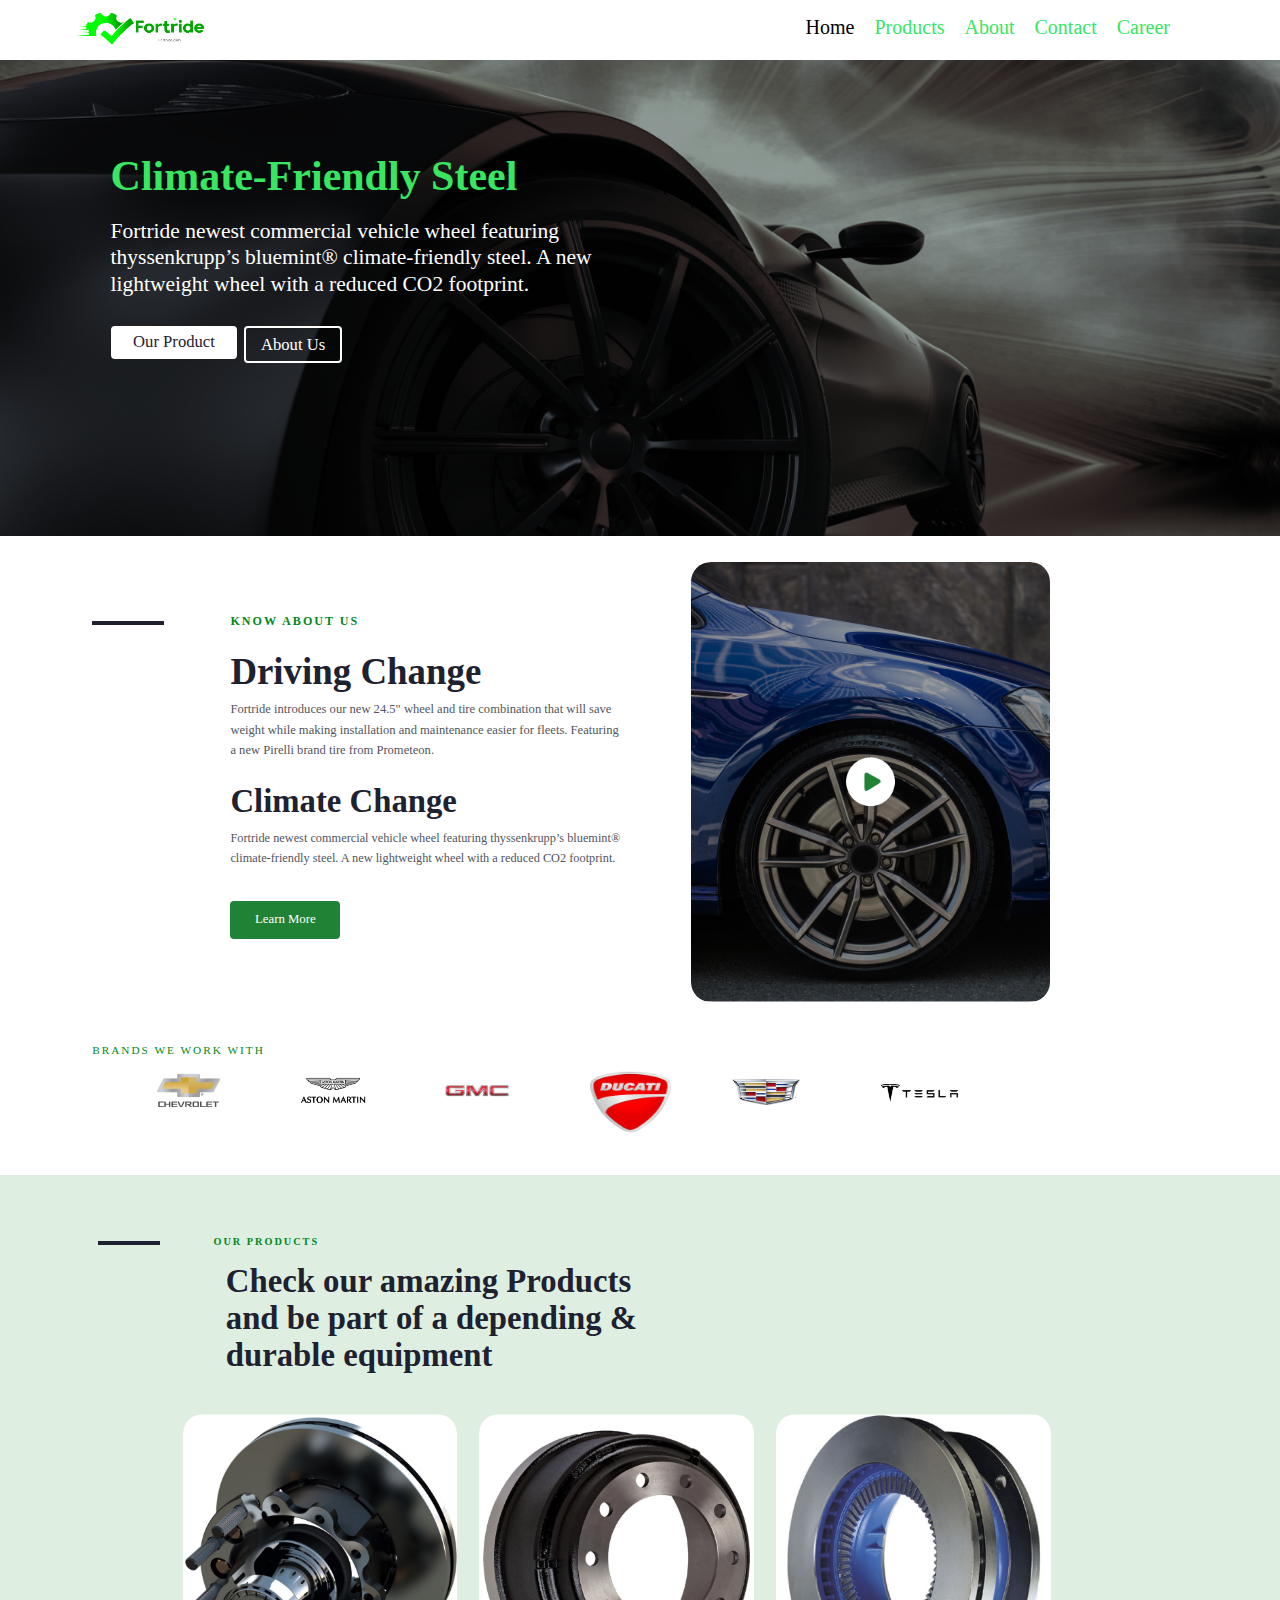
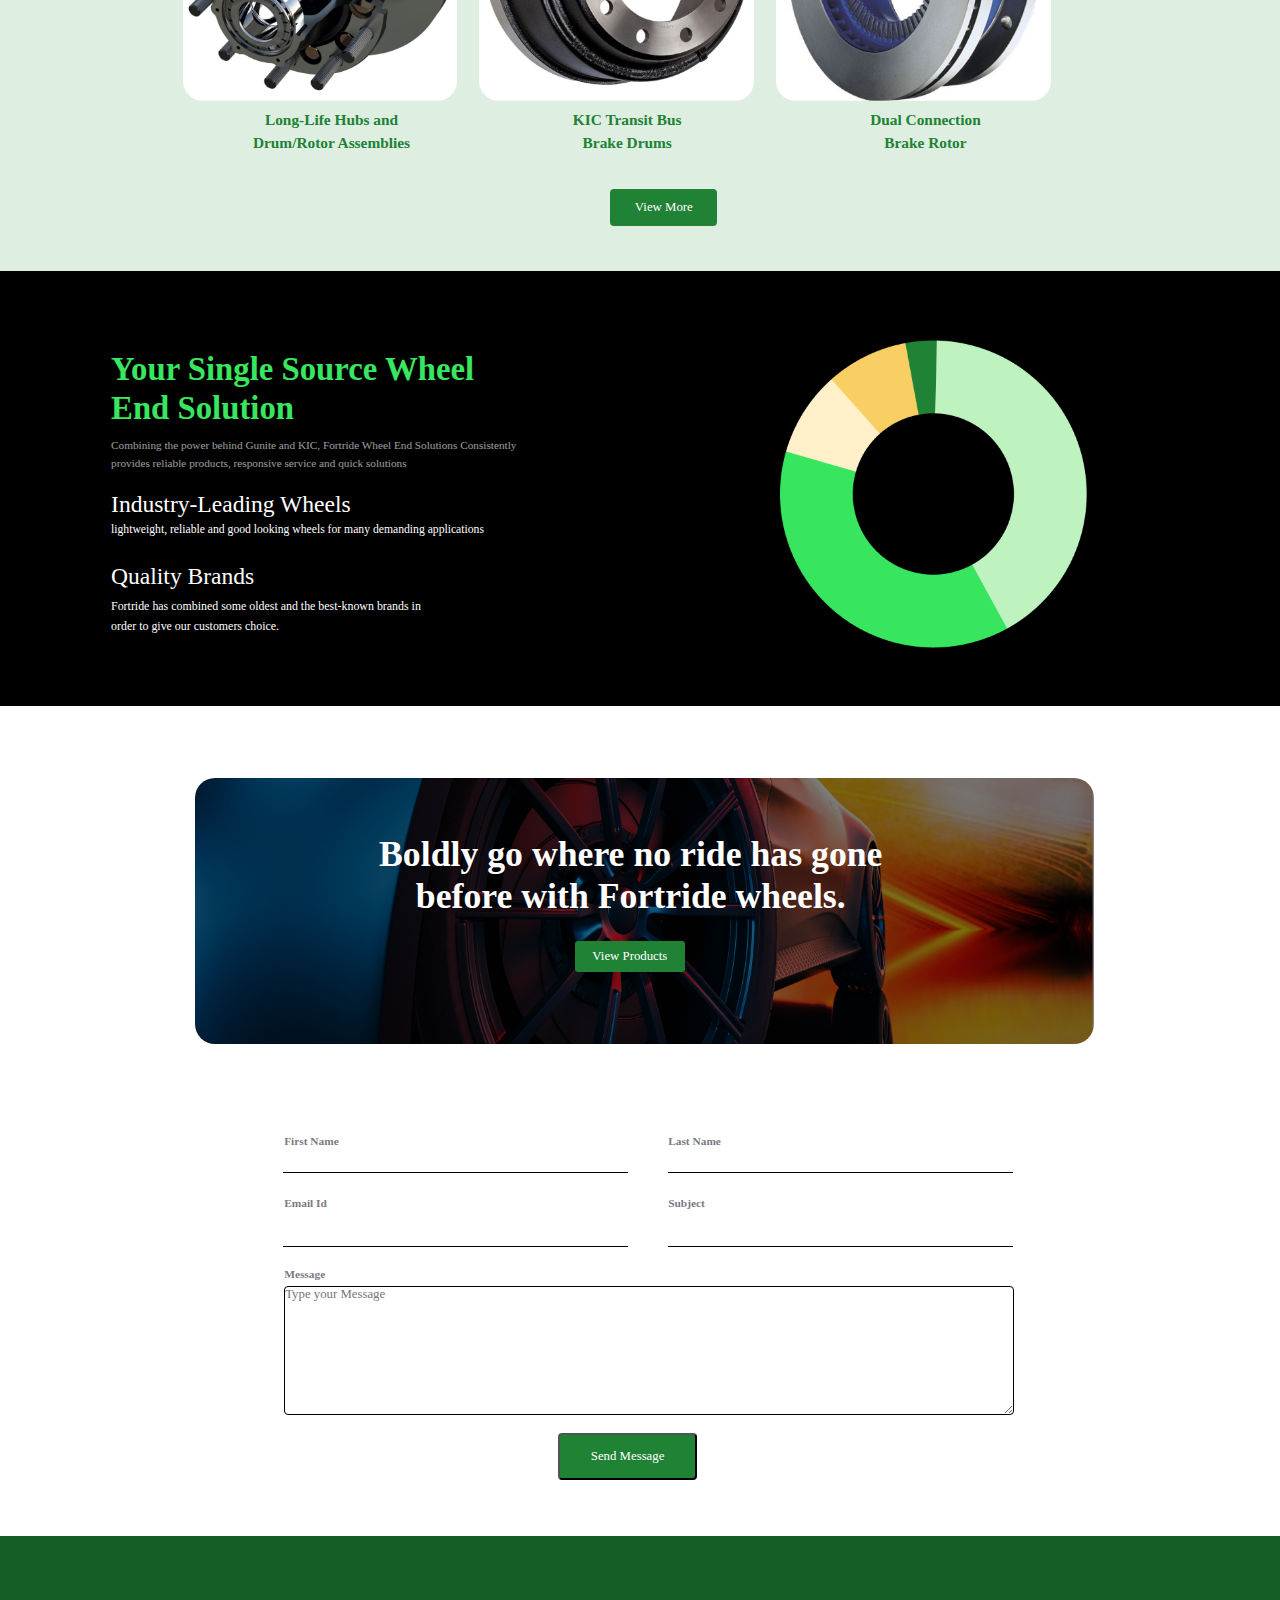
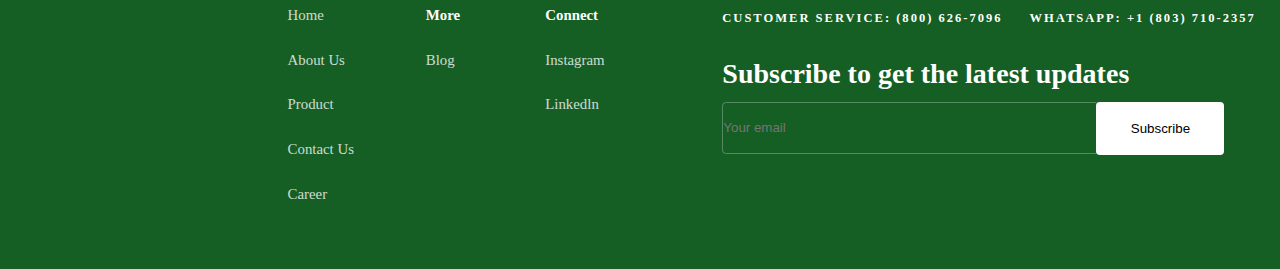
<file: index.html>
<!DOCTYPE html>
<html lang="en">
<head>
    <meta charset="UTF-8">
    <meta http-equiv="X-UA-Compatible" content="IE=edge">
    <meta name="viewport" content="width=device-width, initial-scale=1.0">
    <title>Welcome to Fortride Cooperation</title>
    <link rel="Website Icon" type="png" href="images/fortride-logo-png_104026.png">
</head>
<body>
  <header>
    <div><img id="logo" src="images/logo.png" alt=""></div>
    <div class="hamburger">
      <div class="line"></div>
      <div class="line"></div>
      <div class="line"></div>
    </div>
    <nav class="nav-bar">
      <ul>
        <li><a class="active" href="index.html">Home</a></li>
        <li><a href="product.html">Products</a></li>
        <li><a href="about.html">About</a></li>
        <li><a href="contact.html">contact</a></li>
        <li><a href="career.html">career</a></li>
      </ul>
    </nav>
  </header>

  <section>
    <!-- sliding P -->
    <div class="r-content r-display-container">
      <div id="slide1" class="slides">
        <div id="r-display-1sttex" class="r-large r-container r-padding-16 r-black">
          <span id="fir-head-span">Climate-Friendly Steel</span>
          <p id="fir-head-p">Fortride newest commercial vehicle wheel featuring thyssenkrupp’s bluemint® climate-friendly steel. A new lightweight wheel with a reduced CO2 footprint.</p>

          <div class="linkz">
            <div id="s-p-cont-link-1" class="s-p-cont-link"><a class="s-p-link" href="product.html">Our Product</a></div>
            <div id="s-a-cont-link-1" class="s-a-cont-link"><a class="s-a-link" href="about.html">About Us</a></div>
          </div>
        </div>
        </div>
    
      <div id="slide2" class="slides">
        <div id="r-display-2ndtex" class="r-large r-container r-padding-16 r-black">
          <span id="sec-head-span">Durable & Dependable</span>
          <p id="sec-head-p">Fortride Cooperation manufactures wheels, wheel end and braking components for commercial and passenger vehicles.</p>
            
          <div class="linkz">
            <div id="s-p-cont-link-2" class="s-p-cont-link"><a class="s-p-link" href="product.html">Our Product</a></div>
            <div id="s-a-cont-link-2" class="s-a-cont-link"><a class="s-a-link" href="about.html">About Us</a></div>
          </div>
        </div>
      </div>
    
      <div id="slide3" class="slides">
        <div id="r-display-3rdtex" class="r-large r-container r-padding-16 r-black">
          <span id="thi-head-span">Driving Change</span>
          <p id="thi-head-p">Fortride introduces our new 24.5" wheel and tire combination that will save weight while making installation and maintenance easier for fl­eets. Featuring a new Pirelli brand tire from Prometeon.</p>
                
          <div class="linkz">
            <div id="s-p-cont-link-3" class="s-p-cont-link"><a class="s-p-link" href="product.html">Our Product</a></div>
            <div id="s-a-cont-link-3" class="s-a-cont-link"><a class="s-a-link" href="about.html">About Us</a></div>
          </div>
        </div>
      </div>
    
          
<!--       <button class="r-button r-display-left r-black" onclick="contPlus(-1)">&#10094;</button>
      <button class="r-button r-display-right r-black" onclick="contPlus(1)">&#10095;</button> -->
        <!-- &#10094; for left button and &#10095; for right-->
    </div>

    <div>
      <div>
        <img id="line-know" src="images/line know.png" alt="">
        <div id="know-about">Know about us</div>
        <h2 id="d-change">Driving Change</h2>
        <p id="pag-know">Fortride introduces our new 24.5" wheel and tire combination that will save weight while making installation and maintenance easier for fleets. Featuring a new Pirelli brand tire from Prometeon. </p>

        <h2 id="c-change">Climate Change</h2>
        <p id="peal-pag">Fortride newest commercial vehicle wheel featuring thyssenkrupp’s bluemint® climate-friendly steel. A new lightweight wheel with a reduced CO2 footprint.</p>   
        
        <div id="lm-cont-link"><a class="lm-link" href="product.html">Learn More</a></div>
      </div>

      <img id="video" src="images/Video.png" alt="" srcset="">

      <div id="brand-work">Brands we work with</div>

      <!-- <img id="line-brand" src="images/line brand.png" alt=""> -->
      <img id="chevrolet" src="images/Chevrolet-logo 1.png" alt="">
      <img id="aston-martin" src="images/Aston-Martin-Logo 1.png" alt="">
      <img id="gmc" src="images/GMC-Logo 2.png" alt=""> 
      <img id="ducati" src="images/Ducati-Logo 1.png" alt="">
      <img id="cadillac-crest" src="images/Cadillac-Crest-2014 1.png" alt="">
      <img id="tesla" src="images/tesla_logo_PNG21 1.png" alt="">
      <div></div>
    </div>

    <div id="prod-div">
      <img id="line-prod" src="images/line know.png" alt="">
      <div id="our-prod">Our Products</div>
      <h2 id="prod-check">Check our amazing Products and be part of a depending & durable equipment</h2>

      <img id="drum-rotor-a-landing"  src="images/drum_rotor assemblies_landing.png" alt="">
      <p id="drum-rotor-a-pag-landing">Long-Life Hubs and Drum/Rotor Assemblies</p>

      <img id="brake-drum-landing" src="images/brake drums_landing.png" alt="">
      <p id="brake-drum-pag-landing">KIC Transit Bus Brake Drums</p>

      <img id="brake-rotor-landing" src="images/brake rotor_landing.png" alt="">
      <p id="brake-rotor-pag-landing">Dual Connection Brake Rotor</p>

      <div id="vm-cont-link"><a class="lm-link" href="product.html">View More</a></div>
    </div>

    <div id="dark">
      <h2 id="single-src">Your Single Source Wheel End Solution</h2>
      <p id="comb">Combining the power behind Gunite and KIC, Fortride Wheel End Solutions Consistently provides reliable products, responsive service and quick solutions</p>

      <h2 id="ind-lea">Industry-Leading Wheels</h2>
      <p id="lea-dem">lightweight, reliable and good looking wheels for many demanding applications</p>

      <h2 id="q-br">Quality Brands</h2>
      <p id="cust-cho">Fortride has combined some oldest and the best-known brands in order to give our customers choice.</p>

      <img id="chart" src="images/Chart.png" alt="" srcset="">
    </div>

    
      <div id="no-ride">
        <h2 id="bold-fort">Boldly go where no ride has gone before with Fortride wheels.</h2>
        <div id="vp-cont-link"><a class="lm-link" href="product.html">View Products</a></div>
      </div>

      <!-- <form action="">
        <button id="but-cont-landing" type="button"
          onclick="document.getElementById('mes-sent').innerHTML= 'Your details has been sent'">
          <span class="lm-link">Send Message</span>
        </button>

        <input type="submit" name="submit">
        <p id="mes-sent"></p>
      </form> -->

      <label id="l-fname" for="fname">First Name</label>  
      <input type="text" name="fname" id="fname">

      <label id="l-lname" for="lname">Last Name</label>  
      <input type="text" name="lname" id="lname">

      <label id="l-email" for="email">Email Id</label>  
      <input type="text" name="email" id="email">

      <label id="l-subject" for="subject">Subject</label>  
      <input type="text" name="subject" id="subject">

      <label id="l-textarea" for="textarea">Message</label>
      <textarea name="textarea" id="textarea" cols="30" rows="10" placeholder="Type your Message"></textarea>

      <button id="but-cont-landing" type="button" onclick="document.getElementById('mes-sent').innerHTML= 'Your details has been sent'">
        <span class="lm-link">Send Message</span>
        </button>
      
      <p id="mes-sent"></p>
               
    <footer>
      <div id="l-navz-foot" class="l-t-foot">
      
        <a class="l-nav-f" id="l-home-f" href="index.html">Home</a>
        <a class="l-nav-f" id="l-about-f" href="about.html">About Us</a>
        <a class="l-nav-f" id="l-product-f" href="product.html">Product</a>
        <a class="l-nav-f" id="l-contact-f" href="contact.html">Contact Us</a>
        <a class="l-nav-f" id="l-career-f" href="career.html">Career</a>
        <span id="l-more-f">More</span>
        <a class="l-nav-f" id="l-blog-f" href="https://www.tirebuyer.com/education/what-types-of-wheels-should-i-get">Blog</a>
        <span id="l-con-f">Connect</span>
        <a class="l-nav-f" id="l-facebook-f" href="https://www.instagram.com/fortride_fr0/">Instagram</a>
        <a class="l-nav-f" id="l-linkedln-f" href="https://www.linkedin.com/company/fortride-cooperation/">Linkedln</a>
      
        <span id="cust-foot">Customer Service: (800) 626-7096</span>
        <span id="tel-foot">Whatsapp: +1 (803) 710-2357</span>
      
        <label id="l-sub" for="subscribe">Subscribe to get the latest updates</label>
        <input id="i-sub" name="subscribe" type="text" placeholder="Your email">
      
        <button id="but-cont-foot" type="button"
          onclick="document.getElementById('sub-sent').innerHTML= 'You have successfully subscribe to our updates'">
          <span class="sub-link-foot">Subscribe</span>
        </button>
      
        <p id="sub-sent"></p>
            
      </div>
    </footer>  
  </section>
  
  

  <link rel="stylesheet" href="styless.css">
  <script src="r-script01.js"></script>
  <script src="r-script02.js"></script>
  <script src="nav.js"></script>
</body>
</html>
</file>
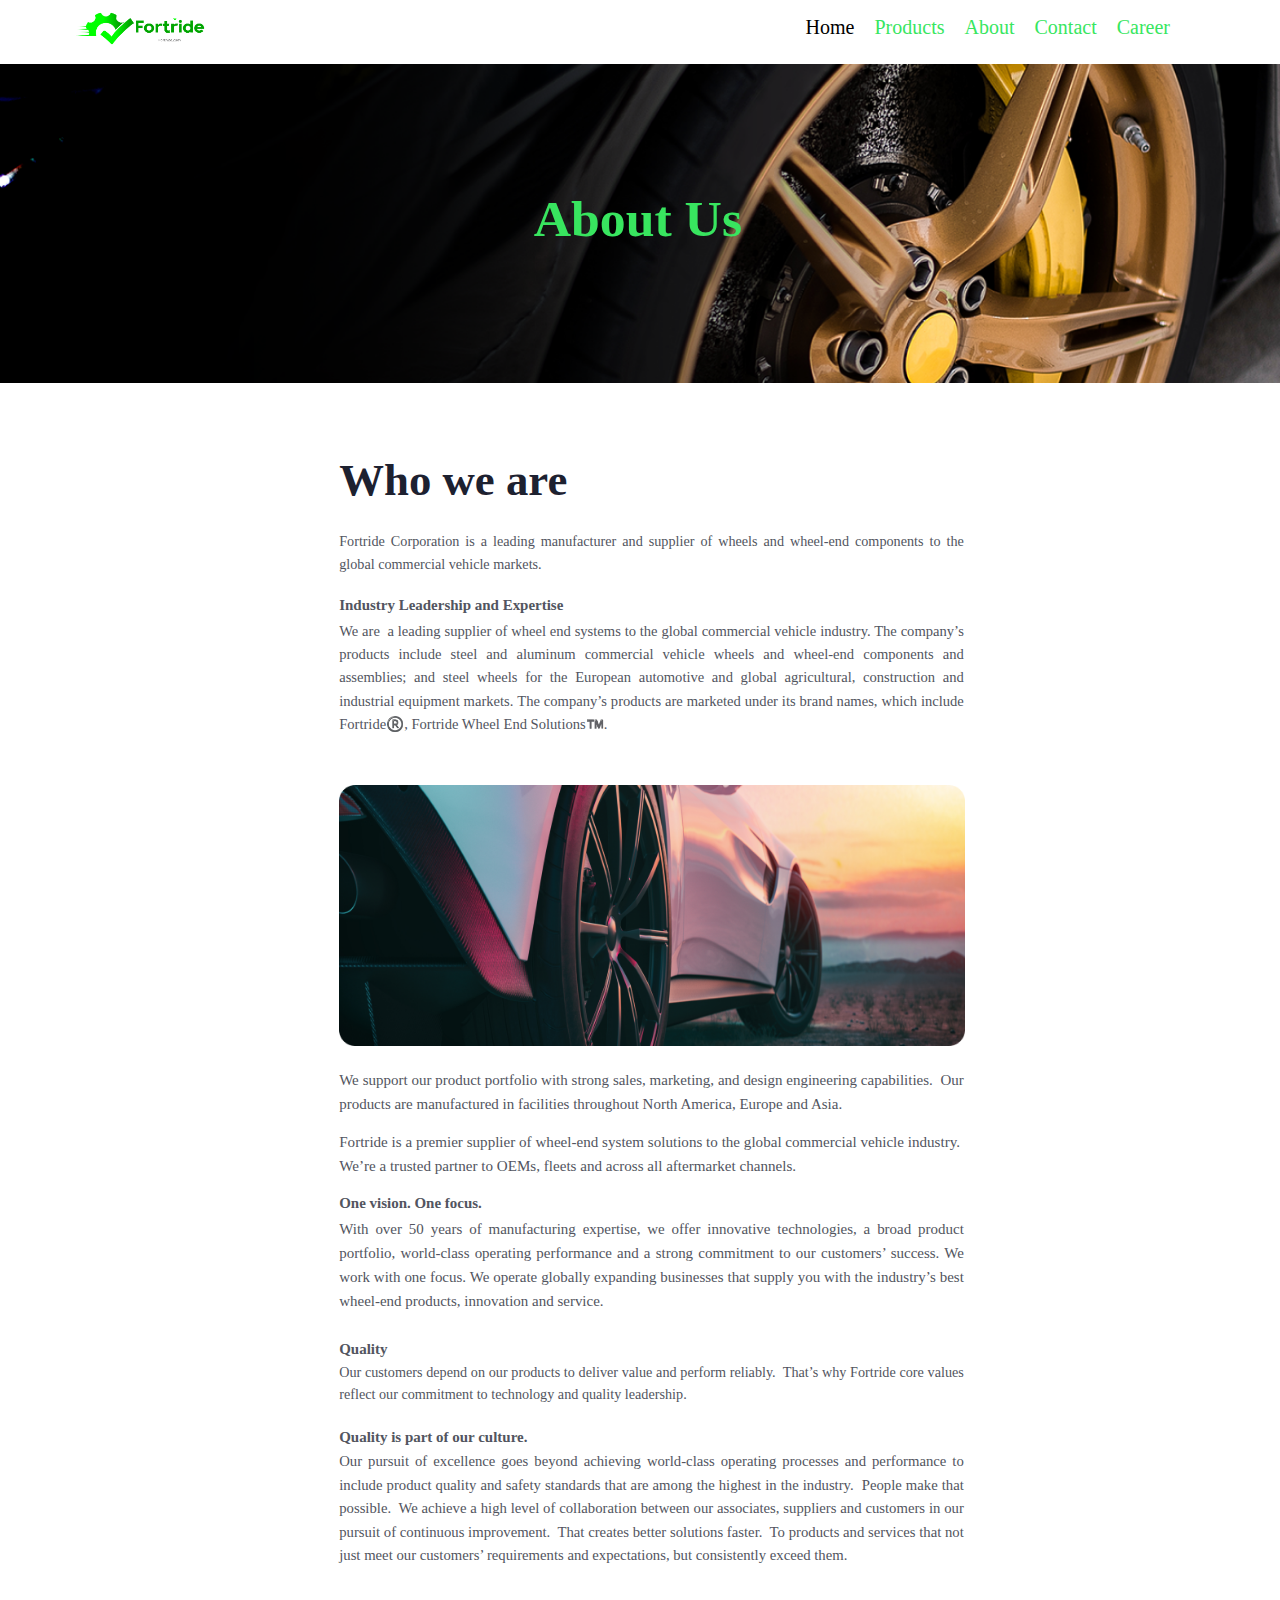
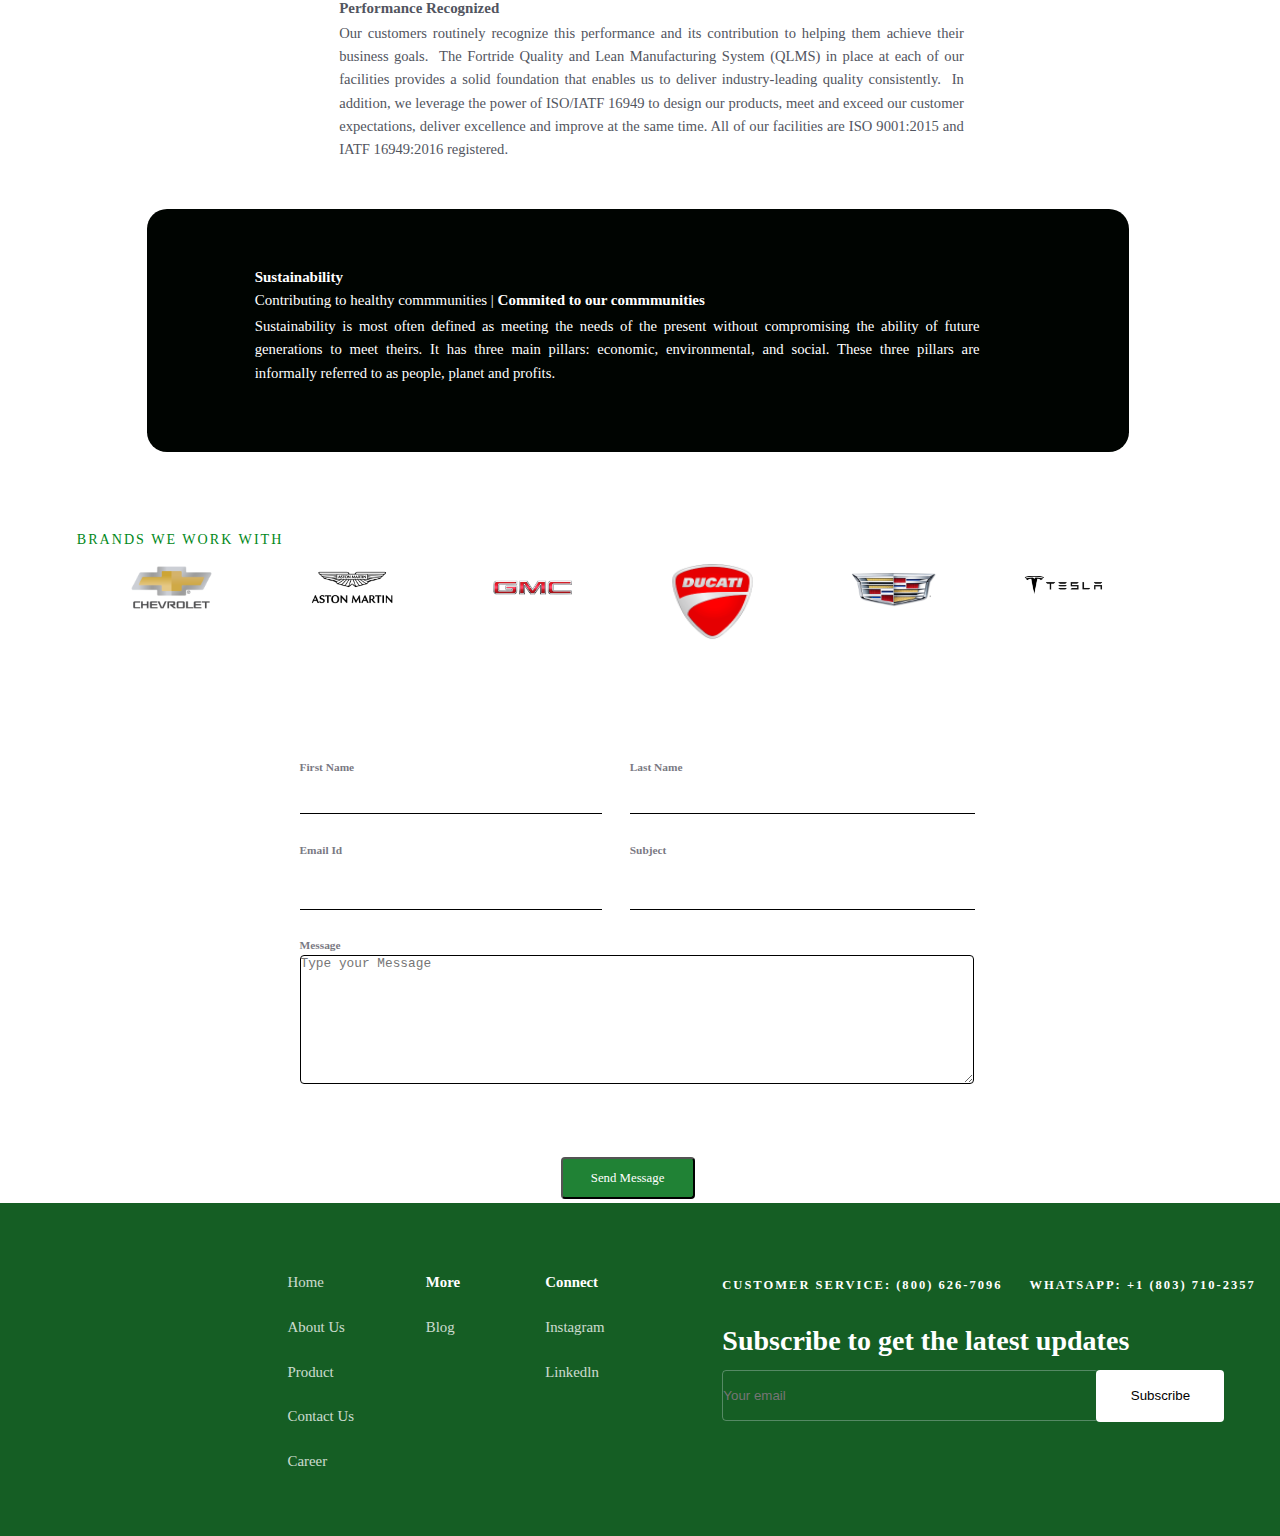
<file: about.html>
<!DOCTYPE html>
<html lang="en">

<head>
    <meta charset="UTF-8">
    <meta http-equiv="X-UA-Compatible" content="IE=edge">
    <meta name="viewport" content="width=device-width, initial-scale=1.0">
    <title>Welcome to Fortride Cooperation</title>
    <link rel="Website Icon" type="png" href="images/fortride-logo-png_104026.png">
</head>

<body>
  <header>
    <div><img id="logo" src="images/logo.png" alt=""></div>
    <div class="hamburger">
        <div class="line"></div>
        <div class="line"></div>
        <div class="line"></div>
    </div>
    <nav class="nav-bar">
        <ul>
            <li><a class="active" href="index.html">Home</a></li>
            <li><a href="product.html">Products</a></li>
            <li><a href="about.html">About</a></li>
            <li><a href="contact.html">contact</a></li>
            <li><a href="career.html">career</a></li>
        </ul>
    </nav>
  </header>

    <section>
        <div id="a-bgimg">
            <h2 id="a-head-about">About Us</h2>
        </div>
    
        <h2 id="a-h2-1">Who we are</h2>
        <p id="a-p-1">Fortride Corporation is a leading manufacturer and supplier of wheels and wheel-end components to the
            global commercial vehicle markets.</p>
        <h5 id="a-h5-1">Industry Leadership and Expertise</h4>
            <p id="a-p-2">We are  a leading supplier of wheel end systems to the global commercial vehicle industry. The
                company’s products
                include steel and aluminum commercial vehicle wheels and wheel‐end components and assemblies; and steel
                wheels for the
                European automotive and global agricultural, construction and industrial equipment markets. The company’s
                products are
                marketed under its brand names, which include Fortride®️, Fortride Wheel End Solutions™️.</p>
    
            <img id="two-wheels-exh" src="images/two_wheels_exh.png" alt="" srcset="">
    
            <p id="a-p-3">We support our product portfolio with strong sales, marketing, and design engineering
                capabilities.  Our products are
                manufactured in facilities throughout North America, Europe and Asia.</p>
    
            <p id="a-p-4">Fortride is a premier supplier of wheel-end system solutions to the global commercial vehicle
                industry.  We’re a trusted
                partner to OEMs, fleets and across all aftermarket channels.</p>
    
            <h5 id="a-h5-2">One vision. One focus.</h5>
    
            <p id="a-p-5">With over 50 years of manufacturing expertise, we offer innovative technologies, a broad product
                portfolio, world-class
                operating performance and a strong commitment to our customers’ success.
                We work with one focus. We operate globally expanding businesses that supply you with the industry’s best
                wheel-end
                products, innovation and service.</p>
    
            <h5 id="a-h5-3">Quality</h5>
    
            <p id="a-p-6">Our customers depend on our products to deliver value and perform reliably.  That’s why Fortride
                core values reflect our
                commitment to technology and quality leadership.</p>
    
            <h5 id="a-h5-4">Quality is part of our culture.</h5>
    
            <p id="a-p-7">Our pursuit of excellence goes beyond achieving world-class operating processes and performance to
                include product
                quality and safety standards that are among the highest in the industry.  People make that possible.  We
                achieve a high
                level of collaboration between our associates, suppliers and customers in our pursuit of continuous
                improvement.  That
                creates better solutions faster.  To products and services that not just meet our customers’ requirements
                and
                expectations, but consistently exceed them.</p>
    
            <h5 id="a-h5-5">Performance Recognized</h5>
    
            <p id="a-p-8"> Our customers routinely recognize this performance and its contribution to helping them achieve
                their business goals. 
                The Fortride Quality and Lean Manufacturing System (QLMS) in place at each of our facilities provides a
                solid foundation
                that enables us to deliver industry-leading quality consistently. 
                In addition, we leverage the power of ISO/IATF 16949 to design our products, meet and exceed our customer
                expectations,
                deliver excellence and improve at the same time. All of our facilities are ISO 9001:2015 and IATF 16949:2016
                registered.</p>
    
            <div id="sus-black">
                <h5 id="a-h5-6">Sustainability</h5>
                <p id="a-p-com">Contributing to healthy commmunities | <span id="a-sp-com">Commited to our commmunities</span></p>
                <p id="a-p-9">Sustainability is most often defined as meeting the needs of the present without compromising
                    the ability of future
                    generations to meet theirs. It has three main pillars: economic, environmental, and social. These three
                    pillars are
                    informally referred to as people, planet and profits.</p>
            </div>

            <div>
                <div id="a-brand-work">Brands we work with</div>
                
                <!-- <img id="a-line-brand" src="images/line brand.png" alt=""> -->
                <img id="a-chevrolet" src="images/Chevrolet-logo 1.png" alt="">
                <img id="a-aston-martin" src="images/Aston-Martin-Logo 1.png" alt="">
                <img id="a-gmc" src="images/GMC-Logo 2.png" alt="">
                <img id="a-ducati" src="images/Ducati-Logo 1.png" alt="">
                <img id="a-cadillac-crest" src="images/Cadillac-Crest-2014 1.png" alt="">
                <img id="a-tesla" src="images/tesla_logo_PNG21 1.png" alt="">
            </div>

            
            <div id="a-b-foot">
               
                
                <label id="a-l-fname" for="fname">First Name</label>
                <input type="text" name="fname" id="a-fname">
            
                <label id="a-l-lname" for="lname">Last Name</label>
                <input type="text" name="lname" id="a-lname">
            
                <label id="a-l-email" for="email">Email Id</label>
                <input type="text" name="email" id="a-email">
            
                <label id="a-l-subject" for="subject">Subject</label>
                <input type="text" name="subject" id="a-subject">
            
                <label id="a-l-textarea" for="textarea">Message</label>
                <textarea name="textarea" id="a-textarea" cols="30" rows="10" placeholder="Type your Message"></textarea>
            
                <button id="a-but-cont" type="button"
                    onclick="document.getElementById('a-mes-sent').innerHTML= 'Your details has been sent'">
                    <span class="lm-link">Send Message</span>
                </button>
            
                <p id="a-mes-sent"></p>
                </div>

    <footer>
      <div id="l-navz-foot" class="ab-t-foot">
    
        <a class="l-nav-f" id="l-home-f" href="index.html">Home</a>
        <a class="l-nav-f" id="l-about-f" href="about.html">About Us</a>
        <a class="l-nav-f" id="l-product-f" href="product.html">Product</a>
        <a class="l-nav-f" id="l-contact-f" href="contact.html">Contact Us</a>
        <a class="l-nav-f" id="l-career-f" href="career.html">Career</a>
        <span id="l-more-f">More</span>
        <a class="l-nav-f" id="l-blog-f" href="https://www.tirebuyer.com/education/what-types-of-wheels-should-i-get">Blog</a>
        <span id="l-con-f">Connect</span>
        <a class="l-nav-f" id="l-facebook-f" href="https://www.instagram.com/fortride_fr0/">Instagram</a>
        <a class="l-nav-f" id="l-linkedln-f" href="https://www.linkedin.com/company/fortride-cooperation/">Linkedln</a>
    
        <span id="cust-foot">Customer Service: (800) 626-7096</span>
        <span id="tel-foot">Whatsapp: +1 (803) 710-2357</span>
    
        <label id="l-sub" for="subscribe">Subscribe to get the latest updates</label>
        <input id="i-sub" name="subscribe" type="text" placeholder="Your email">
    
        <button id="but-cont-foot" type="button" onclick="document.getElementById('sub-sent').innerHTML= 'You have successfully subscribe to our updates'">
          <span class="sub-link-foot">Subscribe</span>
        </button>
    
        <p id="sub-sent"></p>
    
        </div>
    </footer>
  </section>

  <link rel="stylesheet" href="styless.css">
  <script src="nav.js"></script>
</body>

</html>
</file>
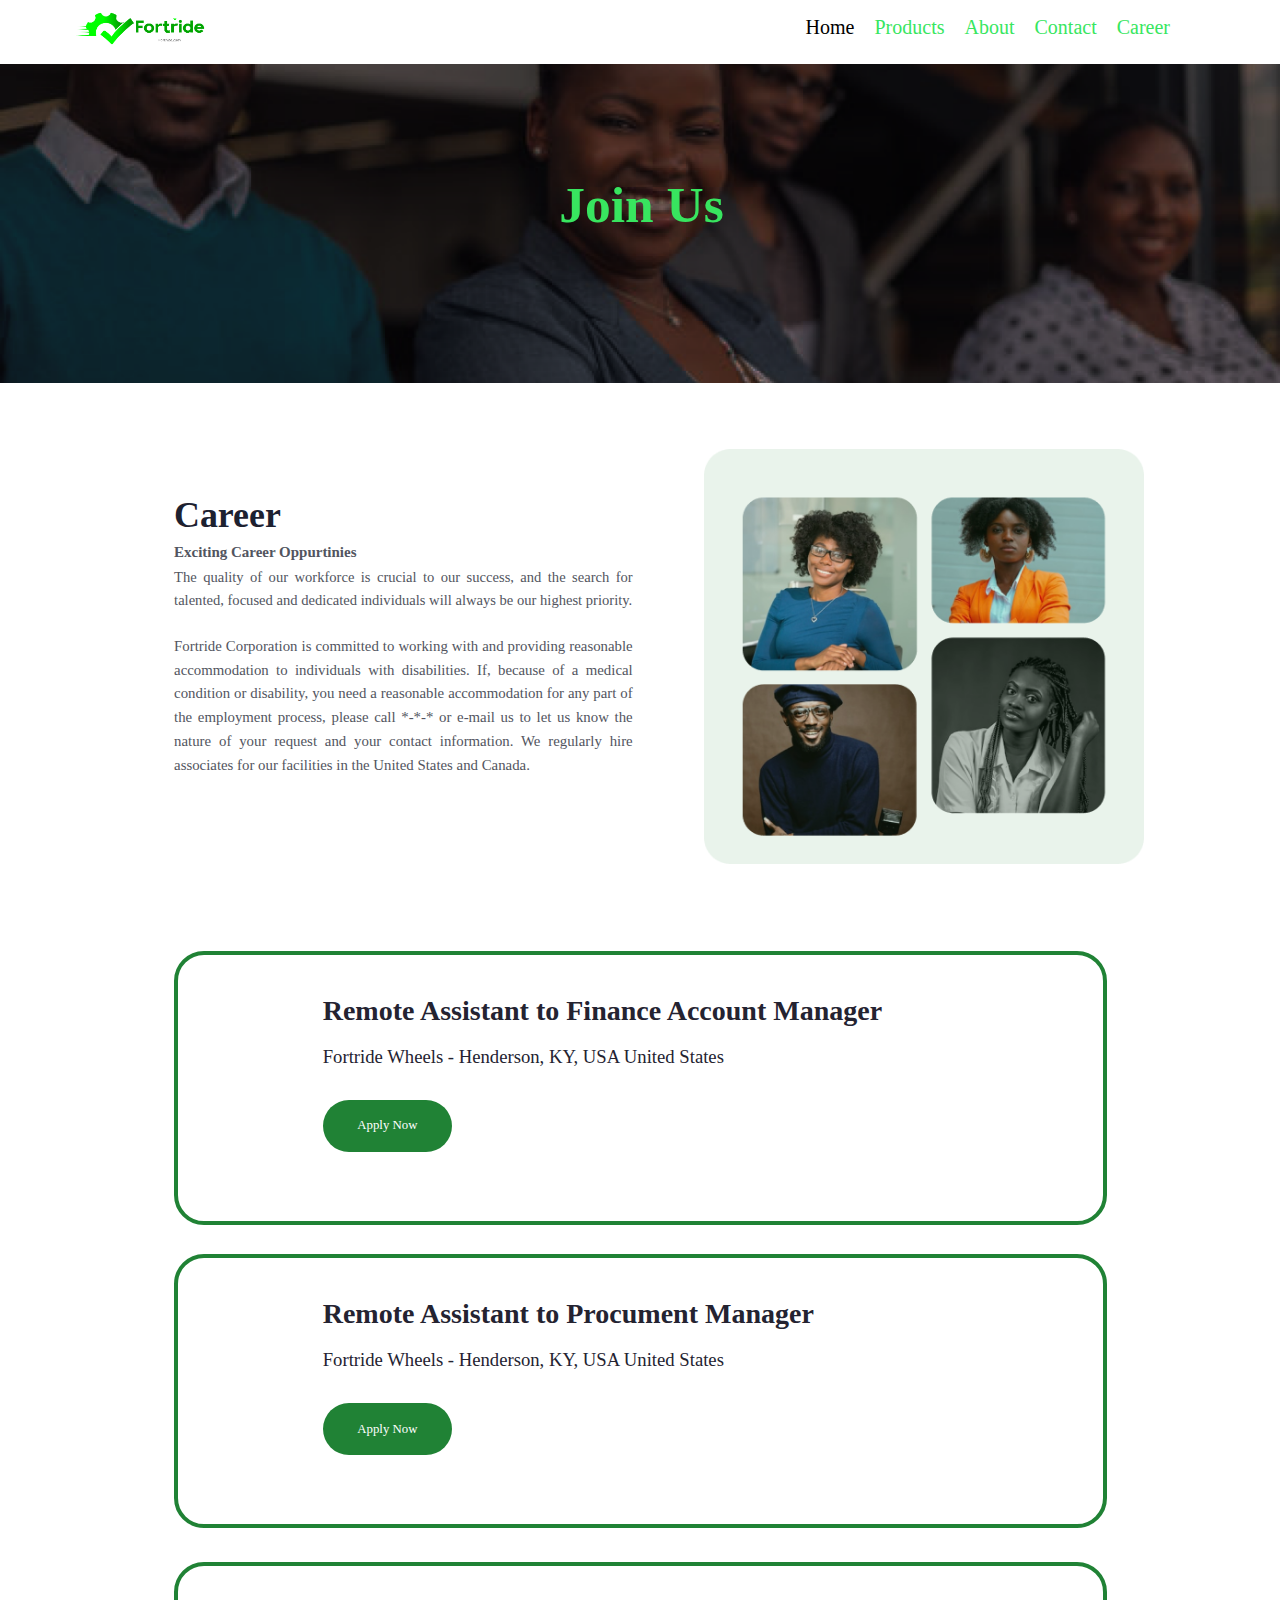
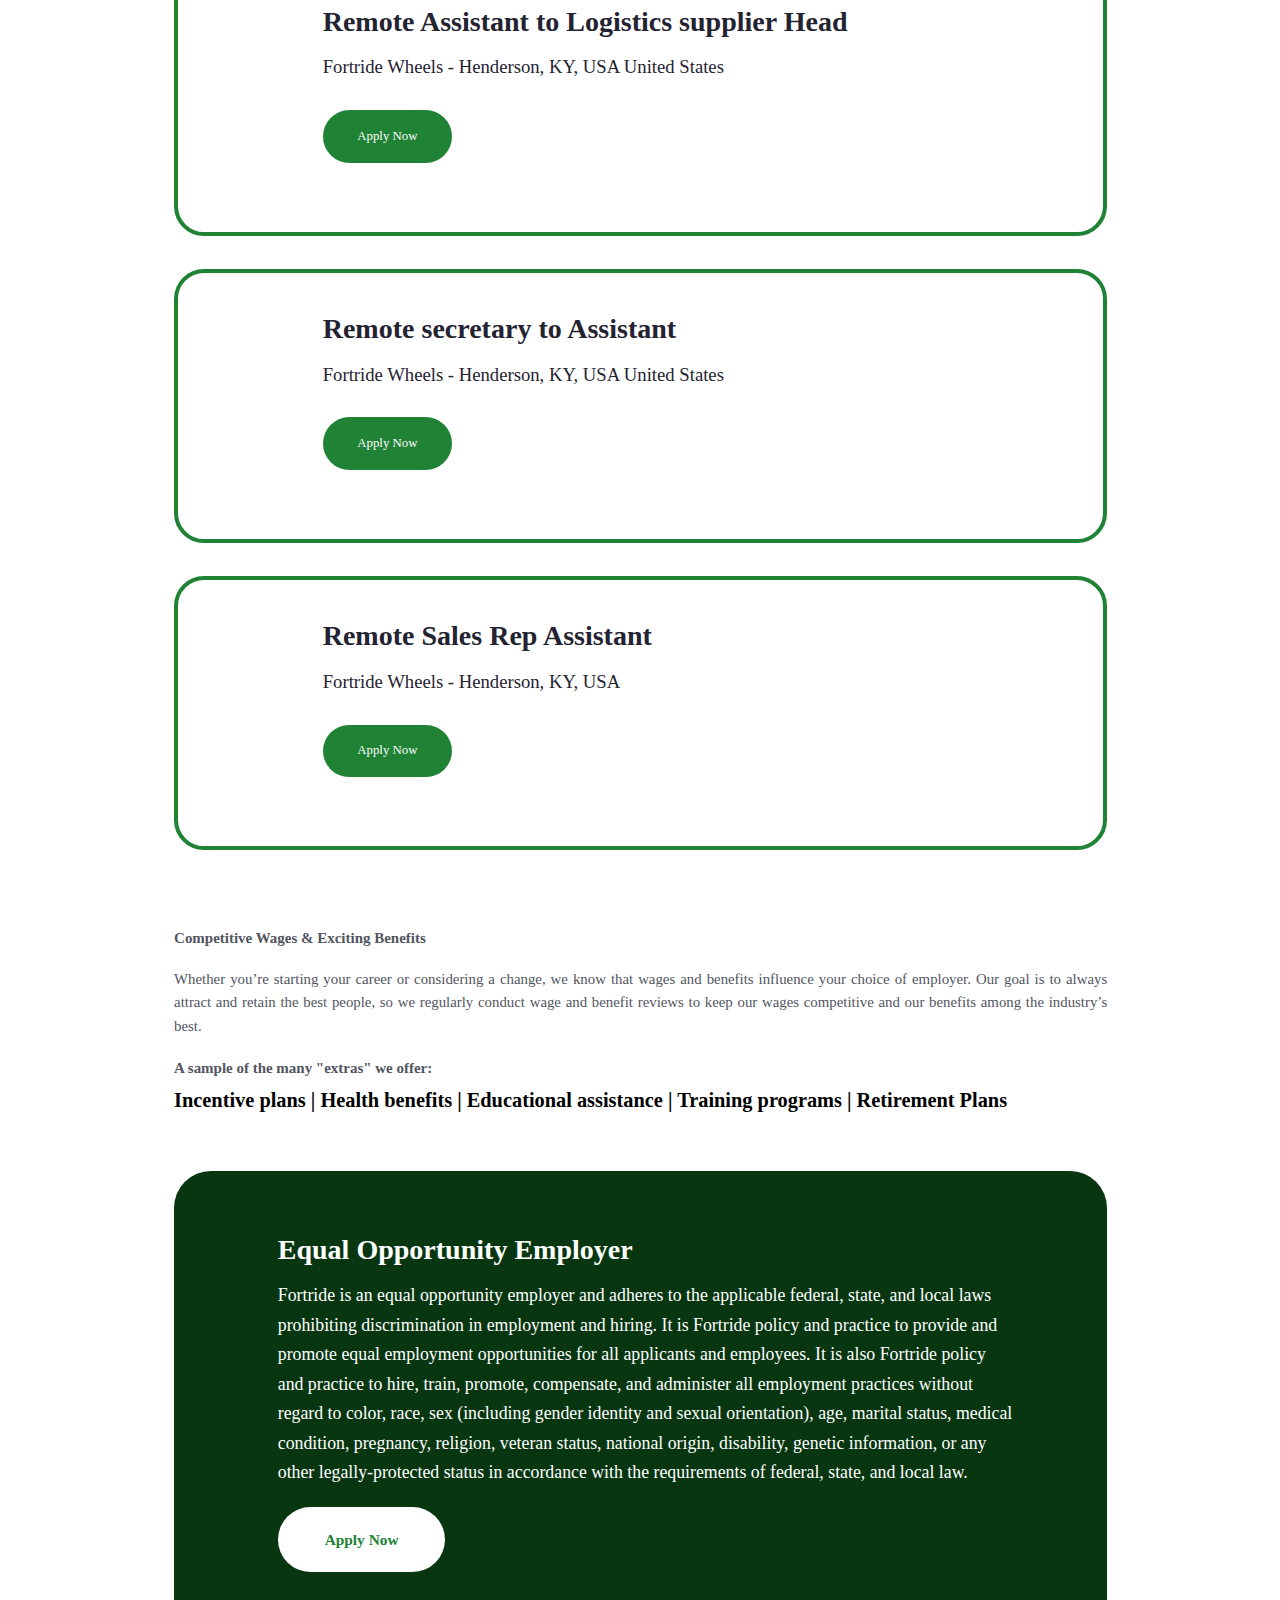
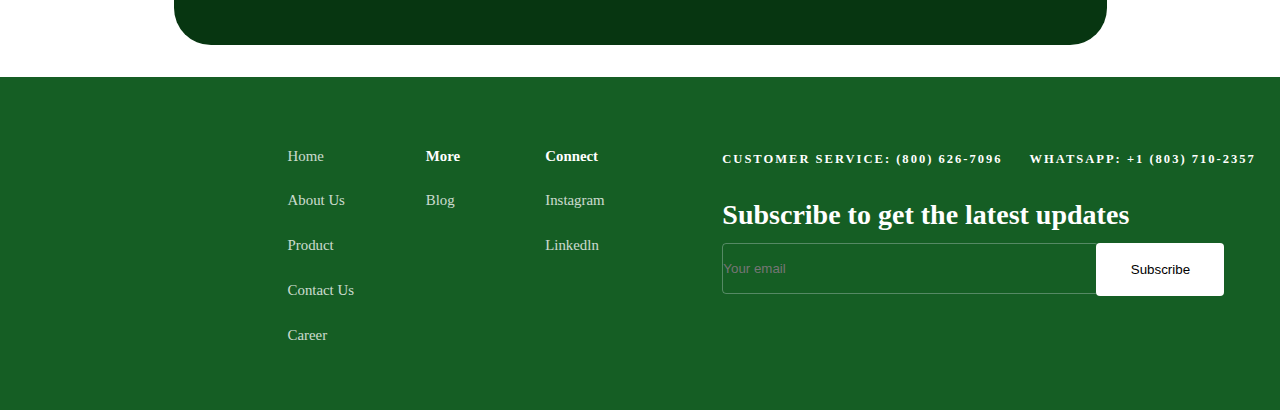
<file: career.html>
<!DOCTYPE html>
<html lang="en">

<head>
    <meta charset="UTF-8">
    <meta http-equiv="X-UA-Compatible" content="IE=edge">
    <meta name="viewport" content="width=device-width, initial-scale=1.0">
    <title>Welcome to Fortride Cooperation</title>
    <link rel="Website Icon" type="png" href="images/fortride-logo-png_104026.png">
</head>

<body>
  <header>
    <div><img id="logo" src="images/logo.png" alt=""></div>
    <div class="hamburger">
      <div class="line"></div>
      <div class="line"></div>
      <div class="line"></div>
    </div>
    <nav class="nav-bar">
      <ul>
        <li><a class="active" href="index.html">Home</a></li>
        <li><a href="product.html">Products</a></li>
        <li><a href="about.html">About</a></li>
        <li><a href="contact.html">contact</a></li>
        <li><a href="career.html">career</a></li>
      </ul>
    </nav>
  </header>

    <div id="join-cont">
      <h2 id="joinus">Join Us</h2>
    </div>

    <div>
        <h3 id="ca-h3-1">Career</h3>
        <h6 id="ca-h6-1">Exciting Career Oppurtinies</h6>
        <p id="ca-p-1">The quality of our workforce is crucial to our success, and the search for talented, focused and dedicated individuals
        will always be our highest priority.</p>

        <p id="ca-p-2">Fortride Corporation is committed to working with and providing reasonable accommodation to individuals with
        disabilities. If, because of a medical condition or disability, you need a reasonable accommodation for any part of the
        employment process, please call *-*-* or e-mail us to let us know the nature of your request and your contact
        information. We regularly hire associates for our facilities in the United States and Canada.</p>

        <img id="people-img" src="images/people_group.png" alt="" srcset="">
    </div>

    <div id="ca-ass-fin">
      <h3 class="ca-h3-2">Remote Assistant to Finance Account Manager</h3>
      <p class="ca-p-3">Fortride Wheels - Henderson, KY, USA United States</p>
      <div class="ca-apply-cont-1"><a class="lm-link" href="https://docs.google.com/forms/d/e/1FAIpQLSeLK71hkYksw3E7CP9C8lCx-_jr92hVzi3mIhFr_BsCn0zZbA/viewform?usp=sf_link">Apply Now</a></div>
    </div>

    <div id="ca-ass-pro"> 
      <h3 class="ca-h3-2">Remote Assistant to Procument Manager</h3>
      <p class="ca-p-3">Fortride Wheels - Henderson, KY, USA United States</p>
      <div class="ca-apply-cont-1"><a class="lm-link" href="https://docs.google.com/forms/d/e/1FAIpQLSeLK71hkYksw3E7CP9C8lCx-_jr92hVzi3mIhFr_BsCn0zZbA/viewform?usp=sf_link">Apply Now</a></div>
    </div>

    <div id="ca-ass-log">
      <h3 class="ca-h3-2">Remote Assistant to Logistics supplier Head</h3>
      <p class="ca-p-3">Fortride Wheels - Henderson, KY, USA United States</p>
      <div class="ca-apply-cont-1"><a class="lm-link" href="https://docs.google.com/forms/d/e/1FAIpQLSeLK71hkYksw3E7CP9C8lCx-_jr92hVzi3mIhFr_BsCn0zZbA/viewform?usp=sf_link">Apply Now</a></div>
    </div>

    <div id="ca-rem-ass">
      <h3 class="ca-h3-2">Remote secretary to Assistant</h3>
      <p class="ca-p-3">Fortride Wheels - Henderson, KY, USA United States</p>
      <div class="ca-apply-cont-1"><a class="lm-link" href="https://docs.google.com/forms/d/e/1FAIpQLSeLK71hkYksw3E7CP9C8lCx-_jr92hVzi3mIhFr_BsCn0zZbA/viewform?usp=sf_link">Apply Now</a></div>
    </div>

    <div id="ca-men-tech">
      <h3 class="ca-h3-2">Remote Sales Rep Assistant</h3>
      <p class="ca-p-3">Fortride Wheels - Henderson, KY, USA</p>
      <div class="ca-apply-cont-1"><a class="lm-link" href="https://docs.google.com/forms/d/e/1FAIpQLSeLK71hkYksw3E7CP9C8lCx-_jr92hVzi3mIhFr_BsCn0zZbA/viewform?usp=sf_link">Apply Now</a></div>
    </div>

    
        <h6 id="ca-h6-2">Competitive Wages & Exciting Benefits</h6>
        <p id="ca-p-8">Whether you’re starting your career or considering a change, we know that wages and benefits influence your choice of
        employer. Our goal is to always attract and retain the best people, so we regularly conduct wage and benefit reviews to
        keep our wages competitive and our benefits among the industry’s best.</p>

        <p id="ca-p-9">A sample of the many "extras" we offer:</p>
        <p id="ca-p-10">Incentive plans | Health benefits | Educational assistance | Training programs | Retirement Plans</p>
    

    <div id="ca-bf-bac">
        <h3 id="ca-h3-7">Equal Opportunity Employer</h3>
                 
        <p id="ca-p-11">Fortride is an equal opportunity employer and adheres to the applicable federal, state, and local laws prohibiting
        discrimination in employment and hiring. It is Fortride policy and practice to provide and promote equal employment
        opportunities for all applicants and employees. It is also Fortride policy and practice to hire, train, promote,
        compensate, and administer all employment practices without regard to color, race, sex (including gender identity and
        sexual orientation), age, marital status, medical condition, pregnancy, religion, veteran status, national origin,
        disability, genetic information, or any other legally-protected status in accordance with the requirements of federal,
        state, and local law.</p>

        <div id="ca-apply-cont-6"><a id="ca-link-app" href="https://docs.google.com/forms/d/e/1FAIpQLSeLK71hkYksw3E7CP9C8lCx-_jr92hVzi3mIhFr_BsCn0zZbA/viewform?usp=sf_link">Apply Now</a></div>
    </div>

  <footer>
    <div id="l-navz-foot" class="ca-t-foot">
  
      <a class="l-nav-f" id="l-home-f" href="index.html">Home</a>
      <a class="l-nav-f" id="l-about-f" href="about.html">About Us</a>
      <a class="l-nav-f" id="l-product-f" href="product.html">Product</a>
      <a class="l-nav-f" id="l-contact-f" href="contact.html">Contact Us</a>
      <a class="l-nav-f" id="l-career-f" href="career.html">Career</a>
      <span id="l-more-f">More</span>
      <a class="l-nav-f" id="l-blog-f"
        href="https://www.tirebuyer.com/education/what-types-of-wheels-should-i-get">Blog</a>
      <span id="l-con-f">Connect</span>
      <a class="l-nav-f" id="l-facebook-f" href="https://www.instagram.com/fortride_fr0/">Instagram</a>
      <a class="l-nav-f" id="l-linkedln-f" href="https://www.linkedin.com/company/fortride-cooperation/">Linkedln</a>
  
      <span id="cust-foot">Customer Service: (800) 626-7096</span>
      <span id="tel-foot">Whatsapp: +1 (803) 710-2357</span>
  
      <label id="l-sub" for="subscribe">Subscribe to get the latest updates</label>
      <input id="i-sub" name="subscribe" type="text" placeholder="Your email">
  
      <button id="but-cont-foot" type="button"
        onclick="document.getElementById('sub-sent').innerHTML= 'You have successfully subscribe to our updates'">
        <span class="sub-link-foot">Subscribe</span>
      </button>
  
      <p id="sub-sent"></p>
  
    </div>
  </footer>

  <link rel="stylesheet" href="styless.css">
  <script src="nav.js"></script>
</body>

</html>
</file>
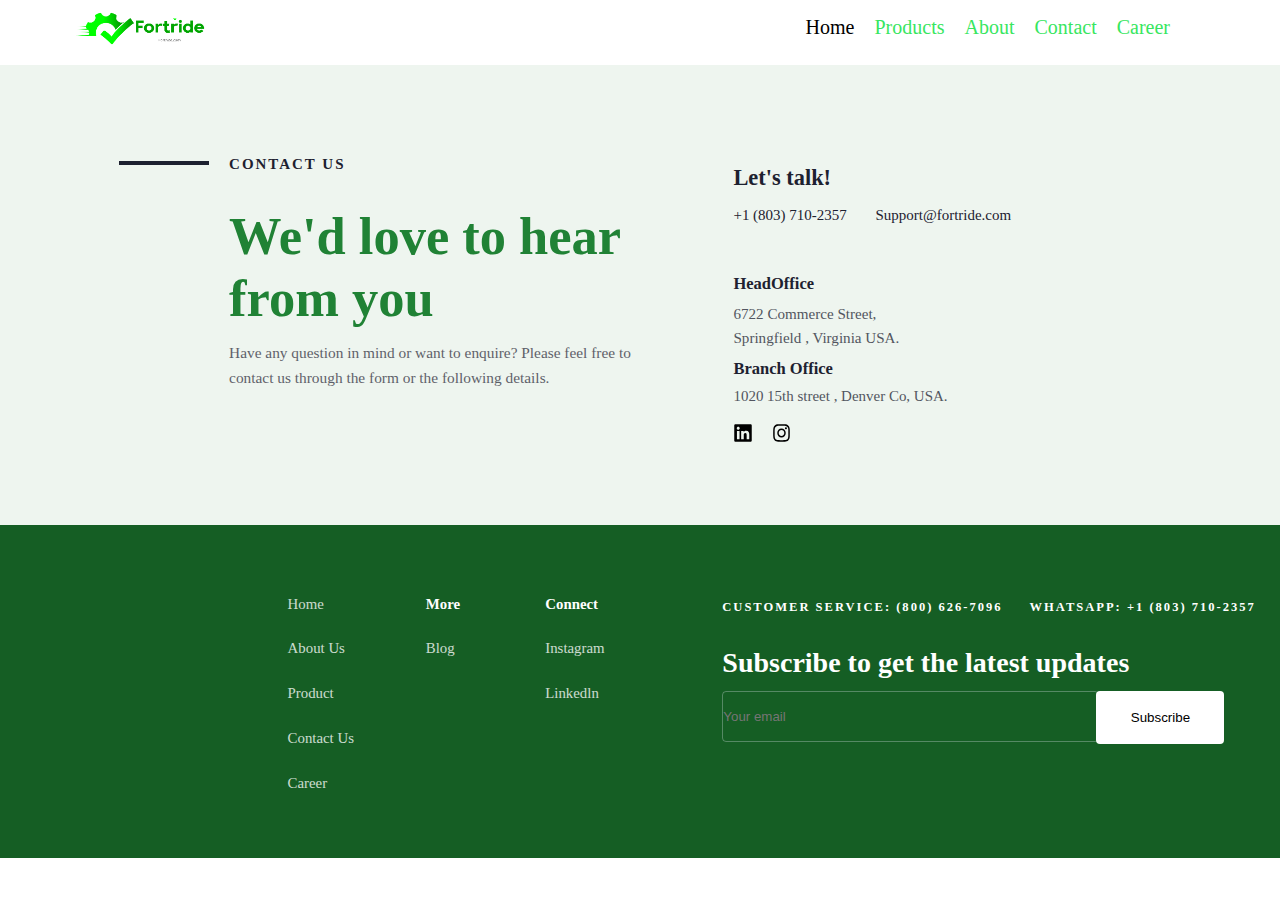
<file: contact.html>
<!DOCTYPE html>
<html lang="en">

<head>
    <meta charset="UTF-8">
    <meta http-equiv="X-UA-Compatible" content="IE=edge">
    <meta name="viewport" content="width=device-width, initial-scale=1.0">
    <title>Welcome to Fortride Cooperation</title>
    <link rel="Website Icon" type="png" href="images/fortride-logo-png_104026.png">
</head>

<body>
  <header>
    <div><img id="logo" src="images/logo.png" alt=""></div>
    <div class="hamburger">
      <div class="line"></div>
      <div class="line"></div>
      <div class="line"></div>
    </div>
    <nav class="nav-bar">
      <ul>
        <li><a class="active" href="index.html">Home</a></li>
        <li><a href="product.html">Products</a></li>
        <li><a href="about.html">About</a></li>
        <li><a href="contact.html">contact</a></li>
        <li><a href="career.html">career</a></li>
      </ul>
    </nav>
  </header>

    <div id="co-hea">
    <img id="co-line-know" src="images/line know.png" alt="">
    <div id="contact-us">CONTACT US</div>
    <h2 id="we-love">We'd love to hear from you</h2>
    <p id="co-ques">Have any question in mind or want to enquire? Please feel free to contact us through the form or the following details.</p>
    <h4 id="let-talk">Let's talk! </h4>
    <p id="numb">+1 (803) 710‑2357</p>
    <p id="email-co">Support@fortride.com</p>

    <h5 id="hea-off">HeadOffice</h5>
    <p id="co-loc">6722 Commerce Street, Springfield , Virginia USA.</p>

    <h5 id="co-ba">Branch Office</h5>
    <p id="co-ba-loc">1020 15th street , Denver Co, USA.</p>

    
      
      <a href=""><img id="svg-instagram" src="images/instagram.svg" alt="" srcset=""></a>
      <a href=""><img id="svg-linkedln" src="images/linkedin.svg" alt="" srcset=""></a>
      
    </div>
  
  <footer>
    <div id="l-navz-foot" class="co-t-foot">

      <a class="l-nav-f" id="l-home-f" href="index.html">Home</a>
      <a class="l-nav-f" id="l-about-f" href="about.html">About Us</a>
      <a class="l-nav-f" id="l-product-f" href="product.html">Product</a>
      <a class="l-nav-f" id="l-contact-f" href="contact.html">Contact Us</a>
      <a class="l-nav-f" id="l-career-f" href="career.html">Career</a>
      <span id="l-more-f">More</span>
      <a class="l-nav-f" id="l-blog-f"
        href="https://www.tirebuyer.com/education/what-types-of-wheels-should-i-get">Blog</a>
      <span id="l-con-f">Connect</span>
      <a class="l-nav-f" id="l-facebook-f" href="https://www.instagram.com/fortride_fr0/">Instagram</a>
      <a class="l-nav-f" id="l-linkedln-f" href="https://www.linkedin.com/company/fortride-cooperation/">Linkedln</a>

      <span id="cust-foot">Customer Service: (800) 626-7096</span>
      <span id="tel-foot">Whatsapp: +1 (803) 710-2357</span>

      <label id="l-sub" for="subscribe">Subscribe to get the latest updates</label>
      <input id="i-sub" name="subscribe" type="text" placeholder="Your email">

      <button id="but-cont-foot" type="button" onclick="document.getElementById('sub-sent').innerHTML= 'You have successfully subscribe to our updates'">
        <span class="sub-link-foot">Subscribe</span>
      </button>

      <p id="sub-sent"></p>

    </div>
</footer>
    
  <link rel="stylesheet" href="styless.css">
  <script src="nav.js"></script>
  
      
</body>

</html>
</file>
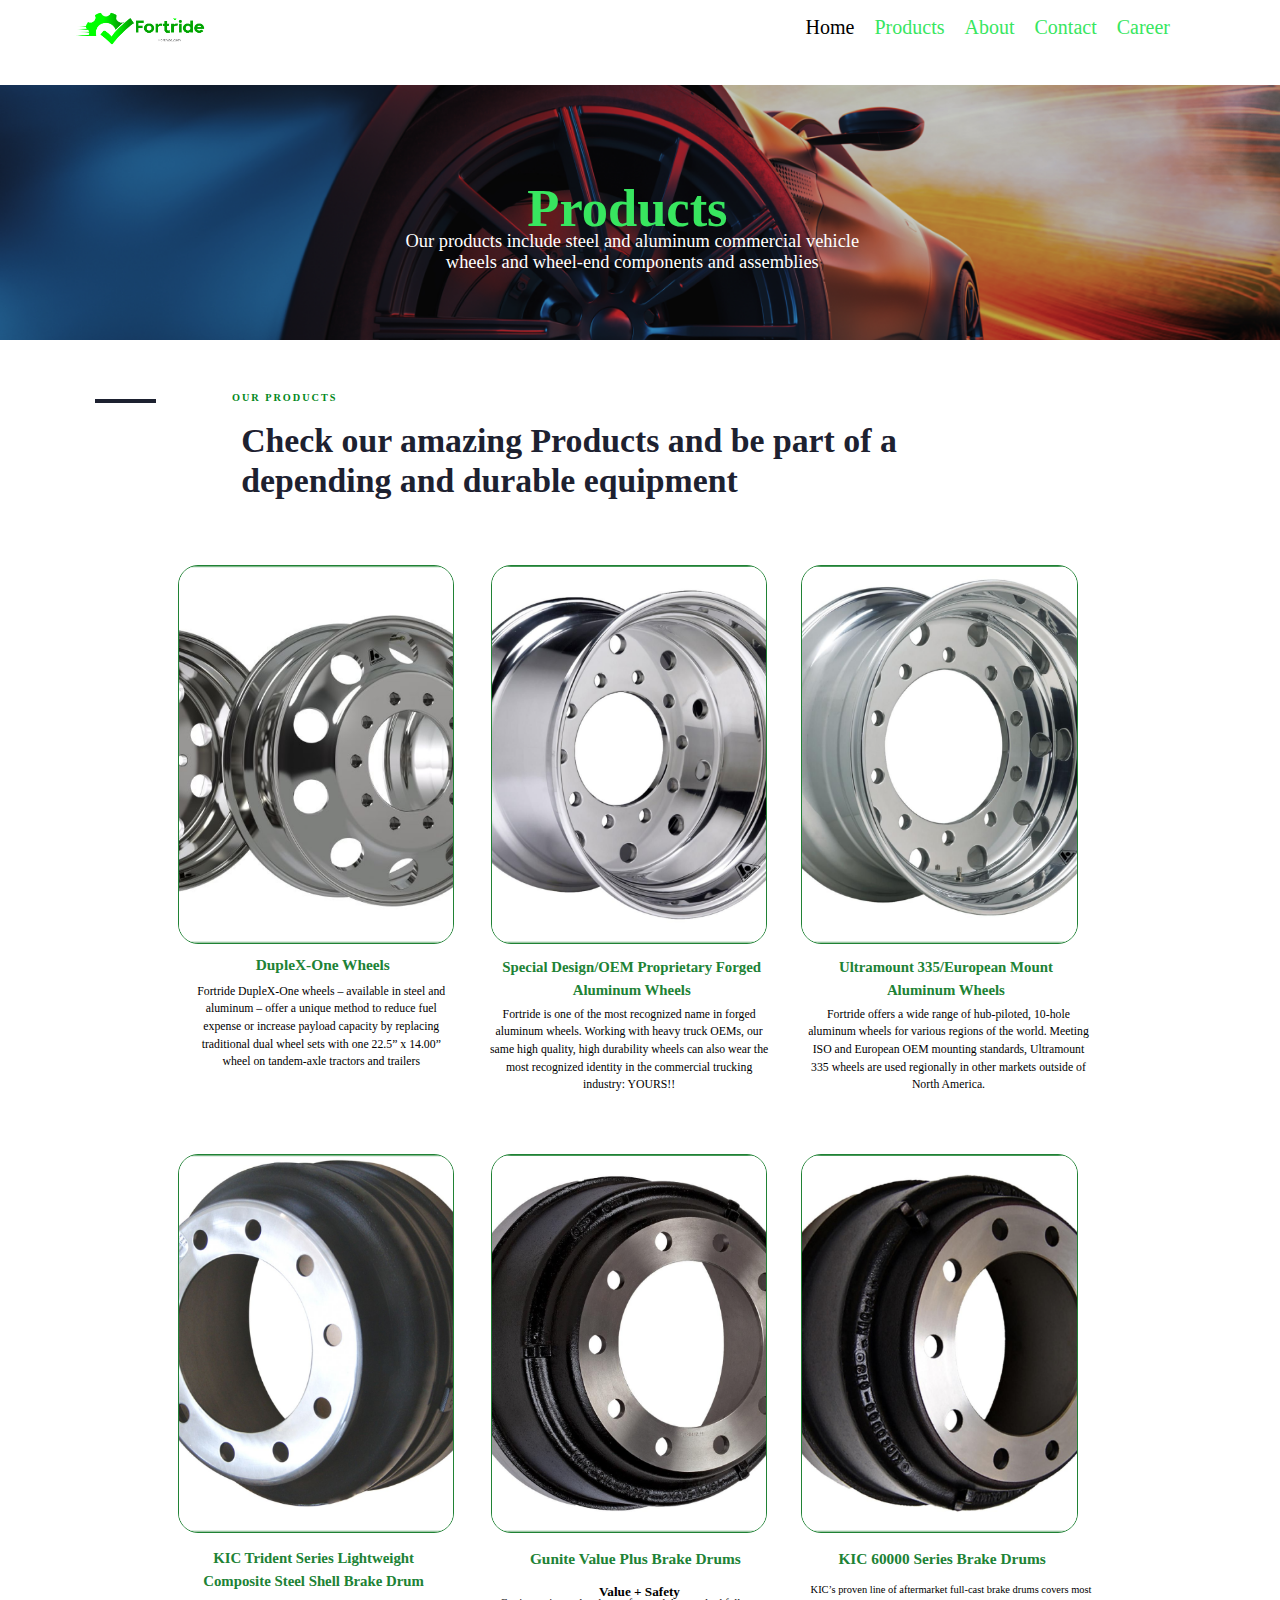
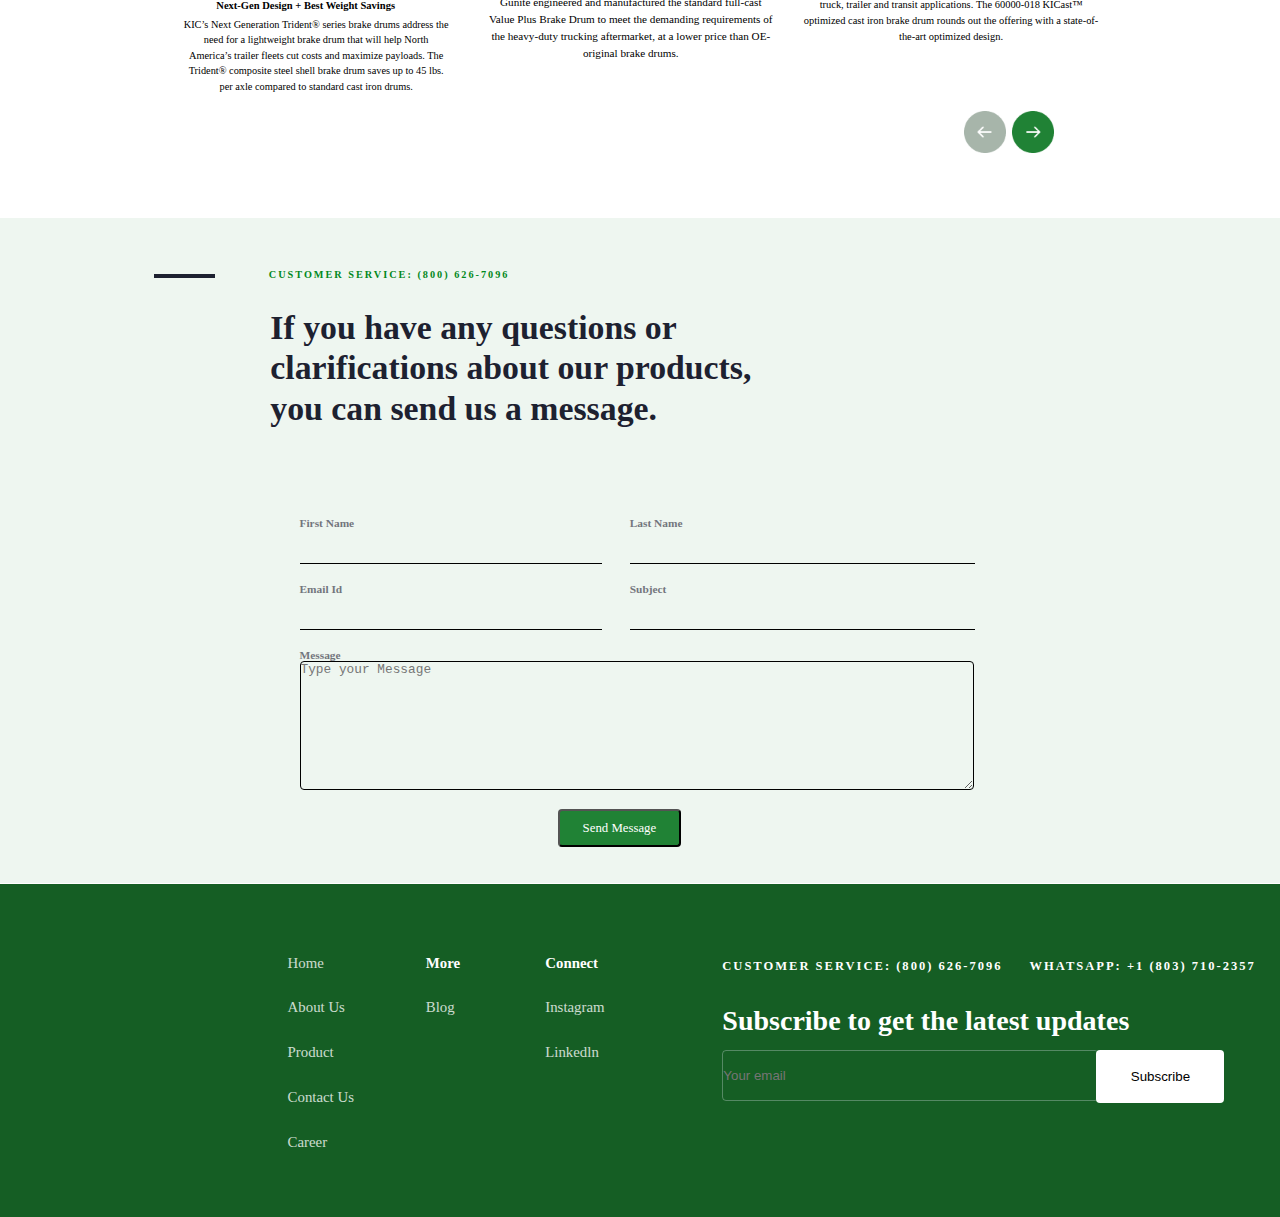
<file: product.html>
<!DOCTYPE html>
<html lang="en">

<head>
    <meta charset="UTF-8">
    <meta http-equiv="X-UA-Compatible" content="IE=edge">
    <meta name="viewport" content="width=device-width, initial-scale=1.0">
    <title>Welcome to Fortride Cooperation</title>
    <link rel="Website Icon" type="png" href="images/fortride-logo-png_104026.png">
</head>

<body>
  <header>
    <div><img id="logo" src="images/logo.png" alt=""></div>
    <div class="hamburger">
      <div class="line"></div>
      <div class="line"></div>
      <div class="line"></div>
    </div>
    <nav class="nav-bar">
      <ul>
        <li><a class="active" href="index.html">Home</a></li>
        <li><a href="product.html">Products</a></li>
        <li><a href="about.html">About</a></li>
        <li><a href="contact.html">contact</a></li>
        <li><a href="career.html">career</a></li>
      </ul>
    </nav>
  </header>

    <section>
      <div id="p-head-bg">
        <h2 id="p-prod-head">Products</h2>
        <p id="p-prod-pagg">Our products include steel and aluminum commercial vehicle wheels and wheel-end components and assemblies</p>

        <div>
        <img id="p-line-prod" src="images/line know.png" alt="">
        <div id="p-our-prod">Our Products</div>
        <h2 id="p-prod-check">Check our amazing Products and be part of a depending and durable equipment</h2>

        <img id="p-duplexOne-img" src="images/duplex-one.png" alt="">
        <h3 id="p-duplexOne-h3">DupleX-One Wheels</h3>
        <p id="p-duplexOne-p">Fortride DupleX-One wheels – available in steel and aluminum – offer a unique method to reduce fuel expense or increase
        payload capacity by replacing traditional dual wheel sets with one 22.5” x 14.00” wheel on tandem-axle tractors and
        trailers</p>
        
        <img id="p-specialDesign-img" src="images/special-design.png" alt="">
        <h3 id="p-specialDesign-h3">Special Design/OEM Proprietary Forged Aluminum Wheels</h3>
        <p id="p-specialDesign-p">Fortride is one of the most recognized name in forged aluminum wheels. Working with heavy truck OEMs, our same high
        quality, high durability wheels can also wear the most recognized identity in the commercial trucking industry: YOURS!!</p>
        
        <img id="p-ultramount335-img" src="images/ultramount-335.png" alt="">
        <h3 id="p-ultramount335-h3">Ultramount 335/European Mount Aluminum Wheels</h3>
        <p id="p-ultramount335-p">Fortride offers a wide range of hub-piloted, 10-hole aluminum wheels for various regions of the world. Meeting ISO and
        European OEM mounting standards, Ultramount 335 wheels are used regionally in other markets outside of North America.</p>

        <img id="p-kicTrident-img" src="images/kic-trident.png" alt="">
        <h3 id="p-kicTrident-h3">KIC Trident Series Lightweight Composite Steel Shell Brake Drum</h3>
        <h6 id="p-kicTrident-h6">Next-Gen Design + Best Weight Savings</h6>
        <p id="p-kicTrident-p">KIC’s Next Generation Trident® series brake drums address the need for a lightweight brake drum that will help North
        America’s trailer fleets cut costs and maximize payloads. The Trident® composite steel shell brake drum saves up to 45
        lbs. per axle compared to standard cast iron drums.</p>

        <img id="p-guniteValue-img" src="images/gunite-value.png" alt="">
        <h3 id="p-guniteValue-h3">Gunite Value Plus Brake Drums</h3>
        <h6 id="p-guniteValue-h6">Value + Safety</h6>
        <p id="p-guniteValue-p">Gunite engineered and manufactured the standard full-cast Value Plus Brake Drum to meet the demanding requirements of
        the heavy-duty trucking aftermarket, at a lower price than
        OE-original brake drums.</p>

        <img id="p-kic60000-img" src="images/kic-60000.png" alt="">
        <h3 id="p-kic60000-h3">KIC 60000 Series Brake Drums</h3>
        <p id="p-kic60000-p">KIC’s proven line of aftermarket full-cast brake drums covers most truck, trailer and transit applications. The
        60000-018 KICast™ optimized cast iron brake drum rounds out the offering with a state-of-the-art optimized design.</p>

        <img id="p1-grey-left" src="images/p1-grey_left.png" alt="" srcset="">
        <a href="product2.html#p-our-prod"><img id="p1-green-right" src="images/p1_green_right.png" alt="" srcset=""></a>
        <!-- <img id="p2-green-left" src="images/p2_green_left.png" alt="" srcset="">
        <img id="p2-grey-right" src="images/p2_grey_right.png" alt="" srcset=""> -->
        </div>
      </div>

      <div id="p-b-foot">
        <img id="p-b-foot-line-prod" src="images/line know.png" alt="">
        <div id="p-our-cust">Customer Service: (800) 626-7096</div>
        <h2 id="p-b-prod-foot">If you have any questions or clarifications about our products, you can send us a message.</h2>

        <label id="p-l-fname" for="fname">First Name</label>
        <input type="text" name="fname" id="p-fname">
        
        <label id="p-l-lname" for="lname">Last Name</label>
        <input type="text" name="lname" id="p-lname">
        
        <label id="p-l-email" for="email">Email Id</label>
        <input type="text" name="email" id="p-email">
        
        <label id="p-l-subject" for="subject">Subject</label>
        <input type="text" name="subject" id="p-subject">
        
        <label id="p-l-textarea" for="textarea">Message</label>
        <textarea name="textarea" id="p-textarea" cols="30" rows="10" placeholder="Type your Message"></textarea>
        
        <button id="p-but-cont" type="button"
            onclick="document.getElementById('p-mes-sent').innerHTML= 'Your details has been sent'">
            <span class="lm-link">Send Message</span>
        </button>
        
        <p id="p-mes-sent"></p>
      </div>

    <footer>
      <div id="l-navz-foot" class="p-t-foot">
    
        <a class="l-nav-f" id="l-home-f" href="index.html">Home</a>
        <a class="l-nav-f" id="l-about-f" href="about.html">About Us</a>
        <a class="l-nav-f" id="l-product-f" href="product.html">Product</a>
        <a class="l-nav-f" id="l-contact-f" href="contact.html">Contact Us</a>
        <a class="l-nav-f" id="l-career-f" href="career.html">Career</a>
        <span id="l-more-f">More</span>
        <a class="l-nav-f" id="l-blog-f"
          href="https://www.tirebuyer.com/education/what-types-of-wheels-should-i-get">Blog</a>
        <span id="l-con-f">Connect</span>
        <a class="l-nav-f" id="l-facebook-f" href="https://www.instagram.com/fortride_fr0/">Instagram</a>
        <a class="l-nav-f" id="l-linkedln-f" href="https://www.linkedin.com/company/fortride-cooperation/">Linkedln</a>
    
        <span id="cust-foot">Customer Service: (800) 626-7096</span>
        <span id="tel-foot">Whatsapp: +1 (803) 710-2357</span>
    
        <label id="l-sub" for="subscribe">Subscribe to get the latest updates</label>
        <input id="i-sub" name="subscribe" type="text" placeholder="Your email">
    
        <button id="but-cont-foot" type="button"
          onclick="document.getElementById('sub-sent').innerHTML= 'You have successfully subscribe to our updates'">
          <span class="sub-link-foot">Subscribe</span>
        </button>
    
        <p id="sub-sent"></p>
    
      </div>
    </footer>
  </section>

  <link rel="stylesheet" href="styless.css">
  <script src="nav.js"></script>
</body>

</html>
</file>
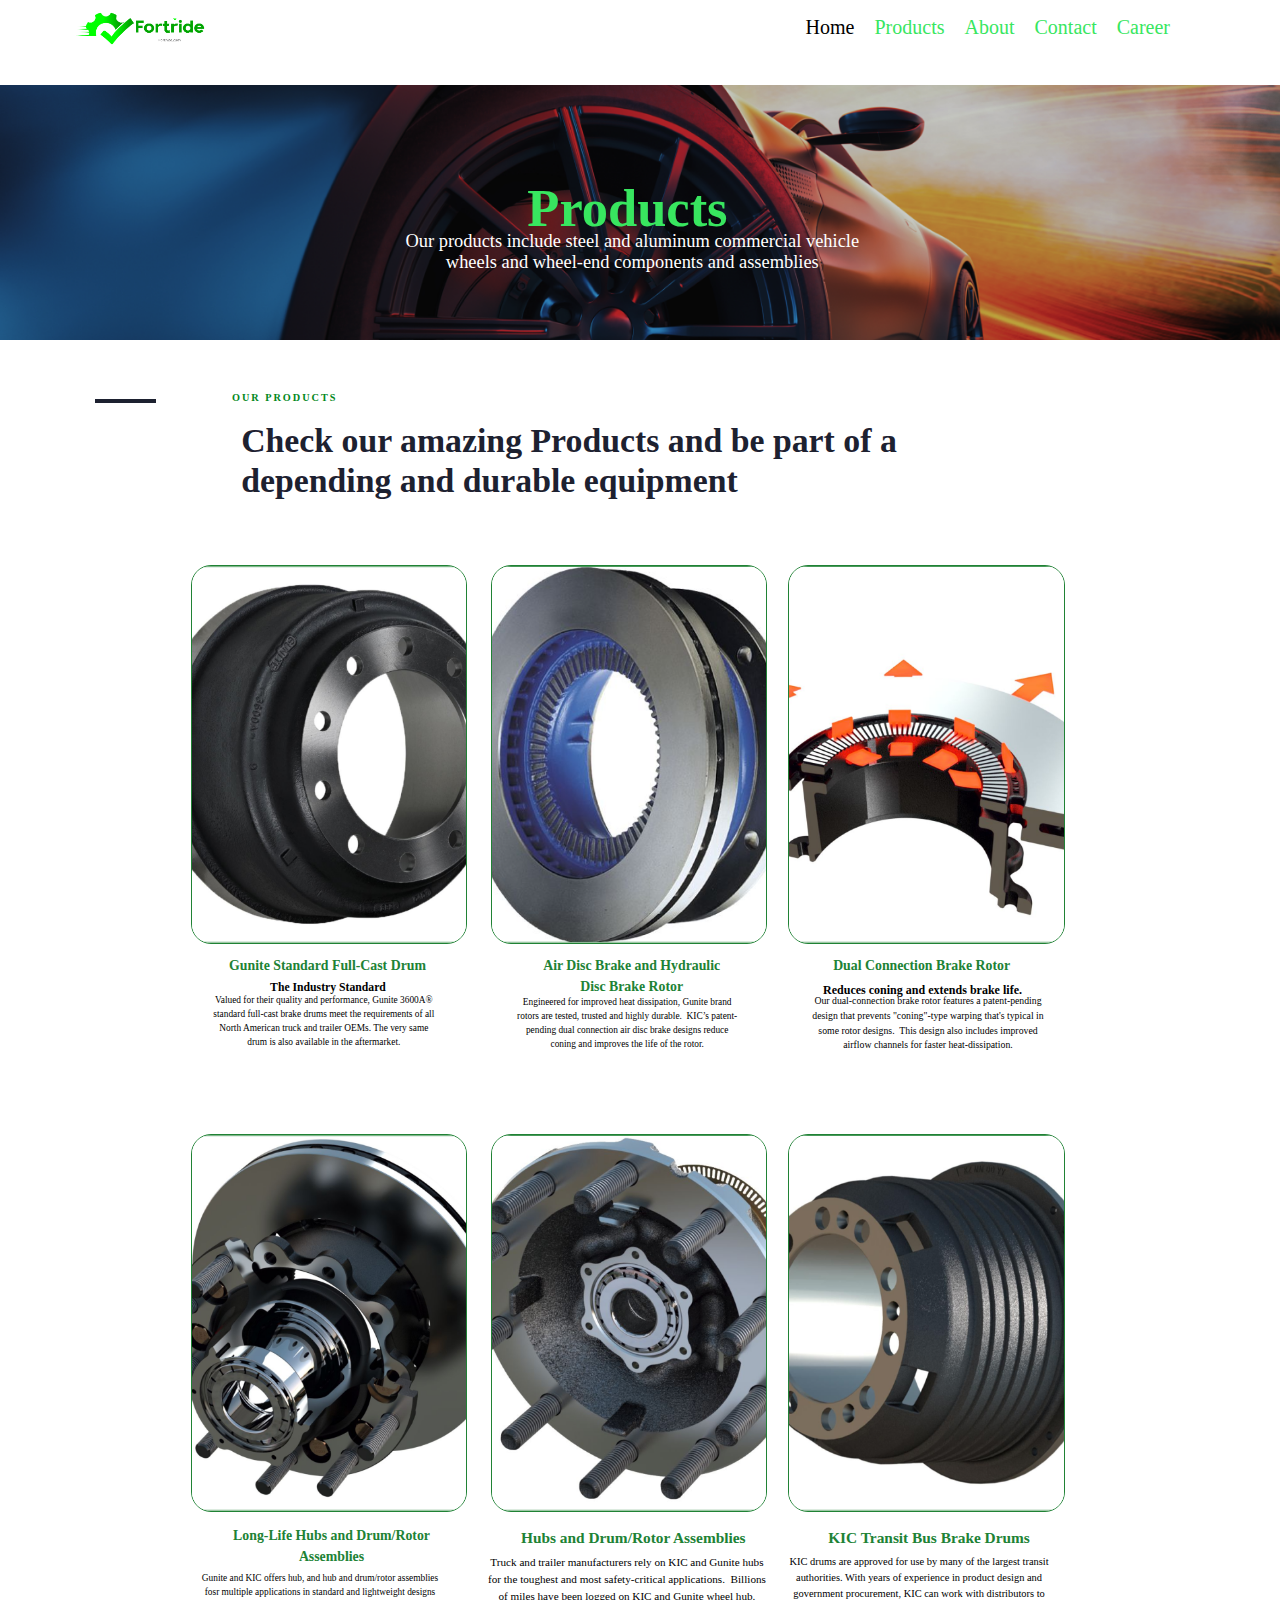
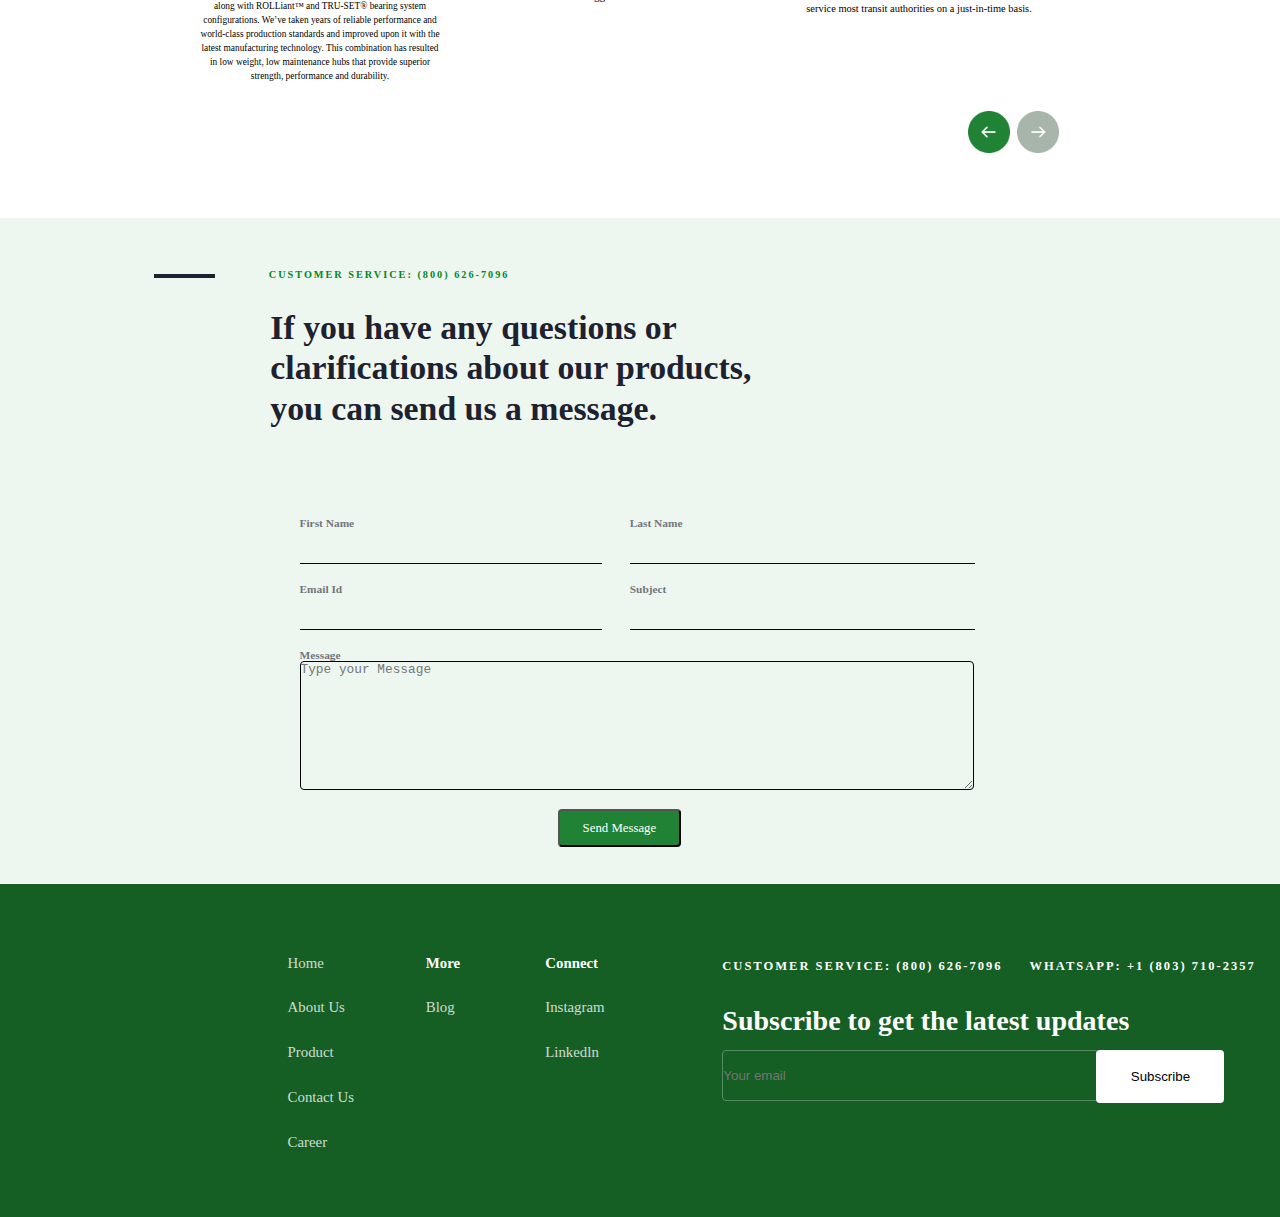
<file: product2.html>
<!DOCTYPE html>
<html lang="en">

<head>
    <meta charset="UTF-8">
    <meta http-equiv="X-UA-Compatible" content="IE=edge">
    <meta name="viewport" content="width=device-width, initial-scale=1">
    <title>Welcome to Fortride Cooperation</title>
    <link rel="Website Icon" type="png" href="images/fortride-logo-png_104026.png">
</head>

<body>
  <header>
    <div><img id="logo" src="images/logo.png" alt=""></div>
    <div class="hamburger">
      <div class="line"></div>
      <div class="line"></div>
      <div class="line"></div>
    </div>
    <nav class="nav-bar">
      <ul>
        <li><a class="active" href="index.html">Home</a></li>
        <li><a href="product.html">Products</a></li>
        <li><a href="about.html">About</a></li>
        <li><a href="contact.html">contact</a></li>
        <li><a href="career.html">career</a></li>
      </ul>
    </nav>
  </header>

    <section>
        <div id="p-head-bg">
            <h2 id="p-prod-head">Products</h2>
            <p id="p-prod-pagg">Our products include steel and aluminum commercial vehicle wheels and wheel-end
                components and assemblies</p>

            <div>
                <img id="p-line-prod" src="images/line know.png" alt="">
                <div id="p-our-prod">Our Products</div>
                <h2 id="p-prod-check">Check our amazing Products and be part of a depending and durable equipment</h2>

                <img id="p-guniteStandard-img" src="images/gunite-standard.png" alt="">
                <h3 id="p-guniteStandard-h3">Gunite Standard Full-Cast Drum</h3>
                <h6 id="p-guniteStandard-h6">The Industry Standard</h6>
                <p id="p-guniteStandard-p">Valued for their quality and performance, Gunite 3600A® standard full-cast brake drums meet the requirements of all
                North American truck and trailer OEMs. The very same drum is also available in the aftermarket.</p>

                <img id="p-airDisc-img" src="images/air-disc.png" alt="">
                <h3 id="p-airDisc-h3">Air Disc Brake and Hydraulic Disc Brake Rotor</h3>
                <p id="p-airDisc-p">Engineered for improved heat dissipation, Gunite brand rotors are tested, trusted and highly durable.  KIC’s
                patent-pending dual connection air disc brake designs reduce coning and improves the life of the rotor.</p>

                <img id="p-dualConnection-img" src="images/dual-connection.png" alt="">
                <h3 id="p-dualConnection-h3">Dual Connection Brake Rotor</h3>
                <h6 id="p-dualConnection-h6">Reduces coning and extends brake life.</h6>
                <p id="p-dualConnection-p">Our dual-connection brake rotor features a patent-pending design that prevents "coning"-type warping that's typical in
                some rotor designs.  This design also includes improved airflow channels for faster heat-dissipation.</p>

                <img id="p-longlifeHub-img" src="images/longlife-hub.png" alt="">
                <h3 id="p-longlifeHub-h3">Long-Life Hubs and Drum/Rotor Assemblies</h3>
                
                <p id="p-longlifeHub-p">Gunite and KIC offers hub, and hub and drum/rotor assemblies fosr multiple applications in standard and lightweight
                designs along with ROLLiant™ and TRU-SET® bearing system configurations. We’ve taken years of reliable performance and
                world-class production standards and improved upon it with the latest manufacturing technology. This combination has
                resulted in low weight, low maintenance hubs that provide superior strength, performance and durability.</p>

                <img id="p-hubsDrum-img" src="images/hubs & drum.png" alt="">
                <h3 id="p-hubsDrum-h3">Hubs and Drum/Rotor Assemblies</h3>
                
                <p id="p-hubsDrum-p">Truck and trailer manufacturers rely on KIC and Gunite hubs for the toughest and most safety-critical applications. 
                Billions of miles have been logged on KIC and Gunite wheel hub.</p>

                <img id="p-kicTransit-img" src="images/kic-transit.png" alt="">
                <h3 id="p-kicTransit-h3">KIC Transit Bus Brake Drums</h3>
                <p id="p-kicTransit-p">KIC drums are approved for use by many of the largest transit authorities. With years of experience in product design
                and government procurement, KIC can work with distributors to service most transit authorities on a just-in-time basis.</p>

                <!-- <a href="product.html"><img id="p1-grey-left" src="images/p1-grey_left.png" alt="" srcset=""></a>
                <a href="product2.html"><img id="p1-green-right" src="images/p1_green_right.png" alt="" srcset=""></a> -->
                <a href="product.html#p-our-prod"><img id="p2-green-left" src="images/p2_green_left.png" alt="" srcset=""></a>
                <img id="p2-grey-right" src="images/p2_grey_right.png" alt="" srcset="">

            </div>
        </div>

        <div id="p-b-foot">
            <img id="p-b-foot-line-prod" src="images/line know.png" alt="">
            <div id="p-our-cust">Customer Service: (800) 626-7096</div>
            <h2 id="p-b-prod-foot">If you have any questions or clarifications about our products, you can send us a
                message.</h2>

            <label id="p-l-fname" for="fname">First Name</label>
            <input type="text" name="fname" id="p-fname">

            <label id="p-l-lname" for="lname">Last Name</label>
            <input type="text" name="lname" id="p-lname">

            <label id="p-l-email" for="email">Email Id</label>
            <input type="text" name="email" id="p-email">

            <label id="p-l-subject" for="subject">Subject</label>
            <input type="text" name="subject" id="p-subject">

            <label id="p-l-textarea" for="textarea">Message</label>
            <textarea name="textarea" id="p-textarea" cols="30" rows="10" placeholder="Type your Message"></textarea>

            <button id="p-but-cont" type="button"
                onclick="document.getElementById('p2-mes-sent').innerHTML= 'Your details has been sent'">
                <span class="lm-link">Send Message</span>
            </button>

            <p id="p2-mes-sent"></p>
        </div>
    <footer>
      <div id="l-navz-foot" class="p2-t-foot">
      
        <a class="l-nav-f" id="l-home-f" href="index.html">Home</a>
        <a class="l-nav-f" id="l-about-f" href="about.html">About Us</a>
        <a class="l-nav-f" id="l-product-f" href="product.html">Product</a>
        <a class="l-nav-f" id="l-contact-f" href="contact.html">Contact Us</a>
        <a class="l-nav-f" id="l-career-f" href="career.html">Career</a>
        <span id="l-more-f">More</span>
        <a class="l-nav-f" id="l-blog-f" href="https://www.tirebuyer.com/education/what-types-of-wheels-should-i-get">Blog</a>
        <span id="l-con-f">Connect</span>
        <a class="l-nav-f" id="l-facebook-f" href="https://www.instagram.com/fortride_fr0/">Instagram</a>
        <a class="l-nav-f" id="l-linkedln-f" href="https://www.linkedin.com/company/fortride-cooperation/">Linkedln</a>
      
        <span id="cust-foot">Customer Service: (800) 626-7096</span>
        <span id="tel-foot">Whatsapp: +1 (803) 710-2357</span>
      
        <label id="l-sub" for="subscribe">Subscribe to get the latest updates</label>
        <input id="i-sub" name="subscribe" type="text" placeholder="Your email">
      
        <button id="but-cont-foot" type="button"
          onclick="document.getElementById('sub-sent').innerHTML= 'You have successfully subscribe to our updates'">
          <span class="sub-link-foot">Subscribe</span>
        </button>
      
        <p id="sub-sent"></p>
            
      </div>
    </footer>  
  </section>

  <link rel="stylesheet" href="styless.css">
  <script src="nav.js"></script>
</body>

</html>
</file>
<file: styless.css>
/* css reset */
* {
    padding: 0;
    margin: 0;
    box-sizing: border-box;
    text-decoration: none;
    list-style: none;
}




header{
/*   width: 100%: */
/*   height: 90px; */
  display: flex;
  align-items: center;
  justify-content: space-between;
  padding: 0 100px;
}

.nav-bar ul{
  display: flex;

}
.nav-bar ul li a{
  display: block;
  color: #38E65F;
  font-size: 20px;
  font-family: 'Roboto';
  text-transform: capitalize;
  font-style: normal;
  margin: 16px 10px;
  transition: .2s;
}

.nav-bar ul li a:hover{
  color: #000000;;
}
.nav-bar ul li a.active{
  color: #000000;
}

#logo{
  position: absolute;
  width: 168px;
  height: 66px;
  left: 5vw;
  top: -1vw;
}
.hamburger{
  display: none;
}



/* sliding part */
.slides {
  display: none;
  position: absolute;
}

.r-button {
  border: none;
  display: inline-block;
  padding: 8px 16px;
  vertical-align: middle;
  overflow: hidden;
  text-decoration: none;
  color: inherit;
  background-color: inherit;
  background-color: #000;
  color: #ccc;
  text-align: left;
  cursor: pointer;
  white-space: normal;
  /* width: 100%; */
  -webkit-touch-callout: none;
  -webkit-user-select: none;
  -khtml-user-select: none;
  -moz-user-select: none;
  -ms-user-select: none;
  user-select: none;
}

.r-button:hover {
  color: #000 !important;
  background-color: #ccc !important;
}

.r-display-left {
  position: absolute;
  top: 50%;
  left: 0%;
  transform: translate(0%, -50%);
  -ms-transform: translate(-0%, -50%);
}

.r-display-right {
  position: absolute;
  top: 50%;
  right: 0%;
  transform: translate(0%, -50%);
  -ms-transform: translate(0%, -50%);
}

#slide1{
  background: url("images/spiral_bend_wheel.png");
  height: 37.2vw;
  /* width: 78.125vw; */
  width: 100%;
  top: 60px;
  background-size: cover;
  background-repeat: no-repeat;
}

#slide2{
  background: url("images/black\ car\ &\ wheel.png");
  height: 37.2vw;
  /* width: 78.125vw; */
  width: 100%;
  top: 60px;
  background-size: cover;
  background-repeat: no-repeat;
}

#slide3{
  background: url("images/golden_wheel.png");
  height: 37.2vw;
  /* width: 78.125vw; */
  width: 100%;
  top: 60px;
  background-size: cover;
  background-repeat: no-repeat;
}


#fir-head-span{
  position: absolute;
  /* width: 33.333333333333333333333333333333vw; */
  height: 3.4375vw;
  left: 8.64vw;
  top: 7.2vw;
  color: #38E65F;;
  font-family: 'Roboto Slab';
  font-style: normal;
  font-weight: 700;
  font-size: 3.28vw;
/*   line-height: 120%; */
}

#sec-head-span{
  position: absolute;
  /* width: 33.333333333333333333333333333333vw; */
/*   height: 3.4375vw; */
  left: 8.64vw;
  top: 7.2vw;
  color: #38E65F;;
  font-family: 'Roboto Slab';
  font-style: normal;
  font-weight: 700;
  font-size: 3.28vw;
/*   line-height: 120%; */
}

#thi-head-span{
  position: absolute;
  /* width: 33.333333333333333333333333333333vw; */
/*   height: 3.4375vw; */
  left: 8.64vw;
  top: 7.2vw;
  color: #38E65F;;
  font-family: 'Roboto Slab';
  font-style: normal;
  font-weight: 700;
  font-size: 3.28vw;
/*   line-height: 120%; */
}

#fir-head-p{
  position: absolute;
  width: 41.6vw;
/*   height: 8.1770833333333333333333333333333vw; */
  left: 8.64vw;
  top: 12.32vw;
  font-family: 'Roboto';
  font-style: normal;
  font-weight: 400;
  font-size: 1.68vw;
  line-height: 2.08vw;
  color: #FFFFFF;
}
#sec-head-p{
  position: absolute;
  width: 34.4vw;
/*   height: 8.1770833333333333333333333333333vw; */
  left: 8.64vw;
  top: 12.32vw;
  font-family: 'Roboto';
  font-style: normal;
  font-weight: 400;
  font-size: 1.76vw;
  line-height: 2.6vw;
  color: #FFFFFF;
}
#thi-head-p{
  position: absolute;
  width: 45vw;
/*   height: 8.1770833333333333333333333333333vw; */
  left: 8.64vw;
  top: 12.32vw;
  font-family: 'Roboto';
  font-style: normal;
  font-weight: 400;
  font-size: 1.68vw;
  line-height: 2.6vw;
  color: #FFFFFF;
}

.linkz{
  position: absolute;
  width: 15.260416666666666666666666666667vw;
/*   height: 2.65625vw; */
  left: 8.64vw;
  top: 20.8vw;
}

.s-p-link{
  /* width: 4.4791666666666666666666666666667vw; */
  /* height: 0.98958333333333333333333333333333vw; */
  font-family: 'Roboto';
  font-style: normal;
  font-weight: 500;
  font-size: 1.3vw;
  line-height: 0.98958333333333333333333333333333vw;
  text-align: right;
  color: #1D2130;
  flex: none;
  order: 0;
  flex-grow: 0;
  text-decoration: none;
}

.s-p-cont-link{
  display: flex;
  flex-direction: row;
  justify-content: center;
  align-items: center;
  padding: 0.8vw 1.76vw;
/*   gap: 0.52083333333333333333333333333333vw; */
  position: absolute;
  /* width: 7.8125vw; */
  /* height: 2.65625vw; */
  background-color: #FFFFFF;
  /* backdrop-filter: blur(2.0833333333333333333333333333333vw); */
  border-radius: 4px;
}

.s-a-cont-link{
  box-sizing: border-box;
  display: flex;
  flex-direction: row;
  justify-content: center;
  align-items: center;
  padding: 0.52vw 2.08vw;
  gap: 0.52083333333333333333333333333333vw;
  position: absolute;
  /* width: 130px; */
  /* height: 51px; */
  border: 2px solid #FFFFFF;
  /* backdrop-filter: blur(40px); */
  border-radius: 4px;
  background: none;
}

.s-a-link{
  /* width: 66px; */
  /* height: 19px; */
  font-family: 'Roboto';
  font-style: normal;
  font-weight: 500;
  font-size: 1.3vw;
  line-height: 19px;
  text-align: right;
  color: #FFFFFF;
  flex: none;
  order: 0;
  flex-grow: 0;
  text-decoration: none;
}

#s-a-cont-link-1{
  top: 0vw;
  left: 10.4vw;
}

#s-a-cont-link-2{
  top: 0vw;
  left: 10.5vw;
}

#s-a-cont-link-3{
  top: 0vw;
  left: 10.5vw;
}

#s-p-cont-link-1{
  top: 0vw;
  left: 0vw;
}

#s-p-cont-link-2{
  top: 0vw;
  left: 0vw;
}

#s-p-cont-link-3{
  top: 0vw;
  left: 0vw;
}

#line-know{
  position: absolute;
  width: 5.6vw;
  height: 0vw;
  left: 7.2vw;
  top: 48.48vw;
  border: 2px solid #1D2130;
}

#know-about{
  position: absolute;
/*   width: 12vw; */
  /* height: 19px; */
  left: 18vw;
  top: 48vw;
  font-family: 'Roboto';
  font-style: normal;
  font-weight: 700;
  font-size: 0.944vw;
  /* line-height: 19px; */
  letter-spacing: 2px;
  text-transform: uppercase;
  color: #028820;
}

#d-change{
  position: absolute;
    /* width: 344px; */
    /* height: 58px; */
    left: 18vw;
    top: 50.8vw;
  
    /* H2 */
  
    font-family: 'Roboto';
    font-style: normal;
    font-weight: 700;
    font-size: 2.88vw;
/*     line-height: 120%; */
    /* identical to box height, or 58px */
  
  
    /* Primary text */
  
    color: #1D2130;
}

#pag-know{
  position: absolute;
    width: 30.6vw;
    /* height: 104px; */
    left: 18vw;
    top: 54.64vw;
  
    /* Paragraph */
  
    font-family: 'Roboto';
    font-style: normal;
    font-weight: 400;
    font-size: 0.984vw;
    line-height: 160%;
    /* or 26px */
  
  
    /* Secondary text */
  
    color: #525560;
}

#c-change{
  position: absolute;
    /* width: 344px; */
    /* height: 48px; */
    left: 18vw;
    top: 61.2vw;
  
    font-family: 'Roboto';
    font-style: normal;
    font-weight: 700;
    font-size: 2.56vw;
/*     line-height: 120%; */
    /* identical to box height, or 48px */
  
  
    /* Primary text */
  
    color: #1D2130;
}

#peal-pag{
  position: absolute;
    width: 33.8vw;
    /* height: 56px; */
    left: 18vw;
    top: 64.8vw;
  
    /* Paragraph */
  
    font-family: 'Roboto';
    font-style: normal;
    font-weight: 400;
    font-size: 0.9628vw;
    line-height: 160%;
    /* or 26px */
  
  
    /* Secondary text */
  
    color: #525560;
}

#lm-cont-link{
  display: flex;
    flex-direction: row;
    justify-content: center;
    align-items: center;
    padding: 0.88vw 1.92vw;
    /* gap: 10px; */
  
    position: absolute;
    /* width: 146px; */
    /* height: 51px; */
    left: 18vw;
    top: 70.4vw;
  
    background: #208235;
    backdrop-filter: blur(40px);
    /* Note: backdrop-filter has minimal browser support */
  
    border-radius: 4px
}

.lm-link{
  /* width: 82px; */
    /* height: 19px; */
  
    font-family: 'Roboto';
    font-style: normal;
    font-weight: 500;
    font-size: 1vw;
/*     line-height: 19px; */
    /* identical to box height */
  
    text-align: right;
  text-decoration: none;
    color: #FFFFFF;
  
  
    /* Inside auto layout */
  
    flex: none;
    order: 0;
    flex-grow: 0;
}

#brand-work{
  position: absolute;
    width: 13.6vw;
    /* height: 19px; */
    left: 7.2vw;
    top: 81.6vw;
  
    font-family: 'Roboto';
    font-style: normal;
    font-weight: 500;
    font-size: 0.88vw;
/*     line-height: 19px; */
    /* identical to box height */
  
    letter-spacing: 2px;
    text-transform: uppercase;
  
    color: #028820;
}

#chevrolet{
  position: absolute;
    width: 5.44vw;
    /* height: 68px; */
    left: 12vw;
    top: 83.68vw;
}

#aston-martin{
  position: absolute;
    width: 5.44vw;
    /* height: 68px; */
    left: 23.28vw;
    top: 83.68vw;
}

#gmc{
  position: absolute;
    width: 5.44vw;
    /* height: 68px; */
    left: 34.56vw;
    top: 83.68vw;
}

#ducati{
  position: absolute;
    width: 6.8vw;
    height: 4.8vw;
    left: 45.84vw;
    top: 83.68vw;
}

#cadillac-crest{
  position: absolute;
    width: 5.44vw;
    /* height: 68px; */
    left: 57.12vw;
    top: 83.68vw;
}

#tesla{
  position: absolute;
    width: 6.8vw;
    /* height: 68px; */
    left: 68.4vw;
    top: 83.68vw;
}

#video{
  position: absolute;
    width: 28vw;
    height: 34.4vw;
    left: 54vw;
    top: 43.92vw;
    object-fit: cover;
    border-radius: 20px;
    /* aspect-ratio: 3/2; */
}

#line-brand{
  position: absolute;
    width: 1051px;
    height: 0px;
    left: 1391px;
    top: 1501.84px;
  
    /* Border */
  
    border: 1px solid #E5E5E5;
    transform: rotate(180deg);
}

#line-prod {
  position: absolute;
  width: 4.8vw;
  height: 0vw;
  left: 7.68vw;
  top: 5.2vw;
  border: 2px solid #1D2130;
}

#our-prod {
  position: absolute;
  width: 9.6vw;
  /* height: 19px; */
  left: 16.68vw;
  top: 4.8vw;
  font-family: 'Roboto';
  font-style: normal;
  font-weight: 700;
  font-size: 0.8vw;
  /* line-height: 19px; */
  letter-spacing: 2px;
  text-transform: uppercase;
  color: #028820;
}

#prod-check{
  position: absolute;
    width: 32.8vw;
    /* height: 174px; */
    left: 17.64vw;
    top: 6.88vw;
  
    /* H2 */
  
    font-family: 'Roboto';
    font-style: normal;
    font-weight: 700;
    font-size: 2.56vw;
/*     line-height: 120%; */
    /* or 58px */
  
  
    /* Primary text */
  
    color: #1D2130;
}

#drum-rotor-a-landing{
  position: absolute;
    width: 21.44vw;
    height: 22.4vw;
    left: 14.28vw;
    top: 18.72vw;
    object-fit: cover;
    border-radius: 20px;
}

#brake-drum-landing{
  position: absolute;
    width: 21.44vw;
    height: 22.4vw;
    left: 37.45vw;
    top: 18.72vw;
    object-fit: cover;
    border-radius: 20px;
}

#brake-rotor-landing{
  position: absolute;
    width: 21.44vw;
    height: 22.4vw;
    left: 60.64vw;
    top: 18.72vw;
    object-fit: cover;
    border-radius: 20px;
}

#drum-rotor-a-pag-landing{
  position: absolute;
    width: 16vw;
    /* height: 66px; */
    left: 17.9vw;
    top: 41.7vw;
  
    font-family: 'Roboto';
    font-style: normal;
    font-weight: 700;
    font-size: 1.2vw;
    line-height: 150%;
    /* or 33px */
  
    text-align: center;
  
    color: #208235;
}

#brake-drum-pag-landing{
  position: absolute;
    width: 8.8vw;
    /* height: 66px; */
    left: 44.6vw;
    top: 41.7vw;
  
    font-family: 'Roboto';
    font-style: normal;
    font-weight: 700;
    font-size: 1.2vw;
    line-height: 150%;
    /* or 33px */
  
    text-align: center;
  
    color: #208235;
}

#brake-rotor-pag-landing{
  position: absolute;
    width: 8.8vw;
    /* height: 66px; */
    left: 67.9vw;
    top: 41.7vw;
  
    font-family: 'Roboto';
    font-style: normal;
    font-weight: 700;
    font-size: 1.2vw;
    line-height: 150%;
    /* or 33px */
  
    text-align: center;
  
    color: #208235;
}

#vm-cont-link{
  display: flex;
    flex-direction: row;
    justify-content: center;
    align-items: center;
    padding: 0.88vw 1.92vw;
    /* gap: 10px; */
  
    position: absolute;
    /* width: 146px; */
    /* height: 51px; */
    left: 47.68vw;
    top: 48vw;
  
    background: #208235;
    backdrop-filter: blur(40px);
    /* Note: backdrop-filter has minimal browser support */
  
    border-radius: 4px;
}

#prod-div{
  position: absolute;
    width: 100%;
    height: 54.4vw;
    left: 0px;
    top: 91.76vw;
  
    background: #DEEEE1;
    border-radius: 0px;
}

#single-src {
  position: absolute;
  width: 32.8vw;
/*   height: 3.4375vw; */
  left: 8.676vw;
  top: 6.16vw;
  color: #38E65F;
  
  font-family: 'Roboto';
  font-style: normal;
  font-weight: 700;
  font-size: 2.56vw;
  line-height: 120%;
}

#comb{
  position: absolute;
    width: 34.4vw;
    /* height: 52px; */
    left: 8.676vw;
    top: 12.88vw;
  
    /* Paragraph */
  
    font-family: 'Roboto';
    font-style: normal;
    font-weight: 400;
    font-size: 0.88vw;
    line-height: 160%;
    /* or 26px */
  
  
    color: #FFFFFF;
  
    opacity: 0.6;
}

#ind-lea{
  position: absolute;
/*     width: 19.2vw; */
    /* height: 51px; */
    left: 8.676vw;
    top: 16.8vw;
  
    font-family: 'Roboto';
    font-style: normal;
    font-weight: 500;
    font-size: 1.84vw;
    line-height: 160%;
    /* or 51px */
  
  
    color: #FFFFFF;
}

#lea-dem{
  position: absolute;
    width: 30.4vw;
    /* height: 44px; */
    left: 8.676vw;
    top: 19.56vw;
  
    /* Paragraph */
  
    font-family: 'Roboto';
    font-style: normal;
    font-weight: 400;
    font-size: 0.912vw;
    line-height: 160%;
    /* or 26px */
  
  
    color: #FFFFFF;
}

#q-br{
  position: absolute;
/*     width: 15vw; */
    /* height: 51px; */
    left: 8.676vw;
    top: 22.4vw;
  
    font-family: 'Roboto';
    font-style: normal;
    font-weight: 500;
    font-size: 1.84vw;
    line-height: 160%;
    /* or 51px */
  
  
    color: #FFFFFF;
}

#cust-cho{
  position: absolute;
    width: 24.8vw;
    /* height: 44px; */
    left: 8.676vw;
    top: 25.52vw;
  
    /* Paragraph */
  
    font-family: 'Roboto';
    font-style: normal;
    font-weight: 400;
    font-size: 0.932vw;
    line-height: 160%;
    /* or 26px */
  
  
    color: #FFFFFF;
}

#dark{
  position: absolute;
    width: 100%;
    height: 34vw;
    left: 0px;
    top: 146.16vw;
    
    background: #000000;
}

#chart{
  position: absolute;
    width: 24vw;
    height: 24vw;
    left: 60.9vw;
    top: 5.44vw;
    object-fit: cover;
}

#no-ride{
  background: url("images/BG.png");
  position: absolute;
    width: 70.24%;
    height: 20.8vw;
    left: 15.2vw;
    top: 185.76vw;
    background-size: cover;
    background-repeat: no-repeat;
    border-radius: 20px;
}


#bold-fort{
  position: absolute;
    width: 47.2vw;
    /* height: 116px; */
    left: 10.48vw;
    top: 4.32vw;
  
    /* H2 */
  
    font-family: 'Roboto';
    font-style: normal;
    font-weight: 700;
    font-size: 2.792vw;
/*     line-height: 120%; */
    /* or 58px */
  
    text-align: center;
  
    color: #FFFFFF;
}

#vp-cont-link{
  display: flex;
    flex-direction: row;
    justify-content: center;
    align-items: center;
    padding: 0.64vw 1.36vw;
    /* gap: 10px; */
  
    position: absolute;
    /* width: 146px; */
    /* height: 51px; */
    left: 29.72vw;
    top: 12.72vw;
  
    background: #208235;
    backdrop-filter: blur(40px);
    /* Note: backdrop-filter has minimal browser support */
  
    border-radius: 3px;
}

#but-cont-landing{
  display: flex;
    flex-direction: row;
    justify-content: center;
    align-items: center;
    padding: 1.1vw 2.4vw;
    /* gap: 10px; */
  
    position: absolute;
    /* width: 146px; */
    /* height: 51px; */
    left: 43.6vw;
    top: 236.94vw;
  
    background: #208235;
    backdrop-filter: blur(40px);
    /* Note: backdrop-filter has minimal browser support */
  
    border-radius: 4px
}

#l-fname{
  position: absolute;
    /* width: 60px; */
    /* height: 19px; */
    left: 22.2vw;
    top: 213.44vw;
  
    font-family: 'Roboto';
    font-style: normal;
    font-weight: 700;
    font-size: 0.89vw;
    line-height: 160%;
    /* or 19px */
  
  
    /* Primary text */
  
    color: #1D2130;
  
    opacity: 0.6;
}
#l-lname{
  position: absolute;
    /* width: 60px; */
    /* height: 19px; */
    left: 52.2vw;
    top: 213.44vw;
  
    font-family: 'Roboto';
    font-style: normal;
    font-weight: 700;
    font-size: 0.89vw;
    line-height: 160%;
    /* or 19px */
  
  
    /* Primary text */
  
    color: #1D2130;
  
    opacity: 0.6;
}
#l-email{
  position: absolute;
    /* width: 60px; */
    /* height: 19px; */
    left: 22.2vw;
    top: 218.32vw;
  
    font-family: 'Roboto';
    font-style: normal;
    font-weight: 700;
    font-size: 0.89vw;
    line-height: 160%;
    /* or 19px */
  
  
    /* Primary text */
  
    color: #1D2130;
  
    opacity: 0.6;
}
#l-subject{
  position: absolute;
    /* width: 60px; */
    /* height: 19px; */
    left: 52.2vw;
    top: 218.32vw;
  
    font-family: 'Roboto';
    font-style: normal;
    font-weight: 700;
    font-size: 0.89vw;
    line-height: 160%;
    /* or 19px */
  
  
    /* Primary text */
  
    color: #1D2130;
  
    opacity: 0.6;
}

#fname{
  position: absolute;
    width: 26.95vw;
    height: 2vw;
    left: 22.1vw;
    top: 214.64vw;
    border: none;
    border-bottom: 1px solid #000000;
    font-size: 1vw;
    font-family: 'Roboto';
}

#lname{
  position: absolute;
    width: 26.95vw;
    height: 2vw;
    left: 52.2vw;
    top: 214.64vw;
    border: none;
    border-bottom: 1px solid #000000;
    font-size: 1vw;
    font-family: 'Roboto';
}

#email{
  position: absolute;
    width: 26.95vw;
    height: 2vw;
    left: 22.1vw;
    top: 220.4vw;
    border: none;
    border-bottom: 1px solid #000000;
    font-size: 1vw;
    font-family: 'Roboto';
}

#subject{
  position: absolute;
    width: 26.95vw;
    height: 2vw;
    left: 52.2vw;
    top: 220.4vw;
    border: none;
    border-bottom: 1px solid #000000;
    font-size: 1vw;
    font-family: 'Roboto';
}

#textarea{
  position: absolute;
    width: 57vw;
    height: 10.1vw;
    left: 22.2vw;
    top: 225.44vw;
  
    border: 1px solid #000000;
    border-radius: 4px;
    font-size: 1vw;
    font-family: 'Roboto';
}

#l-textarea{
  position: absolute;
    /* width: 50px; */
    /* height: 19px; */
    left: 22.2vw;
    top: 223.84vw;
  
    font-family: 'Roboto';
    font-style: normal;
    font-weight: 700;
    font-size: 0.89vw;
    line-height: 160%;
    /* or 19px */
  
  
    /* Primary text */
  
    color: #1D2130;
  
    opacity: 0.6;
}

#mes-sent{
  position: absolute;
    /* width: 50px; */
    /* height: 19px; */
    left: 44.5vw;
    top: 298.8vw;
  
    font-family: 'Roboto';
    font-style: normal;
    font-weight: 700;
    font-size: 0.89vw;
    line-height: 160%;
    /* or 19px */
  
  
    /* Primary text */
  
    color: #1D2130;
  
    opacity: 0.6;
}

.l-nav-f{
  text-decoration: none;
    color: #FFFFFF;
    font-size: 1.16vw;
    font-family: 'Roboto';
    text-transform: capitalize;
    line-height: 160%;
    position: relative;
    opacity: 0.78;
    font-weight: 400;
    font-style: normal;
}

#l-navz-foot{
  position: absolute;
    height: 26vw;
    
    
    width: 100%;
  
    background: #155E24;
}

.l-t-foot{
    top: 245vw;
}

.p-t-foot{
    top: 194.04vw;
}

.p2-t-foot{
    top: 194.04vw;
}

.ca-t-foot{
    top: 256vw;
}

.co-t-foot{
    top: 41vw;
}

.ab-t-foot{
    top: 219vw;
}


#p-head-bg{
  background: url("images/prod\ top\ bg.png");
  top: 85px;
  position: absolute;
    width: 100%;
    height: 19.92vw;
    background-size: cover;
    background-repeat: no-repeat;
    
}

#p-prod-head{
  position: absolute;
  /* width: 33.333333333333333333333333333333vw; */
  /* height: 3.4375vw; */
  left: 41.2vw;
  top: 7.2vw;
  color: #38E65F;;
  font-family: 'Roboto Slab';
  font-style: normal;
  font-weight: 700;
  font-size: 4.1vw;
  line-height: 120%;
}

#p-prod-pagg{
  position: absolute;
    width: 36vw;
    /* height: 8.1770833333333333333333333333333vw; */
    left: 31.4vw;
    top: 11.44vw;
    font-family: 'Roboto';
    font-style: normal;
    font-weight: 400;
    font-size: 1.44vw;
/*     line-height: 1.9vw; */
    color: #FFFFFF;
    text-align: center;
}

#p-line-prod{
  position: absolute;
    width: 4.8vw;
    height: 0vw;
    left: 7.4vw;
    top: 24.5vw;
    border: 2px solid #1D2130;
  }

  #p-our-prod{
    position: absolute;
      /* width: 12vw; */
      /* height: 19px; */
      left: 18.12vw;
      top: 24vw;
      font-family: 'Roboto';
      font-style: normal;
      font-weight: 700;
      font-size: 0.8vw;
      /* line-height: 19px; */
      letter-spacing: 2px;
      text-transform: uppercase;
      color: #028820;
  }

#p-prod-check{
  position: absolute;
    width: 52vw;
    /* height: 174px; */
    left: 18.84vw;
    top: 26.24vw;
  
    /* H2 */
  
    font-family: 'Roboto';
    font-style: normal;
    font-weight: 700;
    font-size: 2.64vw;
    line-height: 120%;
    /* or 58px */
  
  
    /* Primary text */
  
    color: #1D2130;
}

#p-duplexOne-img{
  position: absolute;
    width: 21.6vw;
    height: 29.6vw;
    left: 13.9vw;
    top: 37.52vw;
    object-fit: cover;
    border-radius: 20px;
    border: 1px solid #208235;
}

#p-duplexOne-h3{
  position: absolute;
    /* width: 204px; */
    /* height: 30px; */
    left: 19.98vw;
    top: 68.08vw;
  
    font-family: 'Roboto';
    font-style: normal;
    font-weight: 800;
    font-size: 1.2vw;
/*     line-height: 150%; */
    /* identical to box height, or 30px */
  
    text-align: center;
  
    color: #208235;
}

#p-duplexOne-p{
  position: absolute;
    width: 20vw;
    /* height: 105px; */
    left: 15.1vw;
    top: 70.12vw;
  
    font-family: 'Roboto';
    font-style: normal;
    font-weight: 400;
    font-size: 0.92vw;
    line-height: 150%;
    /* or 21px */
  
    text-align: center;
  
    color: #000000;
}
#p-specialDesign-img{
  position: absolute;
    width: 21.6vw;
    height: 29.6vw;
    left: 38.35vw;
    top: 37.52vw;
    object-fit: cover;
    border-radius: 20px;
    border: 1px solid #208235;
}

#p-specialDesign-h3{
  position: absolute;
    width: 22vw;
    /* height: 30px; */
    left: 38.35vw;
    top: 68.08vw;
  
    font-family: 'Roboto';
    font-style: normal;
    font-weight: 800;
    font-size: 1.16vw;
    line-height: 150%;
    /* identical to box height, or 30px */
  
    text-align: center;
  
    color: #208235;
}

#p-specialDesign-p{
  position: absolute;
    width: 22.4vw;
    /* height: 105px; */
    left: 37.95vw;
    top: 71.92vw;
  
    font-family: 'Roboto';
    font-style: normal;
    font-weight: 400;
    font-size: 0.92vw;
    line-height: 150%;
    /* or 21px */
  
    text-align: center;
  
    color: #000000;
}
#p-ultramount335-img{
  position: absolute;
    width: 21.6vw;
    height: 29.6vw;
    left: 62.6vw;
    top: 37.52vw;
    object-fit: cover;
    border-radius: 20px;
    border: 1px solid #208235;
}

#p-ultramount335-h3{
  position: absolute;
    width: 17.6vw;
    /* height: 30px; */
    left: 65.1vw;
    top: 68.08vw;
  
    font-family: 'Roboto';
    font-style: normal;
    font-weight: 800;
    font-size: 1.16vw;
    line-height: 150%;
    /* identical to box height, or 30px */
  
    text-align: center;
  
    color: #208235;
}

#p-ultramount335-p{
  position: absolute;
    width: 22.4vw;
    /* height: 105px; */
    left: 62.9vw;
    top: 71.92vw;
  
    font-family: 'Roboto';
    font-style: normal;
    font-weight: 400;
    font-size: 0.92vw;
    line-height: 150%;
    /* or 21px */
  
    text-align: center;
  
    color: #000000;
}
#p-kicTrident-img{
  position: absolute;
    width: 21.6vw;
    height: 29.6vw;
    left: 13.9vw;
    top: 83.52vw;
    object-fit: cover;
    border-radius: 20px;
    border: 1px solid #208235;
}

#p-kicTrident-h3{
  position: absolute;
    width: 18.4vw;
    /* height: 30px; */
    left: 15.3vw;
    top: 114.24vw;
  
    font-family: 'Roboto';
    font-style: normal;
    font-weight: 800;
    font-size: 1.16vw;
    line-height: 150%;
    /* identical to box height, or 30px */
  
    text-align: center;
  
    color: #208235;
}

#p-kicTrident-p{
  position: absolute;
    width: 20.8vw;
    /* height: 105px; */
    left: 14.3vw;
    top: 119.68vw;
  
    font-family: 'Roboto';
    font-style: normal;
    font-weight: 400;
    font-size: 0.808vw;
    line-height: 150%;
    /* or 21px */
  
    text-align: center;
  
    color: #000000;
}
#p-guniteValue-img{
  position: absolute;
    width: 21.6vw;
    height: 29.6vw;
    left: 38.35vw;
    top: 83.52vw;
    object-fit: cover;
    border-radius: 20px;
    border: 1px solid #208235;
}

#p-guniteValue-h3{
  position: absolute;
    /* width: 204px; */
    /* height: 30px; */
    left: 41.4vw;
    top: 114.24vw;
  
    font-family: 'Roboto';
    font-style: normal;
    font-weight: 800;
    font-size: 1.2vw;
    line-height: 150%;
    /* identical to box height, or 30px */
  
    text-align: center;
  
    color: #208235;
}

#p-guniteValue-p{
  position: absolute;
    width: 22.16vw;
/*     height: 105px; */
    left: 38.2vw;
    top: 117.92vw;
  
    font-family: 'Roboto';
    font-style: normal;
    font-weight: 400;
    font-size: 0.872vw;
    line-height: 150%;
    /* or 21px */
  
    text-align: center;
  
    color: #000000;
}
#p-kic60000-img{
  position: absolute;
    width: 21.6vw;
    height: 29.6vw;
    left: 62.6vw;
    top: 83.52vw;
    object-fit: cover;
    border-radius: 20px;
    border: 1px solid #208235;
}

#p-kic60000-h3{
  position: absolute;
    /* width: 204px; */
    /* height: 30px; */
    left: 65.5vw;
    top: 114.24vw;
  
    font-family: 'Roboto';
    font-style: normal;
    font-weight: 800;
    font-size: 1.2vw;
    line-height: 150%;
    /* identical to box height, or 30px */
  
    text-align: center;
  
    color: #208235;
}

#p-kic60000-p{
  position: absolute;
    width: 23.4vw;
    /* height: 105px; */
    left: 62.6vw;
    top: 116.92vw;
  
    font-family: 'Roboto';
    font-style: normal;
    font-weight: 400;
    font-size: 0.816vw;
    line-height: 150%;
    /* or 21px */
  
    text-align: center;
  
    color: #000000;
}

#p-kicTrident-h6{
  position: absolute;
    /* width: 342px; */
    /* height: 105px; */
    left: 16.9vw;
    top: 118.24vw;
  
    font-family: 'Roboto';
    font-style: normal;
    font-weight: 600;
    font-size: 0.824vw;
    line-height: 150%;
    /* or 21px */
  
    text-align: center;
  
    color: #000000;
}

#p-guniteValue-h6{
  position: absolute;
    /* width: 342px; */
    /* height: 105px; */
    left: 46.8vw;
    top: 116.92vw;
  
    font-family: 'Roboto';
    font-style: normal;
    font-weight: 600;
    font-size: 1.03vw;
    line-height: 150%;
    /* or 21px */
  
    text-align: center;
  
    color: #000000;
}

#p1-grey-left{
  position: absolute;
    width: 3.28vw;
    height: 3.28vw;
    left: 75.3vw;
    top: 127.04vw;
}
#p1-green-right{
  position: absolute;
    width: 3.28vw;
    height: 3.28vw;
    left: 79.1vw;
    top: 127.04vw;
}
#p2-green-left{
  position: absolute;
    width: 3.28vw;
    height: 3.28vw;
    left: 75.64vw;
    top: 127.04vw;
}
#p2-grey-right{
  position: absolute;
    width: 3.28vw;
    height: 3.28vw;
    left: 79.48vw;
    top: 127.04vw;
}

#p-b-foot{
  position: absolute;
    width: 100%;
    height: 52vw;
    /* left: 1px; */
    top: 142vw;
  
    background: rgba(222, 238, 225, 0.5);
    /* border-radius: 0px; */
}

#p-b-foot-line-prod{
  position: absolute;
    width: 4.8vw;
    height: 0vw;
    left: 12vw;
    top: 4.4vw;
    border: 2px solid #1D2130;
}

#p-b-prod-foot{
  position: absolute;
    width: 41.6vw;
    /* height: 174px; */
    left: 21.12vw;
    top: 7.04vw;
  
    /* H2 */
  
    font-family: 'Roboto';
    font-style: normal;
    font-weight: 700;
    font-size: 2.64vw;
    line-height: 120%;
    /* or 58px */
  
  
    /* Primary text */
  
    color: #1D2130;
}

#p-fname {
  position: absolute;
  width: 23.6vw;
  height: 2vw;
  left: 23.4vw;
  top: 25.04vw;
  border: none;
  border-bottom: 1px solid #000000;
  font-size: 1vw;
  font-family: 'Roboto';
  background: none;
}

#p-lname {
  position: absolute;
  width: 26.95vw;
  height: 2vw;
  left: 49.2vw;
  top: 25.04vw;
  border: none;
  border-bottom: 1px solid #000000;
  font-size: 1vw;
  font-family: 'Roboto';
  background: none;
}

#p-email {
  position: absolute;
  width: 23.6vw;
  height: 2vw;
  left: 23.4vw;
  top: 30.24vw;
  border: none;
  border-bottom: 1px solid #000000;
  font-size: 1vw;
  font-family: 'Roboto';
  background: none;
}

#p-subject {
  position: absolute;
  width: 26.95vw;
  height: 2vw;
  left: 49.2vw;
  top: 30.24vw;
  background: none;
  border: none;
  border-bottom: 1px solid #000000;
  font-size: 1vw;
  font-family: 'Roboto';
}

#p-textarea {
  position: absolute;
  width: 52.7vw;
  height: 10.1vw;
  left: 23.4vw;
  top: 34.64vw;

  border: 1px solid #000000;
  border-radius: 4px;
  font-size: 1vw;
  font-family: monospace;
  background: none;

}

#p-l-fname {
  position: absolute;
  /* width: 60px; */
  /* height: 19px; */
  left: 23.4vw;
  top: 23.12vw;

  font-family: 'Roboto';
  font-style: normal;
  font-weight: 700;
  font-size: 0.89vw;
  line-height: 160%;
  /* or 19px */


  /* Primary text */

  color: #1D2130;

  opacity: 0.6;
}

#p-l-lname {
  position: absolute;
  /* width: 60px; */
  /* height: 19px; */
  left: 49.2vw;
  top: 23.12vw;

  font-family: 'Roboto';
  font-style: normal;
  font-weight: 700;
  font-size: 0.89vw;
  line-height: 160%;
  /* or 19px */


  /* Primary text */

  color: #1D2130;

  opacity: 0.6;
}

#p-l-email {
  position: absolute;
  /* width: 60px; */
  /* height: 19px; */
  left: 23.4vw;
  top: 28.32vw;

  font-family: 'Roboto';
  font-style: normal;
  font-weight: 700;
  font-size: 0.89vw;
  line-height: 160%;
  /* or 19px */


  /* Primary text */

  color: #1D2130;

  opacity: 0.6;
}

#p-l-subject {
  position: absolute;
  /* width: 60px; */
  /* height: 19px; */
  left: 49.2vw;
  top: 28.32vw;

  font-family: 'Roboto';
  font-style: normal;
  font-weight: 700;
  font-size: 0.89vw;
  line-height: 160%;
  /* or 19px */


  /* Primary text */

  color: #1D2130;

  opacity: 0.6;
}

#p-l-textarea {
  position: absolute;
  /* width: 50px; */
  /* height: 19px; */
  left: 23.4vw;
  top: 33.44vw;

  font-family: 'Roboto';
  font-style: normal;
  font-weight: 700;
  font-size: 0.89vw;
  line-height: 160%;
  /* or 19px */


  /* Primary text */

  color: #1D2130;

  opacity: 0.6;
}

#p-but-cont{
  display: flex;
  flex-direction: row;
  justify-content: center;
  align-items: center;
  padding: 0.72vw 1.76vw;
  /* gap: 10px; */

  position: absolute;
  /* width: 146px; */
  /* height: 51px; */
  left: 43.6vw;
  top: 46.24vw;

  background: #208235;
  backdrop-filter: blur(40px);
  /* Note: backdrop-filter has minimal browser support */

  border-radius: 4px;
}

#p-mes-sent {
  position: absolute;
  /* width: 50px; */
  /* height: 19px; */
  left: 43.5vw;
  top: 49.8vw;

  font-family: 'Roboto';
  font-style: normal;
  font-weight: 700;
  font-size: 0.89vw;
  line-height: 160%;
  /* or 19px */


  /* Primary text */

  color: #1D2130;

  opacity: 0.6;
}

#p2-mes-sent {
  position: absolute;
  /* width: 50px; */
  /* height: 19px; */
  left: 44.5vw;
  top: 59.8vw;

  font-family: 'Roboto';
  font-style: normal;
  font-weight: 700;
  font-size: 0.89vw;
  line-height: 160%;
  /* or 19px */


  /* Primary text */

  color: #1D2130;

  opacity: 0.6;
}


  #p-our-cust{ 
      position: absolute;
      /* width: 12vw; */
      /* height: 19px; */
      left: 21vw;
      top: 4vw;
      font-family: 'Roboto';
      font-style: normal;
      font-weight: 700;
      font-size: 0.8vw;
      /* line-height: 19px; */
      letter-spacing: 2px;
      text-transform: uppercase;
      color: #028820;
    }

        #p-guniteStandard-img {
          position: absolute;
          width: 21.6vw;
          height: 29.6vw;
          left: 14.9vw;
          top: 37.52vw;
          object-fit: cover;
          border-radius: 20px;
          border: 1px solid #208235;
        }
    
        #p-guniteStandard-h3 {
          position: absolute;
          /* width: 204px; */
          /* height: 30px; */
          left: 17.9vw;
          top: 68.08vw;
    
          font-family: 'Roboto';
          font-style: normal;
          font-weight: 800;
          font-size: 1.08vw;
          line-height: 150%;
          /* identical to box height, or 30px */
    
          text-align: center;
    
          color: #208235;
        }
    
        #p-guniteStandard-p {
          position: absolute;
          width: 17.6vw;
          /* height: 105px; */
          left: 16.5vw;
          top: 70.96vw;
    
          font-family: 'Roboto';
          font-style: normal;
          font-weight: 400;
          font-size: 0.732vw;
          line-height: 150%;
          /* or 21px */
    
          text-align: center;
    
          color: #000000;
        }
    
        #p-airDisc-img {
          position: absolute;
          width: 21.6vw;
          height: 29.6vw;
          left: 38.35vw;
          top: 37.52vw;
          object-fit: cover;
          border-radius: 20px;
          border: 1px solid #208235;
        }
    
        #p-airDisc-h3 {
          position: absolute;
          width: 16vw;
          /* height: 30px; */
          left: 41.35vw;
          top: 68.08vw;
    
          font-family: 'Roboto';
          font-style: normal;
          font-weight: 800;
          font-size: 1.08vw;
          line-height: 150%;
          /* identical to box height, or 30px */
    
          text-align: center;
    
          color: #208235;
        }
    
        #p-airDisc-p {
          position: absolute;
          width: 17.6vw;
          /* height: 105px; */
          left: 40.2vw;
          top: 71.12vw;
    
          font-family: 'Roboto';
          font-style: normal;
          font-weight: 400;
          font-size: 0.732vw;
          line-height: 150%;
          /* or 21px */
    
          text-align: center;
    
          color: #000000;
        }
    
        #p-dualConnection-img {
          position: absolute;
          width: 21.6vw;
          height: 29.6vw;
          left: 61.6vw;
          top: 37.52vw;
          object-fit: cover;
          border-radius: 20px;
          border: 1px solid #208235;
        }
    
        #p-dualConnection-h3 {
          position: absolute;
          width: 17.6vw;
          /* height: 30px; */
          left: 63.2vw;
          top: 68.08vw;
    
          font-family: 'Roboto';
          font-style: normal;
          font-weight: 800;
          font-size: 1.08vw;
          line-height: 150%;
          /* identical to box height, or 30px */
    
          text-align: center;
    
          color: #208235;
        }
    
        #p-dualConnection-p {
          position: absolute;
          width: 18.4vw;
          /* height: 105px; */
          left: 63.3vw;
          top: 71.04vw;
    
          font-family: 'Roboto';
          font-style: normal;
          font-weight: 400;
          font-size: 0.764vw;
          line-height: 150%;
          /* or 21px */
    
          text-align: center;
    
          color: #000000;
        }
    
        #p-longlifeHub-img {
          position: absolute;
          width: 21.6vw;
          height: 29.6vw;
          left: 14.9vw;
          top: 81.92vw;
          object-fit: cover;
          border-radius: 20px;
          border: 1px solid #208235;
        }
    
        #p-longlifeHub-h3 {
          position: absolute;
          width: 18.4vw;
          /* height: 30px; */
          left: 16.7vw;
          top: 112.56vw;
    
          font-family: 'Roboto';
          font-style: normal;
          font-weight: 800;
          font-size: 1.08vw;
          line-height: 150%;
          /* identical to box height, or 30px */
    
          text-align: center;
    
          color: #208235;
        }
    
        #p-longlifeHub-p {
          position: absolute;
          width: 19.2vw;
          /* height: 105px; */
          left: 15.4vw;
          top: 116.08vw;
    
          font-family: 'Roboto';
          font-style: normal;
          font-weight: 400;
          font-size: 0.732vw;
          line-height: 150%;
          /* or 21px */
    
          text-align: center;
    
          color: #000000;
        }
    
        #p-hubsDrum-img {
          position: absolute;
          width: 21.6vw;
          height: 29.6vw;
          left: 38.35vw;
          top: 81.92vw;
          object-fit: cover;
          border-radius: 20px;
          border: 1px solid #208235;
        }
    
        #p-hubsDrum-h3 {
          position: absolute;
          /* width: 204px; */
          /* height: 30px; */
          left: 40.7vw;
          top: 112.56vw;
    
          font-family: 'Roboto';
          font-style: normal;
          font-weight: 800;
          font-size: 1.2vw;
          line-height: 150%;
          /* identical to box height, or 30px */
    
          text-align: center;
    
          color: #208235;
        }
    
        #p-hubsDrum-p {
          position: absolute;
          width: 22.16vw;
          /* height: 105px; */
          left: 37.9vw;
          top: 114.8vw;
    
          font-famiy: 'Roboto';
          font-style: normal;
          font-weight: 400;
          font-size: 0.872vw;
          line-height: 150%;
          /* or 21px */
    
          text-align: center;
    
          color: #000000;
        }
    
        #p-kicTransit-img {
          position: absolute;
          width: 21.6vw;
          height: 29.6vw;
          left: 61.6vw;
          top: 81.92vw;
          object-fit: cover;
          border-radius: 20px;
          border: 1px solid #208235;
        }
    
        #p-kicTransit-h3 {
          position: absolute;
          /* width: 204px; */
          /* height: 30px; */
          left: 64.7vw;
          top: 112.56vw;
    
          font-family: 'Roboto';
          font-style: normal;
          font-weight: 800;
          font-size: 1.2vw;
          line-height: 150%;
          /* identical to box height, or 30px */
    
          text-align: center;
    
          color: #208235;
        }
    
        #p-kicTransit-p {
          position: absolute;
          width: 21.6vw;
          /* height: 105px; */
          left: 61vw;
          top: 114.8vw;
    
          font-family: 'Roboto';
          font-style: normal;
          font-weight: 400;
          font-size: 0.816vw;
          line-height: 150%;
          /* or 21px */
    
          text-align: center;
    
          color: #000000;
        }
    
        #p-guniteStandard-h6 {
          position: absolute;
          /* width: 342px; */
          /* height: 105px; */
          left: 21.1vw;
          top: 69.88vw;
    
          font-family: 'Roboto';
          font-style: normal;
          font-weight: 600;
          font-size: 0.915vw;
          line-height: 150%;
          /* or 21px */
    
          text-align: center;
    
          color: #000000;
        }
    
        #p-dualConnection-h6 {
          position: absolute;
          /* width: 342px; */
          /* height: 105px; */
          left: 64.3vw;
          top: 70vw;
    
          font-family: 'Roboto';
          font-style: normal;
          font-weight: 600;
          font-size: 0.94vw;
          line-height: 150%;
          /* or 21px */
    
          text-align: center;
    
          color: #000000;
        }

        #a-bgimg{
          background: url("images/about\ golden\ wheel.png");
          position: absolute;
            width: 100%;
            height: 27vw;
            /* left: 0px; */
            top: 5vw;
            background-repeat: no-repeat;
            background-size: contain;
        }

        #a-head-about{
          position: absolute;
            /* width: 346px; */
            /* height: 66px; */
            left: 41.7vw;
            top: 9.7vw;
          
            font-family: 'Roboto Slab';
            font-style: normal;
            font-weight: 700;
            font-size: 4.04vw;
            line-height: 120%;
            /* identical to box height, or 66px */
          
          
            color: #38E55F;
        }

        #two-wheels-exh{
          position: absolute;
            width: 48.9vw;
            height: 20.4vw;
            left: 26.5vw;
            top: 61.3vw;
            object-fit: cover;
        }

        #a-h2-1{
          position: absolute;
            /* width: 250px; */
            /* height: 58px; */
            left: 26.5vw;
            top: 35.5vw;
          
            /* H2 */
          
            font-family: 'Roboto';
            font-style: normal;
            font-weight: 700;
            font-size: 3.5vw;
            line-height: 120%;
            /* identical to box height, or 58px */
          
          
            /* Primary text */
          
            color: #1D2130;
        }

        #a-p-1{
          position: absolute;
            width: 48.8vw;
            /* height: 266px; */
            left: 26.5vw;
            top: 41.4vw;
          
            /* Paragraph */
          
            font-family: 'Roboto';
            font-style: normal;
            font-weight: 400;
            font-size: 1.11vw;
            line-height: 160%;
            /* or 26px */
          
            text-align: justify;
          
            /* Secondary text */
          
            color: #525560;
        }

        #a-p-2{
          position: absolute;
            width: 48.8vw;
            /* height: 266px; */
            left: 26.5vw;
            top: 48.4vw;
          
            /* Paragraph */
          
            font-family: 'Roboto';
            font-style: normal;
            font-weight: 400;
            font-size: 1.14vw;
            line-height: 160%;
            /* or 26px */
          
            text-align: justify;
          
            /* Secondary text */
          
            color: #525560;
        }

        #a-p-3{
          position: absolute;
            width: 48.8vw;
            /* height: 266px; */
            left: 26.5vw;
            top: 83.5vw;
          
            /* Paragraph */
          
            font-family: 'Roboto';
            font-style: normal;
            font-weight: 400;
            font-size: 1.17vw;
            line-height: 160%;
            /* or 26px */
          
            text-align: justify;
          
            /* Secondary text */
          
            color: #525560;
        }

        #a-p-4{
          position: absolute;
            width: 48.8vw;
            /* height: 266px; */
            left: 26.5vw;
            top: 88.3vw;
          
            /* Paragraph */
          
            font-family: 'Roboto';
            font-style: normal;
            font-weight: 400;
            font-size: 1.18vw;
            line-height: 160%;
            /* or 26px */
          
            text-align: justify;
          
            /* Secondary text */
          
            color: #525560;
        }

        #a-p-5{
          position: absolute;
            width: 48.8vw;
            /* height: 266px; */
            left: 26.5vw;
            top: 95.15vw;
          
            /* Paragraph */
          
            font-family: 'Roboto';
            font-style: normal;
            font-weight: 400;
            font-size: 1.17vw;
            line-height: 160%;
            /* or 26px */
          
            text-align: justify;
          
            /* Secondary text */
          
            color: #525560;
        }

        #a-p-6{
          position: absolute;
            width: 48.8vw;
            /* height: 266px; */
            left: 26.5vw;
            top: 106.3vw;
          
            /* Paragraph */
          
            font-family: 'Roboto';
            font-style: normal;
            font-weight: 400;
            font-size: 1.11vw;
            line-height: 160%;
            /* or 26px */
          
            text-align: justify;
          
            /* Secondary text */
          
            color: #525560;
        }

        #a-p-7{
          position: absolute;
            width: 48.8vw;
            /* height: 266px; */
            left: 26.5vw;
            top: 113.3vw;
          
            /* Paragraph */
          
            font-family: 'Roboto';
            font-style: normal;
            font-weight: 400;
            font-size: 1.15vw;
            line-height: 160%;
            /* or 26px */
          
            text-align: justify;
          
            /* Secondary text */
          
            color: #525560;
        }

        #a-p-8{
          position: absolute;
            width: 48.8vw;
            /* height: ; */
            left: 26.5vw;
            top: 126.7vw;
          
            /* Paragraph */
          
            font-family: 'Roboto';
            font-style: normal;
            font-weight: 400;
            font-size: 1.14vw;
            line-height: 160%;
            /* or 26px */
          
            text-align: justify;
          
            /* Secondary text */
          
            color: #525560;
        }

        #a-p-9{
          position: absolute;
            width: 56.63vw;
            /* height: 266px; */
            left: 8.4vw;
            top: 8.3vw;
          
            /* Paragraph */
          
            font-family: 'Roboto';
            font-style: normal;
            font-weight: 400;
            font-size: 1.15vw;
            line-height: 160%;
            /* or 26px */
          
            text-align: justify;
          
            /* Secondary text */
          
            color: #FFFFFF;
        }

        #a-h5-1{
          position: absolute;
            /* width: 768px; */
            /* height: 266px; */
            left: 26.5vw;
            top: 46.4vw;
          
            /* Paragraph */
          
            font-family: 'Roboto';
            font-style: normal;
            font-weight: 600;
            font-size: 1.17vw;
            line-height: 160%;
            /* or 26px */
          
            text-align: justify;
          
            /* Secondary text */
          
            color: #525560;
        }

        #a-h5-2{
          position: absolute;
            /* width: 768px; */
            /* height: 266px; */
            left: 26.5vw;
            top: 93.1vw;
          
            /* Paragraph */
          
            font-family: 'Roboto';
            font-style: normal;
            font-weight: 600;
            font-size: 1.17vw;
            line-height: 160%;
            /* or 26px */
          
            text-align: justify;
          
            /* Secondary text */
          
            color: #525560;
        }

        #a-h5-3{
          position: absolute;
            /* width: 768px; */
            /* height: 266px; */
            left: 26.5vw;
            top: 104.5vw;
          
            /* Paragraph */
          
            font-family: 'Roboto';
            font-style: normal;
            font-weight: 600;
            font-size: 1.17vw;
            line-height: 160%;
            /* or 26px */
          
            text-align: justify;
          
            /* Secondary text */
          
            color: #525560;
        }

        #a-h5-4{
          position: absolute;
            /* width: 768px; */
            /* height: 266px; */
            left: 26.5vw;
            top: 111.4vw;
          
            /* Paragraph */
          
            font-family: 'Roboto';
            font-style: normal;
            font-weight: 600;
            font-size: 1.17vw;
            line-height: 160%;
            /* or 26px */
          
            text-align: justify;
          
            /* Secondary text */
          
            color: #525560;
        }

        #a-h5-5{
          position: absolute;
            /* width: 768px; */
            /* height: 266px; */
            left: 26.5vw;
            top: 124.8vw;
          
            /* Paragraph */
          
            font-family: 'Roboto';
            font-style: normal;
            font-weight: 600;
            font-size: 1.17vw;
            line-height: 160%;
            /* or 26px */
          
            text-align: justify;
          
            /* Secondary text */
          
            color: #525560;
        }

        #a-h5-6{
          position: absolute;
            /* width: 768px; */
            /* height: 266px; */
            left: 8.4vw;
            top: 4.5vw;
          
            /* Paragraph */
          
            font-family: 'Roboto';
            font-style: normal;
            font-weight: 600;
            font-size: 1.17vw;
            line-height: 160%;
            /* or 26px */
          
                      
            /* Secondary text */
          
            color: #FFFFFF;
        }

        #sus-black{
          position: absolute;
            width: 76.67%;
            height: 19vw;
            left: 11.5vw;
            top: 141.3vw;
          
            background: #000401;
            border-radius: 20px;
        }

        #a-p-com{
          position: absolute;
            /* width: 896px; */
            /* height: 146px; */
            left: 8.4vw;
            top: 6.3vw;
          
            font-family: 'Roboto';
            font-style: normal;
            font-weight: 400;
            font-size: 1.17vw;
            line-height: 160%;
            /* or 26px */
          
          
            color: #FFFFFF;
        }

        #a-sp-com{
          font-weight: 600;
        }

        
      
#a-brand-work {
  position: absolute;
  width: 17vw;
  /* height: 19px; */
  left: 6vw;
  top: 166.4vw;

  font-family: 'Roboto';
  font-style: normal;
  font-weight: 500;
  font-size: 1.1vw;
  line-height: 19px;
  /* identical to box height */

  letter-spacing: 2px;
  text-transform: uppercase;

  color: #028820;
}

#a-chevrolet {
  position: absolute;
  width: 6.8vw;
  /* height: 68px; */
  left: 10vw;
  top: 169vw;
}

#a-aston-martin {
  position: absolute;
  width: 6.8vw;
  /* height: 68px; */
  left: 24.1vw;
  top: 169vw;
}

#a-gmc {
  position: absolute;
  width: 6.8vw;
  /* height: 68px; */
  left: 38.2vw;
  top: 169vw;
}

#a-ducati {
  position: absolute;
  width: 6.8vw;
  height: 6vw;
  left: 52.3vw;
  top: 169vw;
}

#a-cadillac-crest {
  position: absolute;
  width: 6.8vw;
  /* height: 68px; */
  left: 66.4vw;
  top: 169vw;
}

#a-tesla {
  position: absolute;
  width: 6.8vw;
  /* height: 68px; */
  left: 79.7vw;
  top: 169vw;
}

#a-b-foot {
  position: absolute;
  width: 100%;
  height: 65vw;
  /* left: 1px; */
  top: 175.3vw;

  /* background: rgba(222, 238, 225, 0.5); */
  /* border-radius: 0px; */
}




#a-fname {
  position: absolute;
  width: 23.6vw;
  height: 2vw;
  left: 23.4vw;
  top: 11.3vw;
  border: none;
  border-bottom: 1px solid #000000;
  font-size: 1vw;
  font-family: 'Roboto';
  background: none;
}

#a-lname {
  position: absolute;
  width: 26.95vw;
  height: 2vw;
  left: 49.2vw;
  top: 11.3vw;
  border: none;
  border-bottom: 1px solid #000000;
  font-size: 1vw;
  font-family: 'Roboto';
  background: none;
}

#a-email {
  position: absolute;
  width: 23.6vw;
  height: 2vw;
  left: 23.4vw;
  top: 18.8vw;
  border: none;
  border-bottom: 1px solid #000000;
  font-size: 1vw;
  font-family: 'Roboto';
  background: none;
}

#a-subject {
  position: absolute;
  width: 26.95vw;
  height: 2vw;
  left: 49.2vw;
  top: 18.8vw;
  background: none;
  border: none;
  border-bottom: 1px solid #000000;
  font-size: 1vw;
  font-family: 'Roboto';
}

#a-textarea {
  position: absolute;
  width: 52.7vw;
  height: 10.1vw;
  left: 23.4vw;
  top: 24.3vw;

  border: 1px solid #000000;
  border-radius: 4px;
  font-size: 1vw;
  font-family: monospace;
  background: none;

}

#a-l-fname {
  position: absolute;
  /* width: 60px; */
  /* height: 19px; */
  left: 23.4vw;
  top: 8.9vw;

  font-family: 'Roboto';
  font-style: normal;
  font-weight: 700;
  font-size: 0.89vw;
  line-height: 160%;
  /* or 19px */


  /* Primary text */

  color: #1D2130;

  opacity: 0.6;
}

#a-l-lname {
  position: absolute;
  /* width: 60px; */
  /* height: 19px; */
  left: 49.2vw;
  top: 8.9vw;

  font-family: 'Roboto';
  font-style: normal;
  font-weight: 700;
  font-size: 0.89vw;
  line-height: 160%;
  /* or 19px */


  /* Primary text */

  color: #1D2130;

  opacity: 0.6;
}

#a-l-email {
  position: absolute;
  /* width: 60px; */
  /* height: 19px; */
  left: 23.4vw;
  top: 15.4vw;

  font-family: 'Roboto';
  font-style: normal;
  font-weight: 700;
  font-size: 0.89vw;
  line-height: 160%;
  /* or 19px */


  /* Primary text */

  color: #1D2130;

  opacity: 0.6;
}

#a-l-subject {
  position: absolute;
  /* width: 60px; */
  /* height: 19px; */
  left: 49.2vw;
  top: 15.4vw;

  font-family: 'Roboto';
  font-style: normal;
  font-weight: 700;
  font-size: 0.89vw;
  line-height: 160%;
  /* or 19px */


  /* Primary text */

  color: #1D2130;

  opacity: 0.6;
}

#a-l-textarea {
  position: absolute;
  /* width: 50px; */
  /* height: 19px; */
  left: 23.4vw;
  top: 22.8vw;

  font-family: 'Roboto';
  font-style: normal;
  font-weight: 700;
  font-size: 0.89vw;
  line-height: 160%;
  /* or 19px */


  /* Primary text */

  color: #1D2130;

  opacity: 0.6;
}

#a-but-cont {
  display: flex;
  flex-direction: row;
  justify-content: center;
  align-items: center;
  padding: 0.9vw 2.2vw;
  /* gap: 10px; */

  position: absolute;
  /* width: 146px; */
  /* height: 51px; */
  left: 43.8vw;
  top: 40.1vw;

  background: #208235;
  backdrop-filter: blur(40px);
  /* Note: backdrop-filter has minimal browser support */

  border-radius: 4px;
}

#a-mes-sent {
  position: absolute;
  /* width: 50px; */
  /* height: 19px; */
  left: 44.5vw;
  top: 41.8vw;

  font-family: 'Roboto';
  font-style: normal;
  font-weight: 700;
  font-size: 0.89vw;
  line-height: 160%;
  /* or 19px */


  /* Primary text */

  color: #1D2130;

  opacity: 0.6;
}

#join-cont{
  background: url("images/join\ us.png");
  position: absolute;
    width: 100%;
    height: 25vw;
    /* left: 0px; */
    top: 5vw;
    background-repeat: no-repeat;
    background-size: contain;
}

#joinus{
  position: absolute;
    /* width: 201px; */
    /* height: 66px; */
    left: 43.7vw;
    top: 8.6vw;
  
    font-family: 'Roboto Slab';
    font-style: normal;
    font-weight: 700;
    font-size: 4.02vw;
    line-height: 120%;
    /* identical to box height, or 66px */
  
  
    color: #38E55F;
}

#ca-h3-1{
  position: absolute;
    /* width: 120px; */
    /* height: 48px; */
    left: 13.6vw;
    top: 38.6vw;
  
    font-family: 'Roboto';
    font-style: normal;
    font-weight: 700;
    font-size: 2.8vw;
    line-height: 120%;
    /* identical to box height, or 48px */
  
  
    /* Primary text */
  
    color: #1D2130;
}

#ca-h6-1{
  position: absolute;
/*     width: 14.26vw; */
    /* height: 266px; */
    left: 13.6vw;
    top: 42.25vw;
  
    /* Paragraph */
  
    font-family: 'Roboto';
    font-style: normal;
    font-weight: 700;
    font-size: 1.17vw;
    line-height: 160%;
    /* or 26px */
  
    text-align: justify;
  
    /* Secondary text */
  
    color: #525560;
}
#ca-p-1{
  position: absolute;
    width: 35.83vw;
    /* height: ; */
    left: 13.6vw;
    top: 44.2vw;
  
    /* Paragraph */
  
    font-family: 'Roboto';
    font-style: normal;
    font-weight: 400;
    font-size: 1.14vw;
    line-height: 160%;
    /* or 26px */
  
    text-align: justify;
  
    /* Secondary text */
  
    color: #525560;
}
#ca-p-2{
  position: absolute;
    width: 35.83vw;
    /* height: 266px; */
    left: 13.6vw;
    top: 49.6vw;
  
    /* Paragraph */
  
    font-family: 'Roboto';
    font-style: normal;
    font-weight: 300;
    font-size: 1.16vw;
    line-height: 160%;
    /* or 26px */
  
    text-align: justify;
  
    /* Secondary text */
  
    color: #525560;
}

#people-img{
  position: absolute;
    width: 34.4vw;
    height: 32.4vw;
    left: 55vw;
    top: 35.1vw;
}

#ca-ass-fin{
  box-sizing: border-box;
  
    /* Auto layout */
  
    display: flex;
    flex-direction: column;
    align-items: center;
    /* padding: 62px 66px; */
    gap: 10px;
  
    position: absolute;
    width: 72.9vw;
    height: 21.4vw;
    left: 13.6vw;
    top: 74.3vw;
  
    border: 4px solid #208235;
    border-radius: 30px;
}

#ca-ass-pro{
  box-sizing: border-box;
  
    /* Auto layout */
  
    display: flex;
    flex-direction: column;
    align-items: center;
    /* padding: 62px 66px; */
    gap: 10px;
  
    position: absolute;
    width: 72.9vw;
    height: 21.4vw;
    left: 13.6vw;
    top: 98vw;
  
    border: 4px solid #208235;
    border-radius: 30px;
}

#ca-ass-log{
  box-sizing: border-box;
  
    /* Auto layout */
  
    display: flex;
    flex-direction: column;
    align-items: center;
    /* padding: 62px 66px; */
    gap: 10px;
  
    position: absolute;
    width: 72.9vw;
    height: 21.4vw;
    left: 13.6vw;
    top: 122vw;
  
    border: 4px solid #208235;
    border-radius: 30px;
}

#ca-rem-ass{
  box-sizing: border-box;
  
    /* Auto layout */
  
    display: flex;
    flex-direction: column;
    align-items: center;
    /* padding: 62px 66px; */
    gap: 10px;
  
    position: absolute;
    width: 72.9vw;
    height: 21.4vw;
    left: 13.6vw;
    top: 146vw;
  
    border: 4px solid #208235;
    border-radius: 30px;
}

#ca-men-tech{
  box-sizing: border-box;
  
    /* Auto layout */
  
    display: flex;
    flex-direction: column;
    align-items: center;
    /* padding: 62px 66px; */
    gap: 10px;
  
    position: absolute;
    width: 72.9vw;
    height: 21.4vw;
    left: 13.6vw;
    top: 170vw;
  
    border: 4px solid #208235;
    border-radius: 30px;
}

.ca-h3-2{
/*   width: 36.13vw; */
    /* height: 33px; */
  
    font-family: 'Roboto';
    font-style: normal;
    font-weight: 700;
    font-size: 2.19vw;
    line-height: 110%;
    /* identical to box height, or 33px */
  
  
    color: #242331;
  
  
    /* Inside auto layout */
  
    flex: none;
    order: 0;
    flex-grow: 0;

    position: absolute;
    top: 3.2vw;
    left: 11.3vw;

}

#ca-h3-3{
  width: 36.13vw;
    /* height: 33px; */
  
    font-family: 'Roboto';
    font-style: normal;
    font-weight: 700;
    font-size: 2.19vw;
    line-height: 110%;
    /* identical to box height, or 33px */
  
  
    color: #242331;
  
  
    /* Inside auto layout */
  
    flex: none;
    order: 0;
    flex-grow: 0;

    position: absolute;
      top: 3.2vw;
      left: 11.3vw
}

#ca-h3-4{
  width: 36.13vw;
    /* height: 33px; */
  
    font-family: 'Roboto';
    font-style: normal;
    font-weight: 700;
    font-size: 2.19vw;
    line-height: 110%;
    /* identical to box height, or 33px */
  
  
    color: #242331;
  
  
    /* Inside auto layout */
  
    flex: none;
    order: 0;
    flex-grow: 0;

    position: absolute;
      top: 3.2vw;
      left: 11.3vw
}

#ca-h3-5{
  width: 36.13vw;
    /* height: 33px; */
  
    font-family: 'Roboto';
    font-style: normal;
    font-weight: 700;
    font-size: 2.19vw;
    line-height: 110%;
    /* identical to box height, or 33px */
  
  
    color: #242331;
  
  
    /* Inside auto layout */
  
    flex: none;
    order: 0;
    flex-grow: 0;

    position: absolute;
      top: 3.2vw;
      left: 11.3vw
}
#ca-h3-6{
  width: 36.13vw;
    /* height: 33px; */
  
    font-family: 'Roboto';
    font-style: normal;
    font-weight: 700;
    font-size: 30px;
    line-height: 110%;
    /* identical to box height, or 33px */
  
  
    color: #242331;
  
  
    /* Inside auto layout */
  
    flex: none;
    order: 0;
    flex-grow: 0;

    position: absolute;
      top: 3.2vw;
      left: 11.3vw
}

.ca-p-3{
/*   width: 31.47vw; */
    /* height: 33px; */
  
    font-family: 'Nunito';
    font-style: normal;
    font-weight: 400;
    font-size: 1.46vw;
    line-height: 166.5%;
    /* or 33px */
  
  
    color: #242331;
  
  
    /* Inside auto layout */
  
    flex: none;
    order: 1;
    flex-grow: 0;

    position: absolute;
    left: 11.3vw;
    top: 6.7vw;
}

#ca-p-4{
  width: 31;
    height: 33px;
  
    font-family: 'Nunito';
    font-style: normal;
    font-weight: 400;
    font-size: 20px;
    line-height: 166.5%;
    /* or 33px */
  
  
    color: #242331;
  
  
    /* Inside auto layout */
  
    flex: none;
    order: 1;
    flex-grow: 0;

    position: absolute;
      left: 11.3vw;
      top: 6.7vw;
}

#ca-p-5{
  width: 475px;
    height: 33px;
  
    font-family: 'Nunito';
    font-style: normal;
    font-weight: 400;
    font-size: 20px;
    line-height: 166.5%;
    /* or 33px */
  
  
    color: #242331;
  
  
    /* Inside auto layout */
  
    flex: none;
    order: 1;
    flex-grow: 0;

    position: absolute;
      left: 11.3vw;
      top: 6.7vw;
}

#ca-p-6{
  width: 475px;
    height: 33px;
  
    font-family: 'Nunito';
    font-style: normal;
    font-weight: 400;
    font-size: 20px;
    line-height: 166.5%;
    /* or 33px */
  
  
    color: #242331;
  
  
    /* Inside auto layout */
  
    flex: none;
    order: 1;
    flex-grow: 0;

    position: absolute;
      left: 11.3vw;
      top: 6.7vw;
}

#ca-p-7{
  width: 475px;
    height: 33px;
  
    font-family: 'Nunito';
    font-style: normal;
    font-weight: 400;
    font-size: 20px;
    line-height: 166.5%;
    /* or 33px */
  
  
    color: #242331;
  
  
    /* Inside auto layout */
  
    flex: none;
    order: 1;
    flex-grow: 0;

    position: absolute;
      left: 11.3vw;
      top: 6.7vw;
}

.ca-apply-cont-1{
  display: flex;
    flex-direction: row;
    justify-content: center;
    align-items: center;
    /* padding: 25px 53px; */
    gap: 10px;
  
    width: 10.1vw;
    height: 4.1vw;
  
    background: #208235;
    border-radius: 39px;
  
    /* Inside auto layout */
  
    flex: none;
    order: 1;
    flex-grow: 0;

    position: absolute;
    left: 11.3vw;
    top: 11.3vw;
}

#ca-apply-cont-2{
  display: flex;
    flex-direction: row;
    justify-content: center;
    align-items: center;
    padding: 25px 53px;
    gap: 10px;
  
    width: 200px;
    height: 75px;
  
    background: #208235;
    border-radius: 39px;
  
    /* Inside auto layout */
  
    flex: none;
    order: 1;
    flex-grow: 0;
}

#ca-apply-cont-3{
  display: flex;
    flex-direction: row;
    justify-content: center;
    align-items: center;
    padding: 25px 53px;
    gap: 10px;
  
    width: 200px;
    height: 75px;
  
    background: #208235;
    border-radius: 39px;
  
    /* Inside auto layout */
  
    flex: none;
    order: 1;
    flex-grow: 0;
}

#ca-apply-cont-4{
  display: flex;
    flex-direction: row;
    justify-content: center;
    align-items: center;
    padding: 25px 53px;
    gap: 10px;
  
    width: 200px;
    height: 75px;
  
    background: #208235;
    border-radius: 39px;
  
    /* Inside auto layout */
  
    flex: none;
    order: 1;
    flex-grow: 0;
}

#ca-apply-cont-5{
  display: flex;
    flex-direction: row;
    justify-content: center;
    align-items: center;
    padding: 25px 53px;
    gap: 10px;
  
    width: 200px;
    height: 75px;
  
    background: #208235;
    border-radius: 39px;
  
    /* Inside auto layout */
  
    flex: none;
    order: 1;
    flex-grow: 0;
}

#ca-h6-2{
  position: absolute;
    /* width: 1104px; */
    /* height: 192px; */
    left: 13.6vw;
    top: 197.4vw;
  
    font-family: 'Roboto';
    font-style: normal;
    font-weight: 700;
    font-size: 1.17vw;
    line-height: 160%;
    /* or 26px */
  
    text-align: justify;
  
    /* Secondary text */
  
    color: #525560;
}

#ca-bf-bac{
  box-sizing: border-box;
  
    position: absolute;
    width: 72.9vw;
    height: 37vw;
    left: 13.6vw;
    top: 216.5vw;
  
    background: #073611;
    border-radius: 37px;
}


  #ca-link-app{
      /* width: 82px; */
      /* height: 19px; */
  
      font-family: 'Roboto';
      font-style: normal;
      font-weight: 700;
      font-size: 1.2vw;
      line-height: 25px;
      /* identical to box height */
  
      text-align: right;
      text-decoration: none;
      color: #208235;
  
  
      /* Inside auto layout */
  
      flex: none;
      order: 0;
      flex-grow: 0;
    }

    #ca-h3-7{
      /* width: 376px; */
        /* height: 33px; */
      
        font-family: 'Roboto';
        font-style: normal;
        font-weight: 700;
        font-size: 2.19vw;
        line-height: 110%;
        /* identical to box height, or 33px */
      
      
        color: #FFFFFF;
      
      
        /* Inside auto layout */
      
        /* flex: none; */
        /* order: 0; */
        /* flex-grow: 0; */

        position: absolute;
        left: 8.1vw;
        top: 5vw;
    }

    #ca-p-11{
      width: 57.4vw;
        /* height: 231px; */
      
        font-family: 'Nunito';
        font-style: normal;
        font-weight: 400;
        font-size: 1.39vw;
        line-height: 166.5%;
        /* or 33px */
      
      
        color: #FFFFFF;
      
      
        /* Inside auto layout */
      
        /* flex: none; */
        /* order: 1; */
        /* flex-grow: 0; */

        position: absolute;
        left: 8.1vw;
        top: 8.6vw;
    }

    #ca-apply-cont-6{
      display: flex;
        flex-direction: row;
        justify-content: center;
        align-items: center;
        /* padding: 25px 53px; */
        gap: 10px;
      
        width: 13.1vw;
        height: 5.1vw;
      
        background: #FFFFFF;
        border-radius: 39px;
      
        /* Inside auto layout */
      
        flex: none;
        order: 1;
        flex-grow: 0;

        position: absolute;
        left: 8.1vw;
        top: 26.2vw;
    }

    #ca-h6-2-d{
      position: absolute;
        width: 1104px;
        height: 192px;
        left: 203px;
        top: 2977px;
      
        font-family: 'Roboto';
        font-style: normal;
        font-weight: 700;
        font-size: 16px;
        line-height: 160%;
        /* or 26px */
      
        text-align: justify;
      
        /* Secondary text */
      
        color: #525560;
    }

    #ca-p-8{
      position: absolute;
        width: 72.9vw;
        /* height: 192px; */
        left: 13.6vw;
        top: 200.6vw;
      
        font-family: 'Roboto';
        font-style: normal;
        font-weight: 500;
        font-size: 1.16vw;
        line-height: 160%;
        /* or 26px */
      
        text-align: justify;
      
        /* Secondary text */
      
        color: #525560;
    }

    #ca-p-9{
      position: absolute;
        /* width: 1104px; */
        /* height: 192px; */
        left: 13.6vw;
        top: 207.6vw;
      
        font-family: 'Roboto';
        font-style: normal;
        font-weight: 700;
        font-size: 1.17vw;
        line-height: 160%;
        /* or 26px */
      
        text-align: justify;
      
        /* Secondary text */
      
        color: #525560;
    }

    #ca-p-10{
      position: absolute;
        width: 72.9vw;
        /* height: 52px; */
        left: 13.6vw;
        top: 209.7vw;
      
        font-family: 'Roboto';
        font-style: normal;
        font-weight: 700;
        font-size: 1.59vw;
        line-height: 160%;
        /* or 35px */
      
      
        color: #000000;
    }

    #svg-facebook{
      position: absolute;
        width: 20px;
        height: 20px;
        right: 697.55px;
        top: 597px;
    }

    #svg-instagram{
      position: absolute;
        width: 1.5vw;
        height: 1.5vw;
        left: 60.3vw;
        top: 28vw;
    }

    #svg-linkedln{
      position: absolute;
        width: 1.5vw;
        height: 1.5vw;
        left: 57.3vw;
        top: 28vw;
    }

    #co-line-know{
      position: absolute;
        width: 7vw;
        height: 0px;
        left: 9.3vw;
        top: 7.5vw;
      
        /* Primary text */
      
        border: 2px solid #1D2130;
    }

    #contact-us{
      position: absolute;
        /* width: 115px; */
        /* height: 19px; */
        left: 17.9vw;
        top: 7vw;
      
        font-family: 'Roboto';
        font-style: normal;
        font-weight: 700;
        font-size: 1.17vw;
        line-height: 19px;
        /* identical to box height */
      
        letter-spacing: 2px;
        text-transform: uppercase;
      
        /* Primary text */
      
        color: #1D2130;
    }

    #we-love{
      position: absolute;
        width: 30.56vw;
        /* height: 134px; */
        left: 17.9vw;
        top: 10.9vw;
      
        /* H1 */
      
        font-family: 'Roboto';
        font-style: normal;
        font-weight: 700;
        font-size: 4.1vw;
        line-height: 120%;
        /* or 67px */
      
      
        color: #208235;
    }

    #co-ques{
      position: absolute;
        width: 31.56vw;
        /* height: 52px; */
        left: 17.9vw;
        top: 21.6vw;
      
        /* Paragraph */
      
        font-family: 'Roboto';
        font-style: normal;
        font-weight: 400;
        font-size: 1.2vw;
        line-height: 160%;
        /* or 26px */
      
      
        /* b */
      
        color: #1D2130;
      
        opacity: 0.7;
    }

    #let-talk{
      position: absolute;
        /* width: 102px; */
        /* height: 38px; */
        left: 57.3vw;
        top: 7.4vw;
      
        font-family: 'Roboto';
        font-style: normal;
        font-weight: 700;
        font-size: 1.75vw;
        line-height: 160%;
        /* or 38px */
      
      
        /* Primary text */
      
        color: #1D2130
    }

    #numb{
      position: absolute;
        /* width: 140px; */
        /* height: 28px; */
        left: 57.3vw;
        top: 10.6vw;
      
        font-family: 'Roboto';
        font-style: normal;
        font-weight: 400;
        font-size: 1.17vw;
        line-height: 28px;
        /* identical to box height, or 175% */
      
      
        /* Primary text */
      
        color: #1D2130;
    }

    #email-co{
      position: absolute;
        /* width: 161px; */
        /* height: 28px; */
        left: 68.4vw;
        top: 10.6vw;
      
        font-family: 'Roboto';
        font-style: normal;
        font-weight: 400;
        font-size: 1.17vw;
        line-height: 28px;
        /* identical to box height, or 175% */
      
      
        /* Primary text */
      
        color: #1D2130;
    }

    #hea-off{
      position: absolute;
        /* width: 99px; */
        /* height: 32px; */
        left: 57.3vw;
        top: 16.1vw;
      
        font-family: 'Roboto';
        font-style: normal;
        font-weight: 700;
        font-size: 1.29vw;
        line-height: 160%;
        /* identical to box height, or 32px */
      
      
        /* Primary text */
      
        color: #1D2130;
    }

    #co-loc{
      position: absolute;
        width: 13.7vw;
        /* height: 52px; */
        left: 57.3vw;
        top: 18.5vw;
      
        /* Paragraph */
      
        font-family: 'Roboto';
        font-style: normal;
        font-weight: 400;
        font-size: 1.18vw;
        line-height: 160%;
        /* or 26px */
      
      
        /* Secondary text */
      
        color: #525560;
    }

    #co-ba{
      position: absolute;
        /* width: 122px; */
        /* height: 32px; */
        left: 57.3vw;
        top: 22.7vw;
      
        font-family: 'Roboto';
        font-style: normal;
        font-weight: 700;
        font-size: 1.29vw;
        line-height: 160%;
        /* identical to box height, or 32px */
      
      
        /* Primary text */
      
        color: #1D2130;
    }

    #co-ba-loc{
      position: absolute;
        width: 20.31vw;
        /* height: 52px; */
        left: 57.3vw;
        top: 25.01vw;
      
        /* Paragraph */
      
        font-family: 'Roboto';
        font-style: normal;
        font-weight: 400;
        font-size: 1.17vw;
        line-height: 160%;
        /* or 26px */
      
      
        /* Secondary text */
      
        color: #525560;
    }

    #co-hea{
      position: absolute;
        width: 100%;
        height: 37vw;
        /* left: 0px; */
        top: 65px;
      
        background: #EEF5EF;
        border-radius: 0px;
    }

  .l-nav-f:hover{
    font-weight: 700;
    color: #FFFFFF
    
  }

 #l-home-f{
  position: absolute;
    left: 22.47%;
    /* right: 74.68%; */
    top: 5.3vw;
    /* bottom: 69.65%; */
    /* font-family: 700; */
 }

 #l-about-f{
  position: absolute;
    left: 22.47%;
    /* right: 73.82%; */
    top: 8.8vw;
    /* bottom: 58.21%; */
 }

 #l-product-f{
  position: absolute;
    left: 22.47%;
    /* right: 74.28%; */
    top: 12.3vw;
    /* bottom: 46.77%; */
 }

 #l-contact-f{
  position: absolute;
    left: 22.47%;
    /* right: 73.69%; */
    top: 15.8vw;
    /* bottom: 35.32%; */
 }

 #l-career-f{
  position: absolute;
    left: 22.47%;
    /* right: 73.69%; */
    top: 19.3vw;
    /* bottom: 35.32%; */
 }

#l-more-f{
  position: absolute;
    left: 33.27%;
    /* right: 64.21%; */
    top: 5.3vw;
    /* bottom: 69.65%; */
  
    font-family: 'Roboto';
    font-style: normal;
    font-weight: 700;
    font-size: 1.16vw;
    line-height: 160%;
    /* identical to box height, or 26px */
  
  
    color: #FFFFFF;
}

#l-con-f{
  position: absolute;
    left: 42.6%;
    /* right: 64.21%; */
    top: 5.3vw;
    /* bottom: 6; */
  
    font-family: 'Roboto';
    font-style: normal;
    font-weight: 700;
    font-size: 1.16vw;
    line-height: 160%;
    /* identical to box height, or 26px */
  
  
    color: #FFFFFF;
}

#l-blog-f{
  position: absolute;
    left: 33.27%;
    /* right: 73.69%; */
    top: 8.8vw;
    /* bottom: 46.77%; */
}

#l-facebook-f{
  position: absolute;
    left: 42.6%;
    /* right: 64.21%; */
    top: 8.8vw;
    /* bottom: 59.65%; */
  
    font-family: 'Roboto';
    font-style: normal;
    font-weight: 400;
    font-size: 1.16vw;
    line-height: 160%;
    /* identical to box height, or 26px */
  
  
    color: #FFFFFF;
}

#l-linkedln-f{
  position: absolute;
    left: 42.6%;
    /* right: 64.21%; */
    top: 12.3vw;
    /* bottom: 49.65%; */
  
    font-family: 'Roboto';
    font-style: normal;
    font-weight: 400;
    font-size: 1.16vw;
    line-height: 160%;
    /* identical to box height, or 26px */
  
  
    color: #FFFFFF;
}

#cust-foot{
  position: absolute;
    /* width: 337px; */
    /* height: 19px; */
    left: 56.43%;
    top: 5.7vw;
  
    font-family: 'Roboto';
    font-style: normal;
    font-weight: 700;
    font-size: 0.98vw;
    line-height: 19px;
    /* identical to box height */
  
    letter-spacing: 2px;
    text-transform: uppercase;
  
    color: #FFFFFF;
}

#tel-foot{
  position: absolute;
    /* width: 337px; */
    /* height: 19px; */
    left: 80.43%;
    top: 5.7vw;
  
    font-family: 'Roboto';
    font-style: normal;
    font-weight: 700;
    font-size: 0.98vw;
    line-height: 19px;
    /* identical to box height */
  
    letter-spacing: 2px;
    text-transform: uppercase;
  
    color: #FFFFFF;
}

#l-sub{
  position: absolute;
    left: 56.43%;
    /* right: 14.23%; */
    top: 9.2vw;
    /* bottom: 52.24%; */
  
    font-family: 'Roboto';
    font-style: normal;
    font-weight: 700;
    font-size: 2.19vw;
    line-height: 140%;
    /* identical to box height, or 42px */
  
  
    color: #FFFFFF;
}

#i-sub{
  box-sizing: border-box;
  
    position: absolute;
    left: 56.43%;
    /* right: 13.17%; */
    top: 13vw;
    /* bottom: 32.34%; */
  
    border: 1px solid rgba(235, 240, 249, 0.3);
    border-radius: 4px;
    background: none;
    height: 4vw;
    width: 29.4vw;
}

#but-cont-foot{
  display: flex;
    flex-direction: row;
    justify-content: center;
    align-items: center;
    /* padding: 16px 32px; */
    gap: 10px;
  
    position: absolute;
    left: 85.66%;
    /* right: 7.33%; */
    top: 13vw;
    /* bottom: 32.34%; */
  
    background: #FFFFFF;
    backdrop-filter: blur(40px);
    /* Note: backdrop-filter has minimal browser support */
  
    border-radius: 4px;
    border: none;
    width: 10vw;
    height: 4.1vw;
}

#sub-link-foot{
  width: 72px;
    /* height: 19px; */
  
    font-family: 'Roboto';
    font-style: normal;
    font-weight: 500;
    font-size: 16px;
    line-height: 19px;
    /* identical to box height */
  
    text-align: right;
  
    /* Primary text */
  
    color: #1D2130;
  
  
    /* Inside auto layout */
  
    flex: none;
    order: 0;
    flex-grow: 0;
}

#sub-sent{
  position: absolute;
    /* width: 50px; */
    /* height: 19px; */
    left: 65.5vw;
    top: 18vw;
  
    font-family: 'Roboto';
    font-style: normal;
    font-weight: 700;
    font-size: 0.99vw;
    line-height: 160%;
    /* or 19px */
  
  
    /* Primary text */
  
    color: #1D2130;
  
    opacity: 0.6;
}


/* media queries */
@media only screen and (max-width: 1100px){
  header{
    padding: 0 30px;
  }
}
@media only screen and (max-width: 900px){
  .hamburger{
    display: block;
    cursor: pointer;
    position: relative;
    top: 6.6vw;
  }
  .hamburger .line{
    width: 31px;
    height: 3px;
    background: #000000;
    margin: 5px 0;
  }
  .nav-bar{
    height: 0;
    position: absolute;
    top: 80px;
    left: 0;
    right: 0;
    width: 100vw;
    background: #073611;
    z-index: 1;
    transition: .5s;
    overflow: hidden;
  }
  .nav-bar.active{
    height: 250px;
  }
  .nav-bar ul{
    display: block;
    width: fit-content;
    margin: 40px auto 0 auto;
    text-align: center;
    transition: .5s;
    opacity: 0;
  }
  .nav-bar.active ul{
    opacity: 1;
  }
  .nav-bar ul li a{
    margin-bottom: 15px;
  }
  .s-p-cont-link{
    padding: 0;
    width: 20vw;
    height: 7vw;
  }
  .s-a-cont-link{
    padding: 0;
    width: 17vw;
    height: 7vw;
  }
  .s-p-link{
    font-size: 2.95vw;
    /* width: 54px; */
  }
  .s-a-link{
    font-size: 2.92vw;
    /* width: 42px; */
    }
  #fir-head-span{
    font-size: 5.59Vw;
    left: 23vw;
    top: 7vw;
  }
  #fir-head-p{
    width: 70vw;
    font-size: 3.26vw;
    text-align: center;
    left: 16vw;
    top: 14.6vw;
    line-height: 143%;
  }
  #sec-head-span{
    font-size: 5.59Vw;
    left: 24vw;
    top: 7vw;
  }
  #sec-head-p{
    width: 67vw;
    font-size: 3.26vw;
    text-align: center;
    left: 17vw;
    top: 14.6vw;
    line-height: 143%;
  }
  #thi-head-span{
    font-size: 5.59Vw;
    left: 33vw;
    top: 7vw;
  }
  #thi-head-p{
    width: 88vw;
    font-size: 3.26vw;
    text-align: center;
    left: 7vw;
    top: 14.6vw;
    line-height: 143%;
  }
  #s-p-cont-link-1{
    top: 11vw;
    left: 23.4vw;
  }
  #s-a-cont-link-1{
    top: 11vw;
    left: 45.1vw;
  }
  #s-p-cont-link-2{
    top: 11vw;
    left: 23.4vw;
  }
  #s-a-cont-link-2{
    top: 11vw;
    left: 45.1vw;
  }
  #s-p-cont-link-3{
    top: 11vw;
    left: 23.4vw;
  }
  #s-a-cont-link-3{
    top: 11vw;
    left: 45.1vw;
  }
  #video{
    display: none;
  }
  #know-about{
    font-size: 2.79vw;
    width: 32vw;
    left: 37vw;
    top: 80vw;
  }
  #line-know{
    width: 22vw;
    left: 10.5vw;
    top: 81.3vw;
  }
  #d-change{
    font-size: 4vw;
    left: 37vw;
    top: 89.8vw;
  }
  #c-change {
    font-size: 4vw;
    /* width: 105px; */
    left: 36vw;
    top: 124.99vw;
  }
  #pag-know{
    font-size: 3.74vw;
    width: 75.86vw;
    left: 13.01vw;
    top: 95.4vw;
    text-align: center;
  }
  #peal-pag{
    left: 11.9vw;
    top: 130.8vw;
    font-size: 3.74vw;
    width: 76vw;
    text-align: center;
  }
  .lm-link{
    font-size: 3.5vw;
    /* width: 73px; */
  }
  #lm-cont-link{
    top: 161vw;
    left: 29.4vw;
    height: 12vw;
    width: 40vw;
    padding: 0;
  }
  #slide1{
    top: 78px;
    height: 50vw;
  }
  #slide2{
    top: 78px;
    height: 50vw;
  }
  #slide3{
    top: 78px;
    height: 50vw;
  }
  #brand-work{
    top: 184vw;
    width: 50vw;
    left: 27vw;
    font-size: 3.2vw;
  }
  #chevrolet{
    width: 20vw;
    /* height: 35px; */
    left: 12vw;
    top: 192vw;
  }
  #aston-martin{
    width: 20vw;
    /* height: 35px; */
    left: 40vw;
    top: 192vw;
  }
  #gmc{
    width: 20vw;
    /* height: 35px; */
    left: 69vw;
    top: 192vw;
  }
  #ducati{
    width: 14vw;
    height: 15vw;
    left: 14.5vw;
    top: 207vw;
  }
  #cadillac-crest{
    width: 20vw;
    /* height: 35px; */
    left: 39.7vw;
    top: 209vw;
  }
  #tesla{
    width: 20vw;
    /* height: 35px; */
    left: 69vw;
    top: 210vw;
  }
  #prod-div{
    height: 340vw;
    top: 239vw;
  }
  #line-prod{
    width: 22vw;
    left: 10.5vw;
    top: 11.5vw;
  }
  #our-prod{
    /* width: 119.66px; */
    font-size: 3.22vw;
    left: 37vw;
    top: 11vw;
  }
  #prod-check{
    width: 226.04px;
    left: 19vw;
    font-size: 4.84vw;
    top: 17vw;
    text-align: center;
  }
  #drum-rotor-a-landing{
    width: 70vw;
    height: 70vw;
    top: 39vw;
    left: 15vw;
  }
  #drum-rotor-a-pag-landing{
    width: 51vw;
    font-size: 4.84vw;
    top: 112vw;
    left: 26vw;
  }
  #brake-drum-landing{
    width: 70vw;
    height: 70vw;
    top: 133vw;
    left: 15vw;
  }
  #brake-drum-pag-landing{
    width: 36vw;
    font-size: 4.84vw;
    top: 206vw;
    left: 32.5vw;
  }
  #brake-rotor-landing{
    width: 70vw;
    height: 70vw;
    top: 227vw;
    left: 15vw;
  }
  #brake-rotor-pag-landing{
    width: 36vw;
    font-size: 4.84vw;
    top: 300vw;
    left: 32.5vw;
  }
  #vm-cont-link{
    top: 322vw;
    padding: 0;
    width: 40vw;
    height: 10vw;
    left: 30.5vw;
  }
  #dark{
    height: 124vw;
    top: 579vw;
  }
  #single-src{
    font-size: 5.91vw;
    width: 52vw;
    top: 12vw;
    left: 24.4vw;
    /* text-align: center; */
  }
  #chart{
    display: none;
  }
  #comb{
    font-size: 4.04vw;
    width: 77vw;
    top: 28vw;
    left: 12.3vw;
    text-align: center;
    /* color: #FFFFFF; */
  }
  #ind-lea{
    color: #38E65F;
    font-size: 5.3vw;
    /*     width: 204px; */
    top: 57vw;
    left: 22.9vw;
    /* text-align: center; */
  }
  #lea-dem{
    font-size: 4.04vw;
    width: 68vw;
    top: 65vw;
    left: 15.3vw;
    text-align: center;
  }
  #q-br{
    color: #38E65F;
    font-size: 5.3vw;
    /*     width: 204px; */
    top: 81vw;
    left: 32.9vw;
    /*     text-align: center; */
  }
  #cust-cho{
    font-size: 4.04vw;
    width: 90vw;
    top: 90vw;
    left: 5.3vw;
    text-align: center;
  }
  #no-ride{
    top: 710vw;
    height: 42.5vw;
    width: 79%;
    left: 10.3vw;
    background: url("images/BG_mobile.png");
  }
  #bold-fort{
    font-size: 4.3vw;
    width: 52vw;
    top: 8vw;
    left: 14.3vw;
    text-align: center;
  }
   #vp-cont-link{
     top: 27vw;
     padding: 0;
     width: 32vw;
     height: 10vw;
     left: 23.5vw;
   }
    #l-lname{
      display: none;
    }
    #lname{
      display: none;
    }
    #subject{
      display: none;
    }
    #l-subject{
      display: none;
    }
    #l-fname{
      top: 763vw;
      font-size: 2.69vw;
/*       width: 48.04px; */
      left: 16vw;
    }
    #fname{
      top: 772vw;
      width: 69vw;
      left: 16vw;
      height: 5vw;
      font-size: 4vw;
    }
    #l-email{
      top: 783vw;
      font-size: 2.69vw;
      width: 48.04px;
      left: 16vw;
    }
    #email{
      top: 792vw;
      width: 69vw;
      left: 16vw;
      height: 5vw;
      font-size: 4vw;
    }
    #l-textarea{
      font-size: 4vw;
      top: 805vw;
      left: 16vw;
    }
    #textarea{
      top: 811vw;
      left: 16vw;
      font-size: 2vw;
      width: 71vw;
      height: 30vw;
    }
    #but-cont-landing{
      width: 36vw;
      height: 10vw;
      padding: 0;
      background-color: #000000;
      left: 33vw;
      top: 849vw;
    }
    
    #p-head-bg{
    background: url("images/BG_mobile-p.png");
    background-repeat:no-repeat;
    height: 37vw;
    top: 54px;
    /*     background-size: ; */
    background-size: cover;
  }
  
  #p-prod-head{
    left: 42vw;
    top: 13vw;
    /* width: 77px; */
    font-size: 5vw;
  }
  #p-prod-pagg{
    left: 22vw;
    top: 20vw;
    width: 54vw;
    font-size: 2.26vw;
  }
  #p-line-prod{
    width: 22vw;
    top: 40.5vw;
    left: 10vw;
  }
  #p-our-prod{
    left: 37vw;
    top: 39.1vw;
    /* width: 119.66px; */
    font-size: 3.22vw;
  }
  #p-prod-check{
    left: 18vw;
    top: 47vw;
    width: 66vw;
    font-size: 5.21vw;
    text-align: center;
  }
  #p-duplexOne-img{
    width: 70vw;
    height: 90vw;
    top: 80vw;
    left: 15vw;
  }
  #p-duplexOne-h3{
    /* width: 174.63px; */
    left: 26.9vw;
    top: 172vw;
    font-size: 5.37vw;
  }
  #p-duplexOne-p{
    width: 58vw;
    left: 21.9vw;
    top: 178vw;
    font-size: 3.38vw;
  }
  #p-specialDesign-img{
    width: 70vw;
    height: 90vw;
    top: 218vw;
    left: 15vw;
  }
  #p-specialDesign-h3{
    width: 77vw;
    left: 11.9vw;
    top: 309vw;
    font-size: 5.37vw;
  }
  #p-specialDesign-p{
    width: 61vw;
    left: 21.9vw;
    top: 325vw;
    font-size: 3.38vw;
  }
  #p-ultramount335-img{
    width: 70vw;
    height: 90vw;
    top: 365vw;
    left: 15vw;
  }
  #p-ultramount335-h3{
    width: 62vw;
    left: 19.5vw;
    top: 457vw;
    font-size: 5.37vw;
  }
  #p-ultramount335-p{
    width: 52vw;
    left: 24.9vw;
    top: 473vw;
    font-size: 3.38vw;
  }
  #p-kicTrident-img{
    width: 70vw;
    height: 90vw;
    top: 519vw;
    left: 15vw;
  }
  #p-kicTrident-h3{
    width: 81vw;
    left: 9.3vw;
    top: 611vw;
    font-size: 5.37vw;
  }
  #p-kicTrident-p{
    width: 55vw;
    left: 23.1vw;
    top: 628vw;
    font-size: 3.38vw;
  }
  #p-guniteValue-img{
    width: 70vw;
    height: 90vw;
    top: 680vw;
    left: 15vw;
  }
  #p-guniteValue-h3{
    width: 75vw;
    left: 12.1vw;
    top: 772vw;
    font-size: 5.37vw;
  }
  #p-guniteValue-p{
    width: 56vw;
    left: 22.2vw;
    top: 780vw;
    font-size: 3.38vw;
  }
  #p-kic60000-img{
    width: 70vw;
    height: 90vw;
    top: 821vw;
    left: 15vw;
  }
  #p-kic60000-h3{
    /* width: 174.63px; */
    left: 13.9vw;
    top: 913vw;
    font-size: 5.37vw;
  }
  #p-kic60000-p{
    width: 55vw;
    left: 22.9vw;
    top: 922vw;
    font-size: 3.38vw;
  }
  #p-kicTrident-h6{
    display: none;
  }
  #p-guniteValue-h6{
    display: none;
  }
  #p1-grey-left{
    width: 10vw;
    height: 10vw;
    left: 40vw;
    top: 962vw;
  }
   #p1-green-right{
     width: 10vw;
     height: 10vw;
     left: 53vw;
     top: 962vw;
   }
   #p-b-foot{
     top: 1000vw;
     height: 130vw;
   }
   #p-b-foot-line-prod{
    display: none;
  }
  
   #p-our-cust{
     display: none;
   }
   #p-b-prod-foot{
     width: 64vw;
     font-size: 3.5vw;
     top: 5vw;
     left: 10vw;
  }
  #p-l-lname{
    display: none;
  }
  #p-lname{
    display: none;
  }
  #p-l-subject{
    display: none;
  }
  #p-subject{
    display: none;
  }
  #p-l-fname{
    font-size: 2.69vw;
    left: 13vw;
    top: 25vw;
    /*     width: 48.04px; */
  }
  #p-l-email{
    font-size: 2.69vw;
    left: 13vw;
    top: 42vw;
    /*     width: 48.04px; */
  }
  #p-fname{
    width: 69vw;
    left: 13vw;
    top: 31vw;
    height: 6vw;
    font-size: 4vw;
  }
  #p-email{
    width: 69vw;
    left: 13vw;
    top: 50vw;
    height: 6vw;
    font-size: 4vw;
  }
  #p-l-textarea{
    font-size: 4vw;
    left: 13vw;
    top: 61vw;
  }
  #p-textarea{
    top: 67vw;
    height: 40vw;
    width: 69vw;
    left: 13vw;
    font-size: 4vw;
  }
  #p-but-cont{
    padding: 0;
    width: 35vw;
    height: 10vw;
    top: 112vw;
    left: 33vw;
    background: #1D2130;;
  }
  .p-t-foot{
     top: 1130vw;
   }
    #p-guniteStandard-img {
      width: 70vw;
      height: 90vw;
      top: 80vw;
      left: 15vw;
    }
  
    #p-guniteStandard-h3 {
      width: 64vw;
      left: 17.9vw;
      top: 172vw;
      font-size: 5.37vw;
    }
  
    #p-guniteStandard-p {
      width: 65vw;
      left: 17.9vw;
      top: 187vw;
      font-size: 3.38vw;
    }
  
    #p-airDisc-img {
      width: 70vw;
      height: 90vw;
      top: 223vw;
      left: 15vw;
    }
  
    #p-airDisc-h3 {
      width: 77vw;
      left: 11.9vw;
      top: 315vw;
      font-size: 5.37vw;
    }
  
    #p-airDisc-p {
      width: 61vw;
      left: 21.9vw;
      top: 330vw;
      font-size: 3.38vw;
    }
  
    #p-dualConnection-img {
      width: 70vw;
      height: 90vw;
      top: 365vw;
      left: 15vw;
    }
  
    #p-dualConnection-h3 {
      width: 62vw;
      left: 19.5vw;
      top: 457vw;
      font-size: 5.37vw;
    }
  
    #p-dualConnection-p {
      width: 52vw;
      left: 24.9vw;
      top: 473vw;
      font-size: 3.38vw;
    }
  
    #p-longlifeHub-img {
      width: 70vw;
      height: 90vw;
      top: 513vw;
      left: 15vw;
    }
  
    #p-longlifeHub-h3 {
      width: 81vw;
      left: 9.3vw;
      top: 604vw;
      font-size: 5.37vw;
    }
  
    #p-longlifeHub-p {
      width: 74vw;
      left: 13.1vw;
      top: 620vw;
      font-size: 3.38vw;
    }
  
    #p-hubsDrum-img {
      width: 70vw;
      height: 90vw;
      top: 680vw;
      left: 15vw;
    }
  
    #p-hubsDrum-h3 {
      width: 75vw;
      left: 12.1vw;
      top: 772vw;
      font-size: 5.37vw;
    }
  
    #p-hubsDrum-p {
      width: 56vw;
      left: 22.2vw;
      top: 787vw;
      font-size: 3.38vw;
    }
  
    #p-kicTransit-img {
      width: 70vw;
      height: 90vw;
      top: 821vw;
      left: 15vw;
    }
  
    #p-kicTransit-h3 {
      /* width: 174.63px; */
      left: 13.9vw;
      top: 913vw;
      font-size: 5.37vw;
    }
  
    #p-kicTransit-p {
      width: 55vw;
      left: 22.9vw;
      top: 922vw;
      font-size: 3.38vw;
    }
  #p-kicTransit-p{
    width: 55vw;
    left: 22.9vw;
    top: 922vw;
    font-size: 3.38vw;
  }
  
  #p2-green-left{
    width: 10vw;
    height: 10vw;
    left: 40vw;
    top: 962vw;
  }
   #p2-grey-right{
     width: 10vw;
     height: 10vw;
     left: 53vw;
     top: 962vw;
   }
   #join-cont{
     top: 50px;
     background: url("images/join_us_mobile.png");
     height: 37vw;
   }
   #joinus{
     font-size: 5.37vw;
     /* width: 63.9px; */
     top: 19vw;
     left: 43vw;
   }
   #people-img{
     height: 75vw;
     width: 75vw;
     left: 12.3vw;
     top: 62vw;
     border-radius: 29px;
   }
   #ca-h6-1{/*      width: 72vw; */font-size: 3.22vw;left: 14vw;top: 146vw;}
   #ca-p-2{
     width: 72vw;
     font-size: 3.22vw;
     left: 14vw;
     top: 173vw;
   }
   #ca-p-1{
     width: 72vw;
     font-size: 3.22vw;
     left: 14vw;
     top: 151vw;
   }
   #ca-ass-fin{
     top: 228vw;
     height: 35vw;
   }
   .ca-h3-2{
     font-size: 2.5vw;
     top: 5vw;
/*      width: 67vw; */
   }
   .ca-p-3{
     font-size: 2vw;
     top: 9vw;
/*      width: 67vw; */
   }
   .ca-apply-cont-1{
     width: 23vw;
     height: 9vw;
     top: 16vw;
     border-radius: 5px;
   }
   #ca-ass-pro{
     height: 35vw;
     top: 269vw;
  }
   #ca-ass-log{
     height: 35vw;
     top: 311vw;
  }
   #ca-rem-ass{
     height: 35vw;
     top: 353vw;
   }
   #ca-men-tech{
     height: 35vw;
     top: 395vw;
   }
  #ca-h3-1{
    top: 53vw;
  }
  #ca-h6-2{
    /* width: 201.75px; */
    top: 441vw;
    left: 14vw;
    font-size: 3.22vw;
  }
  #ca-p-8{
    width: 75vw;
    font-size: 3.1vw;
    left: 14vw;
    top: 448vw;
  }
   #ca-p-9{
    font-size: 3.22vw;
    left: 14vw;
    top: 483vw;
  }
   #ca-p-10{
    font-size: 3.4vw;
    width: 75vw;
    left: 14vw;
    top: 489vw;
  }
   #ca-bf-bac{
    width: 100%;
    left:0;
    border-radius: 0;
    height: 154vw;
    top: 513vw;
  }
   #ca-h3-7{
/*     width: 254px; */
    left: 14.5vw;
    top: 14vw;
    font-size: 5.39vw;
  }
   #ca-p-11{
     width: 68vw;
     left: 14.5vw;
     top: 24vw;
     font-size: 3.7vw;
   }
   #ca-apply-cont-6{
    width: 31vw;
    height: 11vw;
    top: 132vw;
    left: 15.6vw;
    border-radius: 9px;
  }
   #ca-link-app{
     font-size: 3.5vw;
   }
   .ca-t-foot{
    top: 667vw;
  }
   .l-t-foot{
    top: 875vw;
    }
  #a-bgimg{
     top: 78px;
   }
   #a-head-about{
     /* width: 81px; */
     font-size: 5.4vw;
     left: 40vw;
     top: 10vw;
  }
  #a-h2-1{
    /* width: 81px; */
    font-size: 4.2vw;
    left: 14.5vw;
    top: 56vw;
  }
  #a-p-1{
    width: 70vw;
    font-size: 3.2vw;
    left: 14.5vw;
    top: 63vw;
  }
  #a-h5-1{
    font-size: 3.2vw;
    top: 85vw;
    left: 14.5vw;
  }
  #a-p-2{
    font-size: 3.2vw;
    top: 90vw;
    left: 14.5vw;
    width: 70vw;
  }
  #two-wheels-exh{
    top: 146vw;
    height: 30vw;
    width: 69vw;
    left: 14.5vw;
    border-radius: 15px;
  }
  #a-p-3{
    font-size: 3.2vw;
    top: 183vw;
    left: 14.5vw;
    width: 70vw;
  }
  #a-p-4{
    font-size: 3.2vw;
    top: 206vw;
    left: 14.5vw;
    width: 70vw;
  }
  #a-h5-2{
    font-size: 3.2vw;
    top: 233vw;
    left: 14.5vw;
    /* width: 70vw; */
  }
  #a-p-5{
    font-size: 3.2vw;
    top: 238vw;
    left: 14.5vw;
    width: 70vw;
  }
  #a-h5-3{
    font-size: 3.2vw;
    top: 280vw;
    left: 14.5vw;
/*     width: 70vw; */
  }
  #a-p-6{
    font-size: 3.2vw;
    top: 285vw;
    left: 14.5vw;
    width: 70vw;
  }
  #a-h5-4{
    font-size: 3.2vw;
    top: 311vw;
    left: 14.5vw;
/*     width: 70vw; */
  }
  #a-p-7{
    font-size: 3.2vw;
    top: 316vw;
    left: 14.5vw;
    width: 70vw;
  }
  #a-h5-5{
    font-size: 3.2vw;
    top: 372vw;
    left: 14.5vw;
    /*  width: 70vw; */
  }
  #a-p-8{
    font-size: 3.2vw;
    top: 377vw;
    left: 14.5vw;
    width: 70vw;
  }
  #a-brand-work{
    display: none;
  }
  #a-chevrolet{
    display: none;
  }
  #a-aston-martin{
    display: none;
  }
  #a-gmc{
    display: none;
  }
  #a-ducati{
    display: none;
  }
  #a-cadillac-crest{
    display: none;
  }
  #a-tesla{
    display: none;
  }
  #sus-black{
    width: 86%;
    left: 7vw;
    top: 443vw;
    height: 42vw;
    border-radius: 7px;
  }
  #a-h5-6{
    font-size: 2.7vw;
    top: 7vw;
    left: 5vw;
    color: #38E55F;
  }
  #a-p-com{
    font-size: 2.5vw;
    top: 13vw;
    left: 5vw;
  }
  #a-p-9{
    font-size: 2.5vw;
    top: 18vw;
    left: 5vw;
    width: 75vw;
  }
  #a-l-lname{
    display: none;
  }
  #a-lname{
    display: none;
  }
  #a-l-subject{
    display: none;
  }
  #a-subject{
    display: none;
  }
  #a-l-fname{
    font-size: 2.69vw;
    top: 5vw;
    left: 18vw;
  }
  #a-l-email{
    font-size: 2.69vw;
    top: 20vw;
    left: 18vw;
  }
  #a-b-foot{
    top: 494vw;
    height: 93vw;
  }
  #a-fname{
    font-size: 4vw;
    height: 5vw;
    width: 65vw;
    top: 11vw;
    left: 18vw;
  }
  #a-email{
    font-size: 4vw;
    height: 5vw;
    width: 65vw;
    top: 26vw;
    left: 18vw;
  } 
  #a-l-textarea{
    font-size: 2.69vw;
    top: 35vw;
    left: 18vw;
  }
  #a-textarea{
    width: 65vw;
    left: 18vw;
    height: 25vw;
    top: 39vw;
    font-size: 3vw;
  }
  #a-but-cont{
    padding: 0;
    width: 32vw;
    height: 10vw;
    top: 69vw;
    left: 34vw;
  }
  #a-mes-sent{
    top: 82vw;
    left: 38.7vw;
    font-size: 2.2vw;
  }
  .ab-t-foot{
    top: 590vw;
  }
  #l-navz-foot{
    height: 93vw;
  }
  .l-nav-f{
    font-size: 16px;
  }
  #l-home-f{
    left: 13%;
    top: 5vw;
  }
  #l-about-f{
    left: 13%;
    top: 11vw;
  }
  #l-product-f{
    left: 13%;
    top: 17vw;
  }
  #l-contact-f{
    left: 13%;
    top: 23vw;
  }
  #l-career-f{
    left: 13%;
    top: 29vw;
  }
  #l-con-f{
    font-size: 16px;
    left: 70%;
    top: 5vw;
  }
  #l-facebook-f{
    font-size: 16px;
    left: 70%;
    top: 11vw;
  }
  #l-linkedln-f{
    font-size: 16px;
    left: 70%;
    top: 17vw;
  }
  #l-more-f{
    font-size: 16px;
    left: 43%;
    top: 5vw;
  }
  #l-blog-f{
    left: 43%;
    top: 11vw;
  }
  #cust-foot{
    font-size: 10px;
    left: 5vw;
    top: 70vw;
  }
  #tel-foot{
    font-size: 10px;
    left: 5vw;
    top: 76vw;
  }
  #l-sub{
    font-size: 20px;
    left: 11%;
    top: 41vw;
  }
  #i-sub{
    left: 5%;
    width: 70vw;
    top: 50vw;
    height: 10vw;
  }
  #but-cont-foot{
    left: 75%;
    width: 20vw;
    height: 10vw;
    top: 50vw;
    font-size: 3.5vw;
  }
  #sub-sent{
    font-size: 10px;
    left: 20%;
    top: 61vw;
  }
  .p2-t-foot{
    top: 1130vw;
  }
  #p-guniteStandard-h6{
    display: none;
  }
  #p-dualConnection-h6{
    display: none;
  }
  .co-t-foot{
    top: 143vw;
  }
  #co-hea{
    top: 83px;
    height: 127vw;
  }
  #contact-us{
    font-size: 3vw;
    top: 7vw;
    left: 29vw;
  }
  #co-line-know{
    width: 16vw;
    left: 10vw;
    top: 8.5vw;
  }
  #we-love{
    font-size: 4.8vw;
    top: 17vw;
    left: 12vw;
    width: 70vw;
  }
  #co-ques{
    font-size: 3.6vw;
    left: 12vw;
    top: 25vw;
    width: 69vw;
  }
  #let-talk{
    font-size: 4.8vw;
    top: 48vw;
    left: 12vw;
  }
  #numb{
    font-size: 3.6vw;
    left: 12vw;
    top: 56vw;
  }
  #email-co{
    font-size: 3.6vw;
    top: 56vw;
    left: 45vw;
  }
  #hea-off{
    font-size: 4.8vw;
    top: 69vw;
    left: 12vw;
  }
  #co-loc{
    font-size: 3.6vw;
    left: 12vw;
    width: 77vw;
    top: 77vw;
  }
  #co-ba{
    font-size: 4.8vw;
    left: 12vw;
    top: 89vw;
  }
  #co-ba-loc{
    font-size: 3.6vw;
    width: 60vw;
    left: 12vw;
    top: 97vw;
  }
  #svg-linkedln{
    width: 10vw;
    height: 10vw;
    left: 12vw;
    top: 110vw;
  }
  #svg-instagram{
    width: 10vw;
    height: 10vw;
    left: 29vw;
    top: 110vw;
  }
}
</file>
